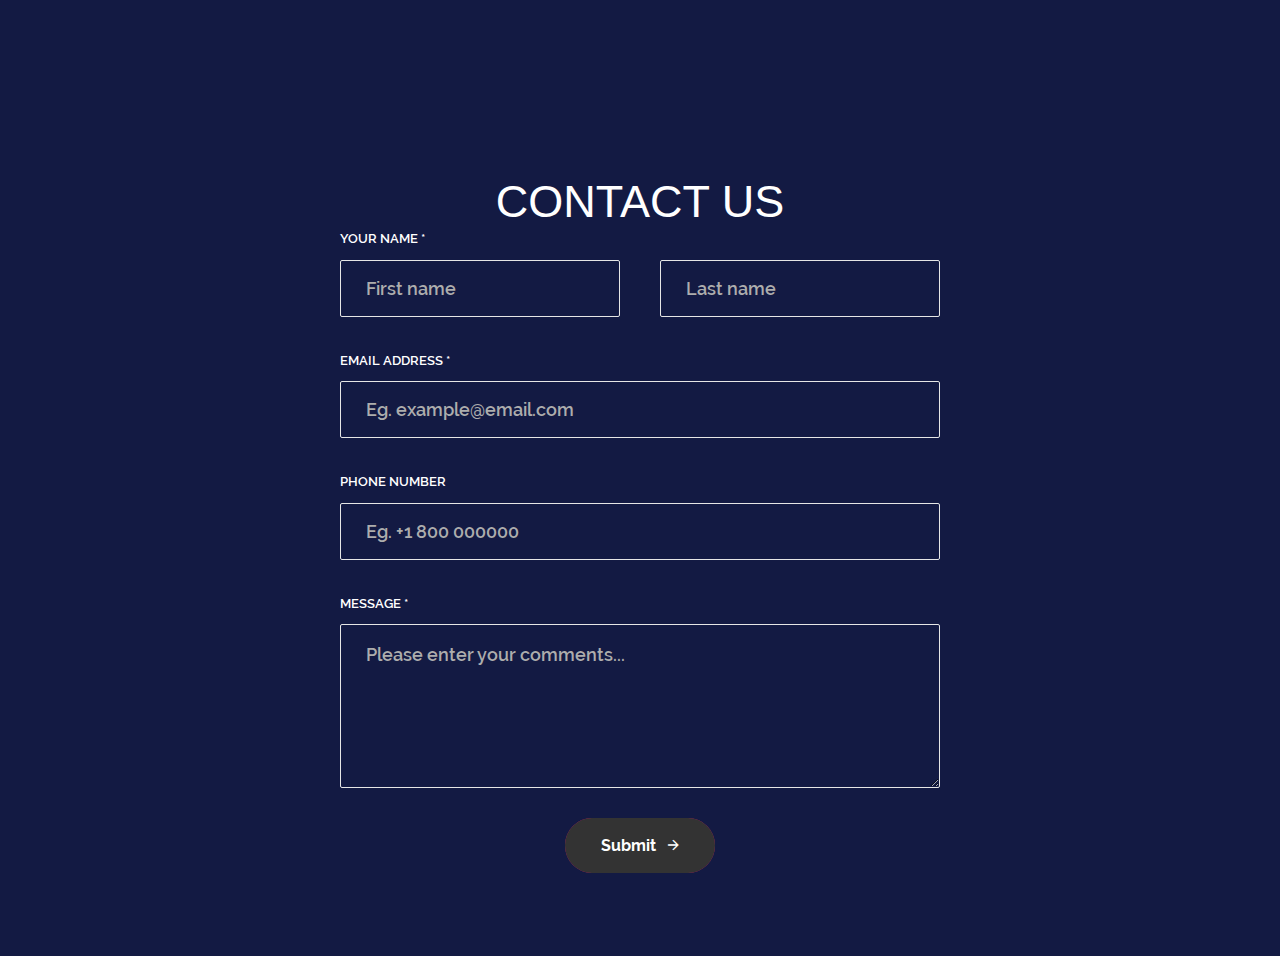
<file: PortFolio_Website-master/ContactForm/index.html>
<!DOCTYPE html>
<html lang="en">
<head>
	<title>Contact V14</title>
	<meta charset="UTF-8">
	<meta name="viewport" content="width=device-width, initial-scale=1">
<!--===============================================================================================-->
	<link rel="icon" type="image/png" href="images/icons/favicon.ico"/>
<!--===============================================================================================-->
	<link rel="stylesheet" type="text/css" href="vendor/bootstrap/css/bootstrap.min.css">
<!--===============================================================================================-->
	<link rel="stylesheet" type="text/css" href="fonts/font-awesome-4.7.0/css/font-awesome.min.css">
<!--===============================================================================================-->
	<link rel="stylesheet" type="text/css" href="fonts/iconic/css/material-design-iconic-font.min.css">
<!--===============================================================================================-->
	<link rel="stylesheet" type="text/css" href="vendor/animate/animate.css">
<!--===============================================================================================-->
	<link rel="stylesheet" type="text/css" href="vendor/css-hamburgers/hamburgers.min.css">
<!--===============================================================================================-->
	<link rel="stylesheet" type="text/css" href="vendor/animsition/css/animsition.min.css">
<!--===============================================================================================-->
	<link rel="stylesheet" type="text/css" href="vendor/select2/select2.min.css">
<!--===============================================================================================-->
	<link rel="stylesheet" type="text/css" href="vendor/daterangepicker/daterangepicker.css">
<!--===============================================================================================-->
	<link rel="stylesheet" type="text/css" href="css/util.css">
	<link rel="stylesheet" type="text/css" href="css/main.css">
<!--===============================================================================================-->
</head>
<body>


	<div class="container-contact100">
		<div class="wrap-contact100">
			<form class="contact100-form validate-form">
				<span class="contact100-form-title">
					Contact Us
				</span>

				<label class="label-input100" for="first-name">Your Name *</label>
				<div class="wrap-input100 rs1 validate-input">
					<input id="first-name" class="input100" type="text" name="first-name" placeholder="First name">
					<span class="focus-input100"></span>
				</div>
				<div class="wrap-input100 rs1 validate-input">
					<input class="input100" type="text" name="last-name" placeholder="Last name">
					<span class="focus-input100"></span>
				</div>

				<label class="label-input100" for="email">Email Address *</label>
				<div class="wrap-input100 validate-input">
					<input id="email" class="input100" type="text" name="email" placeholder="Eg. example@email.com">
					<span class="focus-input100"></span>
				</div>

				<label class="label-input100" for="phone">Phone Number</label>
				<div class="wrap-input100">
					<input id="phone" class="input100" type="text" name="phone" placeholder="Eg. +1 800 000000">
					<span class="focus-input100"></span>
				</div>

				<label class="label-input100" for="message">Message *</label>
				<div class="wrap-input100 validate-input">
					<textarea id="message" class="input100" name="message" placeholder="Please enter your comments..."></textarea>
					<span class="focus-input100"></span>
				</div>

				<div class="container-contact100-form-btn">
					<button class="contact100-form-btn">
						<span>
							Submit
							<i class="zmdi zmdi-arrow-right m-l-8"></i>
						</span>
					</button>
				</div>
			</form>
		</div>
	</div>



<!--===============================================================================================-->
	<script src="vendor/jquery/jquery-3.2.1.min.js"></script>
<!--===============================================================================================-->
	<script src="vendor/animsition/js/animsition.min.js"></script>
<!--===============================================================================================-->
	<script src="vendor/bootstrap/js/popper.js"></script>
	<script src="vendor/bootstrap/js/bootstrap.min.js"></script>
<!--===============================================================================================-->
	<script src="vendor/select2/select2.min.js"></script>
<!--===============================================================================================-->
	<script src="vendor/daterangepicker/moment.min.js"></script>
	<script src="vendor/daterangepicker/daterangepicker.js"></script>
<!--===============================================================================================-->
	<script src="vendor/countdowntime/countdowntime.js"></script>
<!--===============================================================================================-->
	<script src="js/main.js"></script>


<!-- Global site tag (gtag.js) - Google Analytics -->
<script async src="https://www.googletagmanager.com/gtag/js?id=UA-23581568-13"></script>
<script>
  window.dataLayer = window.dataLayer || [];
  function gtag(){dataLayer.push(arguments);}
  gtag('js', new Date());

  gtag('config', 'UA-23581568-13');
</script>

</body>
</html>
</file>
<file: PortFolio_Website-master/ContactForm/vendor/daterangepicker/daterangepicker.css>
.daterangepicker {
  position: absolute;
  color: inherit;
  background-color: #fff;
  border-radius: 4px;
  width: 278px;
  padding: 4px;
  margin-top: 1px;
  top: 100px;
  left: 20px;
  /* Calendars */ }
  .daterangepicker:before, .daterangepicker:after {
    position: absolute;
    display: inline-block;
    border-bottom-color: rgba(0, 0, 0, 0.2);
    content: ''; }
  .daterangepicker:before {
    top: -7px;
    border-right: 7px solid transparent;
    border-left: 7px solid transparent;
    border-bottom: 7px solid #ccc; }
  .daterangepicker:after {
    top: -6px;
    border-right: 6px solid transparent;
    border-bottom: 6px solid #fff;
    border-left: 6px solid transparent; }
  .daterangepicker.opensleft:before {
    right: 9px; }
  .daterangepicker.opensleft:after {
    right: 10px; }
  .daterangepicker.openscenter:before {
    left: 0;
    right: 0;
    width: 0;
    margin-left: auto;
    margin-right: auto; }
  .daterangepicker.openscenter:after {
    left: 0;
    right: 0;
    width: 0;
    margin-left: auto;
    margin-right: auto; }
  .daterangepicker.opensright:before {
    left: 9px; }
  .daterangepicker.opensright:after {
    left: 10px; }
  .daterangepicker.dropup {
    margin-top: -5px; }
    .daterangepicker.dropup:before {
      top: initial;
      bottom: -7px;
      border-bottom: initial;
      border-top: 7px solid #ccc; }
    .daterangepicker.dropup:after {
      top: initial;
      bottom: -6px;
      border-bottom: initial;
      border-top: 6px solid #fff; }
  .daterangepicker.dropdown-menu {
    max-width: none;
    z-index: 3001; }
  .daterangepicker.single .ranges, .daterangepicker.single .calendar {
    float: none; }
  .daterangepicker.show-calendar .calendar {
    display: block; }
  .daterangepicker .calendar {
    display: none;
    max-width: 270px;
    margin: 4px; }
    .daterangepicker .calendar.single .calendar-table {
      border: none; }
    .daterangepicker .calendar th, .daterangepicker .calendar td {
      white-space: nowrap;
      text-align: center;
      min-width: 32px; }
  .daterangepicker .calendar-table {
    border: 1px solid #fff;
    padding: 4px;
    border-radius: 4px;
    background-color: #fff; }
  .daterangepicker table {
    width: 100%;
    margin: 0; }
  .daterangepicker td, .daterangepicker th {
    text-align: center;
    width: 20px;
    height: 20px;
    border-radius: 4px;
    border: 1px solid transparent;
    white-space: nowrap;
    cursor: pointer; }
    .daterangepicker td.available:hover, .daterangepicker th.available:hover {
      background-color: #eee;
      border-color: transparent;
      color: inherit; }
    .daterangepicker td.week, .daterangepicker th.week {
      font-size: 80%;
      color: #ccc; }
  .daterangepicker td.off, .daterangepicker td.off.in-range, .daterangepicker td.off.start-date, .daterangepicker td.off.end-date {
    background-color: #fff;
    border-color: transparent;
    color: #999; }
  .daterangepicker td.in-range {
    background-color: #ebf4f8;
    border-color: transparent;
    color: #000;
    border-radius: 0; }
  .daterangepicker td.start-date {
    border-radius: 4px 0 0 4px; }
  .daterangepicker td.end-date {
    border-radius: 0 4px 4px 0; }
  .daterangepicker td.start-date.end-date {
    border-radius: 4px; }
  .daterangepicker td.active, .daterangepicker td.active:hover {
    background-color: #357ebd;
    border-color: transparent;
    color: #fff; }
  .daterangepicker th.month {
    width: auto; }
  .daterangepicker td.disabled, .daterangepicker option.disabled {
    color: #999;
    cursor: not-allowed;
    text-decoration: line-through; }
  .daterangepicker select.monthselect, .daterangepicker select.yearselect {
    font-size: 12px;
    padding: 1px;
    height: auto;
    margin: 0;
    cursor: default; }
  .daterangepicker select.monthselect {
    margin-right: 2%;
    width: 56%; }
  .daterangepicker select.yearselect {
    width: 40%; }
  .daterangepicker select.hourselect, .daterangepicker select.minuteselect, .daterangepicker select.secondselect, .daterangepicker select.ampmselect {
    width: 50px;
    margin-bottom: 0; }
  .daterangepicker .input-mini {
    border: 1px solid #ccc;
    border-radius: 4px;
    color: #555;
    height: 30px;
    line-height: 30px;
    display: block;
    vertical-align: middle;
    margin: 0 0 5px 0;
    padding: 0 6px 0 28px;
    width: 100%; }
    .daterangepicker .input-mini.active {
      border: 1px solid #08c;
      border-radius: 4px; }
  .daterangepicker .daterangepicker_input {
    position: relative; }
    .daterangepicker .daterangepicker_input i {
      position: absolute;
      left: 8px;
      top: 8px; }
  .daterangepicker.rtl .input-mini {
    padding-right: 28px;
    padding-left: 6px; }
  .daterangepicker.rtl .daterangepicker_input i {
    left: auto;
    right: 8px; }
  .daterangepicker .calendar-time {
    text-align: center;
    margin: 5px auto;
    line-height: 30px;
    position: relative;
    padding-left: 28px; }
    .daterangepicker .calendar-time select.disabled {
      color: #ccc;
      cursor: not-allowed; }

.ranges {
  font-size: 11px;
  float: none;
  margin: 4px;
  text-align: left; }
  .ranges ul {
    list-style: none;
    margin: 0 auto;
    padding: 0;
    width: 100%; }
  .ranges li {
    font-size: 13px;
    background-color: #f5f5f5;
    border: 1px solid #f5f5f5;
    border-radius: 4px;
    color: #08c;
    padding: 3px 12px;
    margin-bottom: 8px;
    cursor: pointer; }
    .ranges li:hover {
      background-color: #08c;
      border: 1px solid #08c;
      color: #fff; }
    .ranges li.active {
      background-color: #08c;
      border: 1px solid #08c;
      color: #fff; }

/*  Larger Screen Styling */
@media (min-width: 564px) {
  .daterangepicker {
    width: auto; }
    .daterangepicker .ranges ul {
      width: 160px; }
    .daterangepicker.single .ranges ul {
      width: 100%; }
    .daterangepicker.single .calendar.left {
      clear: none; }
    .daterangepicker.single.ltr .ranges, .daterangepicker.single.ltr .calendar {
      float: left; }
    .daterangepicker.single.rtl .ranges, .daterangepicker.single.rtl .calendar {
      float: right; }
    .daterangepicker.ltr {
      direction: ltr;
      text-align: left; }
      .daterangepicker.ltr .calendar.left {
        clear: left;
        margin-right: 0; }
        .daterangepicker.ltr .calendar.left .calendar-table {
          border-right: none;
          border-top-right-radius: 0;
          border-bottom-right-radius: 0; }
      .daterangepicker.ltr .calendar.right {
        margin-left: 0; }
        .daterangepicker.ltr .calendar.right .calendar-table {
          border-left: none;
          border-top-left-radius: 0;
          border-bottom-left-radius: 0; }
      .daterangepicker.ltr .left .daterangepicker_input {
        padding-right: 12px; }
      .daterangepicker.ltr .calendar.left .calendar-table {
        padding-right: 12px; }
      .daterangepicker.ltr .ranges, .daterangepicker.ltr .calendar {
        float: left; }
    .daterangepicker.rtl {
      direction: rtl;
      text-align: right; }
      .daterangepicker.rtl .calendar.left {
        clear: right;
        margin-left: 0; }
        .daterangepicker.rtl .calendar.left .calendar-table {
          border-left: none;
          border-top-left-radius: 0;
          border-bottom-left-radius: 0; }
      .daterangepicker.rtl .calendar.right {
        margin-right: 0; }
        .daterangepicker.rtl .calendar.right .calendar-table {
          border-right: none;
          border-top-right-radius: 0;
          border-bottom-right-radius: 0; }
      .daterangepicker.rtl .left .daterangepicker_input {
        padding-left: 12px; }
      .daterangepicker.rtl .calendar.left .calendar-table {
        padding-left: 12px; }
      .daterangepicker.rtl .ranges, .daterangepicker.rtl .calendar {
        text-align: right;
        float: right; } }
@media (min-width: 730px) {
  .daterangepicker .ranges {
    width: auto; }
  .daterangepicker.ltr .ranges {
    float: left; }
  .daterangepicker.rtl .ranges {
    float: right; }
  .daterangepicker .calendar.left {
    clear: none !important; } }
</file>
<file: PortFolio_Website-master/ContactForm/css/util.css>
/*[ FONT SIZE ]
///////////////////////////////////////////////////////////
*/
.fs-1 {font-size: 1px;}
.fs-2 {font-size: 2px;}
.fs-3 {font-size: 3px;}
.fs-4 {font-size: 4px;}
.fs-5 {font-size: 5px;}
.fs-6 {font-size: 6px;}
.fs-7 {font-size: 7px;}
.fs-8 {font-size: 8px;}
.fs-9 {font-size: 9px;}
.fs-10 {font-size: 10px;}
.fs-11 {font-size: 11px;}
.fs-12 {font-size: 12px;}
.fs-13 {font-size: 13px;}
.fs-14 {font-size: 14px;}
.fs-15 {font-size: 15px;}
.fs-16 {font-size: 16px;}
.fs-17 {font-size: 17px;}
.fs-18 {font-size: 18px;}
.fs-19 {font-size: 19px;}
.fs-20 {font-size: 20px;}
.fs-21 {font-size: 21px;}
.fs-22 {font-size: 22px;}
.fs-23 {font-size: 23px;}
.fs-24 {font-size: 24px;}
.fs-25 {font-size: 25px;}
.fs-26 {font-size: 26px;}
.fs-27 {font-size: 27px;}
.fs-28 {font-size: 28px;}
.fs-29 {font-size: 29px;}
.fs-30 {font-size: 30px;}
.fs-31 {font-size: 31px;}
.fs-32 {font-size: 32px;}
.fs-33 {font-size: 33px;}
.fs-34 {font-size: 34px;}
.fs-35 {font-size: 35px;}
.fs-36 {font-size: 36px;}
.fs-37 {font-size: 37px;}
.fs-38 {font-size: 38px;}
.fs-39 {font-size: 39px;}
.fs-40 {font-size: 40px;}
.fs-41 {font-size: 41px;}
.fs-42 {font-size: 42px;}
.fs-43 {font-size: 43px;}
.fs-44 {font-size: 44px;}
.fs-45 {font-size: 45px;}
.fs-46 {font-size: 46px;}
.fs-47 {font-size: 47px;}
.fs-48 {font-size: 48px;}
.fs-49 {font-size: 49px;}
.fs-50 {font-size: 50px;}
.fs-51 {font-size: 51px;}
.fs-52 {font-size: 52px;}
.fs-53 {font-size: 53px;}
.fs-54 {font-size: 54px;}
.fs-55 {font-size: 55px;}
.fs-56 {font-size: 56px;}
.fs-57 {font-size: 57px;}
.fs-58 {font-size: 58px;}
.fs-59 {font-size: 59px;}
.fs-60 {font-size: 60px;}
.fs-61 {font-size: 61px;}
.fs-62 {font-size: 62px;}
.fs-63 {font-size: 63px;}
.fs-64 {font-size: 64px;}
.fs-65 {font-size: 65px;}
.fs-66 {font-size: 66px;}
.fs-67 {font-size: 67px;}
.fs-68 {font-size: 68px;}
.fs-69 {font-size: 69px;}
.fs-70 {font-size: 70px;}
.fs-71 {font-size: 71px;}
.fs-72 {font-size: 72px;}
.fs-73 {font-size: 73px;}
.fs-74 {font-size: 74px;}
.fs-75 {font-size: 75px;}
.fs-76 {font-size: 76px;}
.fs-77 {font-size: 77px;}
.fs-78 {font-size: 78px;}
.fs-79 {font-size: 79px;}
.fs-80 {font-size: 80px;}
.fs-81 {font-size: 81px;}
.fs-82 {font-size: 82px;}
.fs-83 {font-size: 83px;}
.fs-84 {font-size: 84px;}
.fs-85 {font-size: 85px;}
.fs-86 {font-size: 86px;}
.fs-87 {font-size: 87px;}
.fs-88 {font-size: 88px;}
.fs-89 {font-size: 89px;}
.fs-90 {font-size: 90px;}
.fs-91 {font-size: 91px;}
.fs-92 {font-size: 92px;}
.fs-93 {font-size: 93px;}
.fs-94 {font-size: 94px;}
.fs-95 {font-size: 95px;}
.fs-96 {font-size: 96px;}
.fs-97 {font-size: 97px;}
.fs-98 {font-size: 98px;}
.fs-99 {font-size: 99px;}
.fs-100 {font-size: 100px;}
.fs-101 {font-size: 101px;}
.fs-102 {font-size: 102px;}
.fs-103 {font-size: 103px;}
.fs-104 {font-size: 104px;}
.fs-105 {font-size: 105px;}
.fs-106 {font-size: 106px;}
.fs-107 {font-size: 107px;}
.fs-108 {font-size: 108px;}
.fs-109 {font-size: 109px;}
.fs-110 {font-size: 110px;}
.fs-111 {font-size: 111px;}
.fs-112 {font-size: 112px;}
.fs-113 {font-size: 113px;}
.fs-114 {font-size: 114px;}
.fs-115 {font-size: 115px;}
.fs-116 {font-size: 116px;}
.fs-117 {font-size: 117px;}
.fs-118 {font-size: 118px;}
.fs-119 {font-size: 119px;}
.fs-120 {font-size: 120px;}
.fs-121 {font-size: 121px;}
.fs-122 {font-size: 122px;}
.fs-123 {font-size: 123px;}
.fs-124 {font-size: 124px;}
.fs-125 {font-size: 125px;}
.fs-126 {font-size: 126px;}
.fs-127 {font-size: 127px;}
.fs-128 {font-size: 128px;}
.fs-129 {font-size: 129px;}
.fs-130 {font-size: 130px;}
.fs-131 {font-size: 131px;}
.fs-132 {font-size: 132px;}
.fs-133 {font-size: 133px;}
.fs-134 {font-size: 134px;}
.fs-135 {font-size: 135px;}
.fs-136 {font-size: 136px;}
.fs-137 {font-size: 137px;}
.fs-138 {font-size: 138px;}
.fs-139 {font-size: 139px;}
.fs-140 {font-size: 140px;}
.fs-141 {font-size: 141px;}
.fs-142 {font-size: 142px;}
.fs-143 {font-size: 143px;}
.fs-144 {font-size: 144px;}
.fs-145 {font-size: 145px;}
.fs-146 {font-size: 146px;}
.fs-147 {font-size: 147px;}
.fs-148 {font-size: 148px;}
.fs-149 {font-size: 149px;}
.fs-150 {font-size: 150px;}
.fs-151 {font-size: 151px;}
.fs-152 {font-size: 152px;}
.fs-153 {font-size: 153px;}
.fs-154 {font-size: 154px;}
.fs-155 {font-size: 155px;}
.fs-156 {font-size: 156px;}
.fs-157 {font-size: 157px;}
.fs-158 {font-size: 158px;}
.fs-159 {font-size: 159px;}
.fs-160 {font-size: 160px;}
.fs-161 {font-size: 161px;}
.fs-162 {font-size: 162px;}
.fs-163 {font-size: 163px;}
.fs-164 {font-size: 164px;}
.fs-165 {font-size: 165px;}
.fs-166 {font-size: 166px;}
.fs-167 {font-size: 167px;}
.fs-168 {font-size: 168px;}
.fs-169 {font-size: 169px;}
.fs-170 {font-size: 170px;}
.fs-171 {font-size: 171px;}
.fs-172 {font-size: 172px;}
.fs-173 {font-size: 173px;}
.fs-174 {font-size: 174px;}
.fs-175 {font-size: 175px;}
.fs-176 {font-size: 176px;}
.fs-177 {font-size: 177px;}
.fs-178 {font-size: 178px;}
.fs-179 {font-size: 179px;}
.fs-180 {font-size: 180px;}
.fs-181 {font-size: 181px;}
.fs-182 {font-size: 182px;}
.fs-183 {font-size: 183px;}
.fs-184 {font-size: 184px;}
.fs-185 {font-size: 185px;}
.fs-186 {font-size: 186px;}
.fs-187 {font-size: 187px;}
.fs-188 {font-size: 188px;}
.fs-189 {font-size: 189px;}
.fs-190 {font-size: 190px;}
.fs-191 {font-size: 191px;}
.fs-192 {font-size: 192px;}
.fs-193 {font-size: 193px;}
.fs-194 {font-size: 194px;}
.fs-195 {font-size: 195px;}
.fs-196 {font-size: 196px;}
.fs-197 {font-size: 197px;}
.fs-198 {font-size: 198px;}
.fs-199 {font-size: 199px;}
.fs-200 {font-size: 200px;}

/*[ PADDING ]
///////////////////////////////////////////////////////////
*/
.p-t-0 {padding-top: 0px;}
.p-t-1 {padding-top: 1px;}
.p-t-2 {padding-top: 2px;}
.p-t-3 {padding-top: 3px;}
.p-t-4 {padding-top: 4px;}
.p-t-5 {padding-top: 5px;}
.p-t-6 {padding-top: 6px;}
.p-t-7 {padding-top: 7px;}
.p-t-8 {padding-top: 8px;}
.p-t-9 {padding-top: 9px;}
.p-t-10 {padding-top: 10px;}
.p-t-11 {padding-top: 11px;}
.p-t-12 {padding-top: 12px;}
.p-t-13 {padding-top: 13px;}
.p-t-14 {padding-top: 14px;}
.p-t-15 {padding-top: 15px;}
.p-t-16 {padding-top: 16px;}
.p-t-17 {padding-top: 17px;}
.p-t-18 {padding-top: 18px;}
.p-t-19 {padding-top: 19px;}
.p-t-20 {padding-top: 20px;}
.p-t-21 {padding-top: 21px;}
.p-t-22 {padding-top: 22px;}
.p-t-23 {padding-top: 23px;}
.p-t-24 {padding-top: 24px;}
.p-t-25 {padding-top: 25px;}
.p-t-26 {padding-top: 26px;}
.p-t-27 {padding-top: 27px;}
.p-t-28 {padding-top: 28px;}
.p-t-29 {padding-top: 29px;}
.p-t-30 {padding-top: 30px;}
.p-t-31 {padding-top: 31px;}
.p-t-32 {padding-top: 32px;}
.p-t-33 {padding-top: 33px;}
.p-t-34 {padding-top: 34px;}
.p-t-35 {padding-top: 35px;}
.p-t-36 {padding-top: 36px;}
.p-t-37 {padding-top: 37px;}
.p-t-38 {padding-top: 38px;}
.p-t-39 {padding-top: 39px;}
.p-t-40 {padding-top: 40px;}
.p-t-41 {padding-top: 41px;}
.p-t-42 {padding-top: 42px;}
.p-t-43 {padding-top: 43px;}
.p-t-44 {padding-top: 44px;}
.p-t-45 {padding-top: 45px;}
.p-t-46 {padding-top: 46px;}
.p-t-47 {padding-top: 47px;}
.p-t-48 {padding-top: 48px;}
.p-t-49 {padding-top: 49px;}
.p-t-50 {padding-top: 50px;}
.p-t-51 {padding-top: 51px;}
.p-t-52 {padding-top: 52px;}
.p-t-53 {padding-top: 53px;}
.p-t-54 {padding-top: 54px;}
.p-t-55 {padding-top: 55px;}
.p-t-56 {padding-top: 56px;}
.p-t-57 {padding-top: 57px;}
.p-t-58 {padding-top: 58px;}
.p-t-59 {padding-top: 59px;}
.p-t-60 {padding-top: 60px;}
.p-t-61 {padding-top: 61px;}
.p-t-62 {padding-top: 62px;}
.p-t-63 {padding-top: 63px;}
.p-t-64 {padding-top: 64px;}
.p-t-65 {padding-top: 65px;}
.p-t-66 {padding-top: 66px;}
.p-t-67 {padding-top: 67px;}
.p-t-68 {padding-top: 68px;}
.p-t-69 {padding-top: 69px;}
.p-t-70 {padding-top: 70px;}
.p-t-71 {padding-top: 71px;}
.p-t-72 {padding-top: 72px;}
.p-t-73 {padding-top: 73px;}
.p-t-74 {padding-top: 74px;}
.p-t-75 {padding-top: 75px;}
.p-t-76 {padding-top: 76px;}
.p-t-77 {padding-top: 77px;}
.p-t-78 {padding-top: 78px;}
.p-t-79 {padding-top: 79px;}
.p-t-80 {padding-top: 80px;}
.p-t-81 {padding-top: 81px;}
.p-t-82 {padding-top: 82px;}
.p-t-83 {padding-top: 83px;}
.p-t-84 {padding-top: 84px;}
.p-t-85 {padding-top: 85px;}
.p-t-86 {padding-top: 86px;}
.p-t-87 {padding-top: 87px;}
.p-t-88 {padding-top: 88px;}
.p-t-89 {padding-top: 89px;}
.p-t-90 {padding-top: 90px;}
.p-t-91 {padding-top: 91px;}
.p-t-92 {padding-top: 92px;}
.p-t-93 {padding-top: 93px;}
.p-t-94 {padding-top: 94px;}
.p-t-95 {padding-top: 95px;}
.p-t-96 {padding-top: 96px;}
.p-t-97 {padding-top: 97px;}
.p-t-98 {padding-top: 98px;}
.p-t-99 {padding-top: 99px;}
.p-t-100 {padding-top: 100px;}
.p-t-101 {padding-top: 101px;}
.p-t-102 {padding-top: 102px;}
.p-t-103 {padding-top: 103px;}
.p-t-104 {padding-top: 104px;}
.p-t-105 {padding-top: 105px;}
.p-t-106 {padding-top: 106px;}
.p-t-107 {padding-top: 107px;}
.p-t-108 {padding-top: 108px;}
.p-t-109 {padding-top: 109px;}
.p-t-110 {padding-top: 110px;}
.p-t-111 {padding-top: 111px;}
.p-t-112 {padding-top: 112px;}
.p-t-113 {padding-top: 113px;}
.p-t-114 {padding-top: 114px;}
.p-t-115 {padding-top: 115px;}
.p-t-116 {padding-top: 116px;}
.p-t-117 {padding-top: 117px;}
.p-t-118 {padding-top: 118px;}
.p-t-119 {padding-top: 119px;}
.p-t-120 {padding-top: 120px;}
.p-t-121 {padding-top: 121px;}
.p-t-122 {padding-top: 122px;}
.p-t-123 {padding-top: 123px;}
.p-t-124 {padding-top: 124px;}
.p-t-125 {padding-top: 125px;}
.p-t-126 {padding-top: 126px;}
.p-t-127 {padding-top: 127px;}
.p-t-128 {padding-top: 128px;}
.p-t-129 {padding-top: 129px;}
.p-t-130 {padding-top: 130px;}
.p-t-131 {padding-top: 131px;}
.p-t-132 {padding-top: 132px;}
.p-t-133 {padding-top: 133px;}
.p-t-134 {padding-top: 134px;}
.p-t-135 {padding-top: 135px;}
.p-t-136 {padding-top: 136px;}
.p-t-137 {padding-top: 137px;}
.p-t-138 {padding-top: 138px;}
.p-t-139 {padding-top: 139px;}
.p-t-140 {padding-top: 140px;}
.p-t-141 {padding-top: 141px;}
.p-t-142 {padding-top: 142px;}
.p-t-143 {padding-top: 143px;}
.p-t-144 {padding-top: 144px;}
.p-t-145 {padding-top: 145px;}
.p-t-146 {padding-top: 146px;}
.p-t-147 {padding-top: 147px;}
.p-t-148 {padding-top: 148px;}
.p-t-149 {padding-top: 149px;}
.p-t-150 {padding-top: 150px;}
.p-t-151 {padding-top: 151px;}
.p-t-152 {padding-top: 152px;}
.p-t-153 {padding-top: 153px;}
.p-t-154 {padding-top: 154px;}
.p-t-155 {padding-top: 155px;}
.p-t-156 {padding-top: 156px;}
.p-t-157 {padding-top: 157px;}
.p-t-158 {padding-top: 158px;}
.p-t-159 {padding-top: 159px;}
.p-t-160 {padding-top: 160px;}
.p-t-161 {padding-top: 161px;}
.p-t-162 {padding-top: 162px;}
.p-t-163 {padding-top: 163px;}
.p-t-164 {padding-top: 164px;}
.p-t-165 {padding-top: 165px;}
.p-t-166 {padding-top: 166px;}
.p-t-167 {padding-top: 167px;}
.p-t-168 {padding-top: 168px;}
.p-t-169 {padding-top: 169px;}
.p-t-170 {padding-top: 170px;}
.p-t-171 {padding-top: 171px;}
.p-t-172 {padding-top: 172px;}
.p-t-173 {padding-top: 173px;}
.p-t-174 {padding-top: 174px;}
.p-t-175 {padding-top: 175px;}
.p-t-176 {padding-top: 176px;}
.p-t-177 {padding-top: 177px;}
.p-t-178 {padding-top: 178px;}
.p-t-179 {padding-top: 179px;}
.p-t-180 {padding-top: 180px;}
.p-t-181 {padding-top: 181px;}
.p-t-182 {padding-top: 182px;}
.p-t-183 {padding-top: 183px;}
.p-t-184 {padding-top: 184px;}
.p-t-185 {padding-top: 185px;}
.p-t-186 {padding-top: 186px;}
.p-t-187 {padding-top: 187px;}
.p-t-188 {padding-top: 188px;}
.p-t-189 {padding-top: 189px;}
.p-t-190 {padding-top: 190px;}
.p-t-191 {padding-top: 191px;}
.p-t-192 {padding-top: 192px;}
.p-t-193 {padding-top: 193px;}
.p-t-194 {padding-top: 194px;}
.p-t-195 {padding-top: 195px;}
.p-t-196 {padding-top: 196px;}
.p-t-197 {padding-top: 197px;}
.p-t-198 {padding-top: 198px;}
.p-t-199 {padding-top: 199px;}
.p-t-200 {padding-top: 200px;}
.p-t-201 {padding-top: 201px;}
.p-t-202 {padding-top: 202px;}
.p-t-203 {padding-top: 203px;}
.p-t-204 {padding-top: 204px;}
.p-t-205 {padding-top: 205px;}
.p-t-206 {padding-top: 206px;}
.p-t-207 {padding-top: 207px;}
.p-t-208 {padding-top: 208px;}
.p-t-209 {padding-top: 209px;}
.p-t-210 {padding-top: 210px;}
.p-t-211 {padding-top: 211px;}
.p-t-212 {padding-top: 212px;}
.p-t-213 {padding-top: 213px;}
.p-t-214 {padding-top: 214px;}
.p-t-215 {padding-top: 215px;}
.p-t-216 {padding-top: 216px;}
.p-t-217 {padding-top: 217px;}
.p-t-218 {padding-top: 218px;}
.p-t-219 {padding-top: 219px;}
.p-t-220 {padding-top: 220px;}
.p-t-221 {padding-top: 221px;}
.p-t-222 {padding-top: 222px;}
.p-t-223 {padding-top: 223px;}
.p-t-224 {padding-top: 224px;}
.p-t-225 {padding-top: 225px;}
.p-t-226 {padding-top: 226px;}
.p-t-227 {padding-top: 227px;}
.p-t-228 {padding-top: 228px;}
.p-t-229 {padding-top: 229px;}
.p-t-230 {padding-top: 230px;}
.p-t-231 {padding-top: 231px;}
.p-t-232 {padding-top: 232px;}
.p-t-233 {padding-top: 233px;}
.p-t-234 {padding-top: 234px;}
.p-t-235 {padding-top: 235px;}
.p-t-236 {padding-top: 236px;}
.p-t-237 {padding-top: 237px;}
.p-t-238 {padding-top: 238px;}
.p-t-239 {padding-top: 239px;}
.p-t-240 {padding-top: 240px;}
.p-t-241 {padding-top: 241px;}
.p-t-242 {padding-top: 242px;}
.p-t-243 {padding-top: 243px;}
.p-t-244 {padding-top: 244px;}
.p-t-245 {padding-top: 245px;}
.p-t-246 {padding-top: 246px;}
.p-t-247 {padding-top: 247px;}
.p-t-248 {padding-top: 248px;}
.p-t-249 {padding-top: 249px;}
.p-t-250 {padding-top: 250px;}
.p-b-0 {padding-bottom: 0px;}
.p-b-1 {padding-bottom: 1px;}
.p-b-2 {padding-bottom: 2px;}
.p-b-3 {padding-bottom: 3px;}
.p-b-4 {padding-bottom: 4px;}
.p-b-5 {padding-bottom: 5px;}
.p-b-6 {padding-bottom: 6px;}
.p-b-7 {padding-bottom: 7px;}
.p-b-8 {padding-bottom: 8px;}
.p-b-9 {padding-bottom: 9px;}
.p-b-10 {padding-bottom: 10px;}
.p-b-11 {padding-bottom: 11px;}
.p-b-12 {padding-bottom: 12px;}
.p-b-13 {padding-bottom: 13px;}
.p-b-14 {padding-bottom: 14px;}
.p-b-15 {padding-bottom: 15px;}
.p-b-16 {padding-bottom: 16px;}
.p-b-17 {padding-bottom: 17px;}
.p-b-18 {padding-bottom: 18px;}
.p-b-19 {padding-bottom: 19px;}
.p-b-20 {padding-bottom: 20px;}
.p-b-21 {padding-bottom: 21px;}
.p-b-22 {padding-bottom: 22px;}
.p-b-23 {padding-bottom: 23px;}
.p-b-24 {padding-bottom: 24px;}
.p-b-25 {padding-bottom: 25px;}
.p-b-26 {padding-bottom: 26px;}
.p-b-27 {padding-bottom: 27px;}
.p-b-28 {padding-bottom: 28px;}
.p-b-29 {padding-bottom: 29px;}
.p-b-30 {padding-bottom: 30px;}
.p-b-31 {padding-bottom: 31px;}
.p-b-32 {padding-bottom: 32px;}
.p-b-33 {padding-bottom: 33px;}
.p-b-34 {padding-bottom: 34px;}
.p-b-35 {padding-bottom: 35px;}
.p-b-36 {padding-bottom: 36px;}
.p-b-37 {padding-bottom: 37px;}
.p-b-38 {padding-bottom: 38px;}
.p-b-39 {padding-bottom: 39px;}
.p-b-40 {padding-bottom: 40px;}
.p-b-41 {padding-bottom: 41px;}
.p-b-42 {padding-bottom: 42px;}
.p-b-43 {padding-bottom: 43px;}
.p-b-44 {padding-bottom: 44px;}
.p-b-45 {padding-bottom: 45px;}
.p-b-46 {padding-bottom: 46px;}
.p-b-47 {padding-bottom: 47px;}
.p-b-48 {padding-bottom: 48px;}
.p-b-49 {padding-bottom: 49px;}
.p-b-50 {padding-bottom: 50px;}
.p-b-51 {padding-bottom: 51px;}
.p-b-52 {padding-bottom: 52px;}
.p-b-53 {padding-bottom: 53px;}
.p-b-54 {padding-bottom: 54px;}
.p-b-55 {padding-bottom: 55px;}
.p-b-56 {padding-bottom: 56px;}
.p-b-57 {padding-bottom: 57px;}
.p-b-58 {padding-bottom: 58px;}
.p-b-59 {padding-bottom: 59px;}
.p-b-60 {padding-bottom: 60px;}
.p-b-61 {padding-bottom: 61px;}
.p-b-62 {padding-bottom: 62px;}
.p-b-63 {padding-bottom: 63px;}
.p-b-64 {padding-bottom: 64px;}
.p-b-65 {padding-bottom: 65px;}
.p-b-66 {padding-bottom: 66px;}
.p-b-67 {padding-bottom: 67px;}
.p-b-68 {padding-bottom: 68px;}
.p-b-69 {padding-bottom: 69px;}
.p-b-70 {padding-bottom: 70px;}
.p-b-71 {padding-bottom: 71px;}
.p-b-72 {padding-bottom: 72px;}
.p-b-73 {padding-bottom: 73px;}
.p-b-74 {padding-bottom: 74px;}
.p-b-75 {padding-bottom: 75px;}
.p-b-76 {padding-bottom: 76px;}
.p-b-77 {padding-bottom: 77px;}
.p-b-78 {padding-bottom: 78px;}
.p-b-79 {padding-bottom: 79px;}
.p-b-80 {padding-bottom: 80px;}
.p-b-81 {padding-bottom: 81px;}
.p-b-82 {padding-bottom: 82px;}
.p-b-83 {padding-bottom: 83px;}
.p-b-84 {padding-bottom: 84px;}
.p-b-85 {padding-bottom: 85px;}
.p-b-86 {padding-bottom: 86px;}
.p-b-87 {padding-bottom: 87px;}
.p-b-88 {padding-bottom: 88px;}
.p-b-89 {padding-bottom: 89px;}
.p-b-90 {padding-bottom: 90px;}
.p-b-91 {padding-bottom: 91px;}
.p-b-92 {padding-bottom: 92px;}
.p-b-93 {padding-bottom: 93px;}
.p-b-94 {padding-bottom: 94px;}
.p-b-95 {padding-bottom: 95px;}
.p-b-96 {padding-bottom: 96px;}
.p-b-97 {padding-bottom: 97px;}
.p-b-98 {padding-bottom: 98px;}
.p-b-99 {padding-bottom: 99px;}
.p-b-100 {padding-bottom: 100px;}
.p-b-101 {padding-bottom: 101px;}
.p-b-102 {padding-bottom: 102px;}
.p-b-103 {padding-bottom: 103px;}
.p-b-104 {padding-bottom: 104px;}
.p-b-105 {padding-bottom: 105px;}
.p-b-106 {padding-bottom: 106px;}
.p-b-107 {padding-bottom: 107px;}
.p-b-108 {padding-bottom: 108px;}
.p-b-109 {padding-bottom: 109px;}
.p-b-110 {padding-bottom: 110px;}
.p-b-111 {padding-bottom: 111px;}
.p-b-112 {padding-bottom: 112px;}
.p-b-113 {padding-bottom: 113px;}
.p-b-114 {padding-bottom: 114px;}
.p-b-115 {padding-bottom: 115px;}
.p-b-116 {padding-bottom: 116px;}
.p-b-117 {padding-bottom: 117px;}
.p-b-118 {padding-bottom: 118px;}
.p-b-119 {padding-bottom: 119px;}
.p-b-120 {padding-bottom: 120px;}
.p-b-121 {padding-bottom: 121px;}
.p-b-122 {padding-bottom: 122px;}
.p-b-123 {padding-bottom: 123px;}
.p-b-124 {padding-bottom: 124px;}
.p-b-125 {padding-bottom: 125px;}
.p-b-126 {padding-bottom: 126px;}
.p-b-127 {padding-bottom: 127px;}
.p-b-128 {padding-bottom: 128px;}
.p-b-129 {padding-bottom: 129px;}
.p-b-130 {padding-bottom: 130px;}
.p-b-131 {padding-bottom: 131px;}
.p-b-132 {padding-bottom: 132px;}
.p-b-133 {padding-bottom: 133px;}
.p-b-134 {padding-bottom: 134px;}
.p-b-135 {padding-bottom: 135px;}
.p-b-136 {padding-bottom: 136px;}
.p-b-137 {padding-bottom: 137px;}
.p-b-138 {padding-bottom: 138px;}
.p-b-139 {padding-bottom: 139px;}
.p-b-140 {padding-bottom: 140px;}
.p-b-141 {padding-bottom: 141px;}
.p-b-142 {padding-bottom: 142px;}
.p-b-143 {padding-bottom: 143px;}
.p-b-144 {padding-bottom: 144px;}
.p-b-145 {padding-bottom: 145px;}
.p-b-146 {padding-bottom: 146px;}
.p-b-147 {padding-bottom: 147px;}
.p-b-148 {padding-bottom: 148px;}
.p-b-149 {padding-bottom: 149px;}
.p-b-150 {padding-bottom: 150px;}
.p-b-151 {padding-bottom: 151px;}
.p-b-152 {padding-bottom: 152px;}
.p-b-153 {padding-bottom: 153px;}
.p-b-154 {padding-bottom: 154px;}
.p-b-155 {padding-bottom: 155px;}
.p-b-156 {padding-bottom: 156px;}
.p-b-157 {padding-bottom: 157px;}
.p-b-158 {padding-bottom: 158px;}
.p-b-159 {padding-bottom: 159px;}
.p-b-160 {padding-bottom: 160px;}
.p-b-161 {padding-bottom: 161px;}
.p-b-162 {padding-bottom: 162px;}
.p-b-163 {padding-bottom: 163px;}
.p-b-164 {padding-bottom: 164px;}
.p-b-165 {padding-bottom: 165px;}
.p-b-166 {padding-bottom: 166px;}
.p-b-167 {padding-bottom: 167px;}
.p-b-168 {padding-bottom: 168px;}
.p-b-169 {padding-bottom: 169px;}
.p-b-170 {padding-bottom: 170px;}
.p-b-171 {padding-bottom: 171px;}
.p-b-172 {padding-bottom: 172px;}
.p-b-173 {padding-bottom: 173px;}
.p-b-174 {padding-bottom: 174px;}
.p-b-175 {padding-bottom: 175px;}
.p-b-176 {padding-bottom: 176px;}
.p-b-177 {padding-bottom: 177px;}
.p-b-178 {padding-bottom: 178px;}
.p-b-179 {padding-bottom: 179px;}
.p-b-180 {padding-bottom: 180px;}
.p-b-181 {padding-bottom: 181px;}
.p-b-182 {padding-bottom: 182px;}
.p-b-183 {padding-bottom: 183px;}
.p-b-184 {padding-bottom: 184px;}
.p-b-185 {padding-bottom: 185px;}
.p-b-186 {padding-bottom: 186px;}
.p-b-187 {padding-bottom: 187px;}
.p-b-188 {padding-bottom: 188px;}
.p-b-189 {padding-bottom: 189px;}
.p-b-190 {padding-bottom: 190px;}
.p-b-191 {padding-bottom: 191px;}
.p-b-192 {padding-bottom: 192px;}
.p-b-193 {padding-bottom: 193px;}
.p-b-194 {padding-bottom: 194px;}
.p-b-195 {padding-bottom: 195px;}
.p-b-196 {padding-bottom: 196px;}
.p-b-197 {padding-bottom: 197px;}
.p-b-198 {padding-bottom: 198px;}
.p-b-199 {padding-bottom: 199px;}
.p-b-200 {padding-bottom: 200px;}
.p-b-201 {padding-bottom: 201px;}
.p-b-202 {padding-bottom: 202px;}
.p-b-203 {padding-bottom: 203px;}
.p-b-204 {padding-bottom: 204px;}
.p-b-205 {padding-bottom: 205px;}
.p-b-206 {padding-bottom: 206px;}
.p-b-207 {padding-bottom: 207px;}
.p-b-208 {padding-bottom: 208px;}
.p-b-209 {padding-bottom: 209px;}
.p-b-210 {padding-bottom: 210px;}
.p-b-211 {padding-bottom: 211px;}
.p-b-212 {padding-bottom: 212px;}
.p-b-213 {padding-bottom: 213px;}
.p-b-214 {padding-bottom: 214px;}
.p-b-215 {padding-bottom: 215px;}
.p-b-216 {padding-bottom: 216px;}
.p-b-217 {padding-bottom: 217px;}
.p-b-218 {padding-bottom: 218px;}
.p-b-219 {padding-bottom: 219px;}
.p-b-220 {padding-bottom: 220px;}
.p-b-221 {padding-bottom: 221px;}
.p-b-222 {padding-bottom: 222px;}
.p-b-223 {padding-bottom: 223px;}
.p-b-224 {padding-bottom: 224px;}
.p-b-225 {padding-bottom: 225px;}
.p-b-226 {padding-bottom: 226px;}
.p-b-227 {padding-bottom: 227px;}
.p-b-228 {padding-bottom: 228px;}
.p-b-229 {padding-bottom: 229px;}
.p-b-230 {padding-bottom: 230px;}
.p-b-231 {padding-bottom: 231px;}
.p-b-232 {padding-bottom: 232px;}
.p-b-233 {padding-bottom: 233px;}
.p-b-234 {padding-bottom: 234px;}
.p-b-235 {padding-bottom: 235px;}
.p-b-236 {padding-bottom: 236px;}
.p-b-237 {padding-bottom: 237px;}
.p-b-238 {padding-bottom: 238px;}
.p-b-239 {padding-bottom: 239px;}
.p-b-240 {padding-bottom: 240px;}
.p-b-241 {padding-bottom: 241px;}
.p-b-242 {padding-bottom: 242px;}
.p-b-243 {padding-bottom: 243px;}
.p-b-244 {padding-bottom: 244px;}
.p-b-245 {padding-bottom: 245px;}
.p-b-246 {padding-bottom: 246px;}
.p-b-247 {padding-bottom: 247px;}
.p-b-248 {padding-bottom: 248px;}
.p-b-249 {padding-bottom: 249px;}
.p-b-250 {padding-bottom: 250px;}
.p-l-0 {padding-left: 0px;}
.p-l-1 {padding-left: 1px;}
.p-l-2 {padding-left: 2px;}
.p-l-3 {padding-left: 3px;}
.p-l-4 {padding-left: 4px;}
.p-l-5 {padding-left: 5px;}
.p-l-6 {padding-left: 6px;}
.p-l-7 {padding-left: 7px;}
.p-l-8 {padding-left: 8px;}
.p-l-9 {padding-left: 9px;}
.p-l-10 {padding-left: 10px;}
.p-l-11 {padding-left: 11px;}
.p-l-12 {padding-left: 12px;}
.p-l-13 {padding-left: 13px;}
.p-l-14 {padding-left: 14px;}
.p-l-15 {padding-left: 15px;}
.p-l-16 {padding-left: 16px;}
.p-l-17 {padding-left: 17px;}
.p-l-18 {padding-left: 18px;}
.p-l-19 {padding-left: 19px;}
.p-l-20 {padding-left: 20px;}
.p-l-21 {padding-left: 21px;}
.p-l-22 {padding-left: 22px;}
.p-l-23 {padding-left: 23px;}
.p-l-24 {padding-left: 24px;}
.p-l-25 {padding-left: 25px;}
.p-l-26 {padding-left: 26px;}
.p-l-27 {padding-left: 27px;}
.p-l-28 {padding-left: 28px;}
.p-l-29 {padding-left: 29px;}
.p-l-30 {padding-left: 30px;}
.p-l-31 {padding-left: 31px;}
.p-l-32 {padding-left: 32px;}
.p-l-33 {padding-left: 33px;}
.p-l-34 {padding-left: 34px;}
.p-l-35 {padding-left: 35px;}
.p-l-36 {padding-left: 36px;}
.p-l-37 {padding-left: 37px;}
.p-l-38 {padding-left: 38px;}
.p-l-39 {padding-left: 39px;}
.p-l-40 {padding-left: 40px;}
.p-l-41 {padding-left: 41px;}
.p-l-42 {padding-left: 42px;}
.p-l-43 {padding-left: 43px;}
.p-l-44 {padding-left: 44px;}
.p-l-45 {padding-left: 45px;}
.p-l-46 {padding-left: 46px;}
.p-l-47 {padding-left: 47px;}
.p-l-48 {padding-left: 48px;}
.p-l-49 {padding-left: 49px;}
.p-l-50 {padding-left: 50px;}
.p-l-51 {padding-left: 51px;}
.p-l-52 {padding-left: 52px;}
.p-l-53 {padding-left: 53px;}
.p-l-54 {padding-left: 54px;}
.p-l-55 {padding-left: 55px;}
.p-l-56 {padding-left: 56px;}
.p-l-57 {padding-left: 57px;}
.p-l-58 {padding-left: 58px;}
.p-l-59 {padding-left: 59px;}
.p-l-60 {padding-left: 60px;}
.p-l-61 {padding-left: 61px;}
.p-l-62 {padding-left: 62px;}
.p-l-63 {padding-left: 63px;}
.p-l-64 {padding-left: 64px;}
.p-l-65 {padding-left: 65px;}
.p-l-66 {padding-left: 66px;}
.p-l-67 {padding-left: 67px;}
.p-l-68 {padding-left: 68px;}
.p-l-69 {padding-left: 69px;}
.p-l-70 {padding-left: 70px;}
.p-l-71 {padding-left: 71px;}
.p-l-72 {padding-left: 72px;}
.p-l-73 {padding-left: 73px;}
.p-l-74 {padding-left: 74px;}
.p-l-75 {padding-left: 75px;}
.p-l-76 {padding-left: 76px;}
.p-l-77 {padding-left: 77px;}
.p-l-78 {padding-left: 78px;}
.p-l-79 {padding-left: 79px;}
.p-l-80 {padding-left: 80px;}
.p-l-81 {padding-left: 81px;}
.p-l-82 {padding-left: 82px;}
.p-l-83 {padding-left: 83px;}
.p-l-84 {padding-left: 84px;}
.p-l-85 {padding-left: 85px;}
.p-l-86 {padding-left: 86px;}
.p-l-87 {padding-left: 87px;}
.p-l-88 {padding-left: 88px;}
.p-l-89 {padding-left: 89px;}
.p-l-90 {padding-left: 90px;}
.p-l-91 {padding-left: 91px;}
.p-l-92 {padding-left: 92px;}
.p-l-93 {padding-left: 93px;}
.p-l-94 {padding-left: 94px;}
.p-l-95 {padding-left: 95px;}
.p-l-96 {padding-left: 96px;}
.p-l-97 {padding-left: 97px;}
.p-l-98 {padding-left: 98px;}
.p-l-99 {padding-left: 99px;}
.p-l-100 {padding-left: 100px;}
.p-l-101 {padding-left: 101px;}
.p-l-102 {padding-left: 102px;}
.p-l-103 {padding-left: 103px;}
.p-l-104 {padding-left: 104px;}
.p-l-105 {padding-left: 105px;}
.p-l-106 {padding-left: 106px;}
.p-l-107 {padding-left: 107px;}
.p-l-108 {padding-left: 108px;}
.p-l-109 {padding-left: 109px;}
.p-l-110 {padding-left: 110px;}
.p-l-111 {padding-left: 111px;}
.p-l-112 {padding-left: 112px;}
.p-l-113 {padding-left: 113px;}
.p-l-114 {padding-left: 114px;}
.p-l-115 {padding-left: 115px;}
.p-l-116 {padding-left: 116px;}
.p-l-117 {padding-left: 117px;}
.p-l-118 {padding-left: 118px;}
.p-l-119 {padding-left: 119px;}
.p-l-120 {padding-left: 120px;}
.p-l-121 {padding-left: 121px;}
.p-l-122 {padding-left: 122px;}
.p-l-123 {padding-left: 123px;}
.p-l-124 {padding-left: 124px;}
.p-l-125 {padding-left: 125px;}
.p-l-126 {padding-left: 126px;}
.p-l-127 {padding-left: 127px;}
.p-l-128 {padding-left: 128px;}
.p-l-129 {padding-left: 129px;}
.p-l-130 {padding-left: 130px;}
.p-l-131 {padding-left: 131px;}
.p-l-132 {padding-left: 132px;}
.p-l-133 {padding-left: 133px;}
.p-l-134 {padding-left: 134px;}
.p-l-135 {padding-left: 135px;}
.p-l-136 {padding-left: 136px;}
.p-l-137 {padding-left: 137px;}
.p-l-138 {padding-left: 138px;}
.p-l-139 {padding-left: 139px;}
.p-l-140 {padding-left: 140px;}
.p-l-141 {padding-left: 141px;}
.p-l-142 {padding-left: 142px;}
.p-l-143 {padding-left: 143px;}
.p-l-144 {padding-left: 144px;}
.p-l-145 {padding-left: 145px;}
.p-l-146 {padding-left: 146px;}
.p-l-147 {padding-left: 147px;}
.p-l-148 {padding-left: 148px;}
.p-l-149 {padding-left: 149px;}
.p-l-150 {padding-left: 150px;}
.p-l-151 {padding-left: 151px;}
.p-l-152 {padding-left: 152px;}
.p-l-153 {padding-left: 153px;}
.p-l-154 {padding-left: 154px;}
.p-l-155 {padding-left: 155px;}
.p-l-156 {padding-left: 156px;}
.p-l-157 {padding-left: 157px;}
.p-l-158 {padding-left: 158px;}
.p-l-159 {padding-left: 159px;}
.p-l-160 {padding-left: 160px;}
.p-l-161 {padding-left: 161px;}
.p-l-162 {padding-left: 162px;}
.p-l-163 {padding-left: 163px;}
.p-l-164 {padding-left: 164px;}
.p-l-165 {padding-left: 165px;}
.p-l-166 {padding-left: 166px;}
.p-l-167 {padding-left: 167px;}
.p-l-168 {padding-left: 168px;}
.p-l-169 {padding-left: 169px;}
.p-l-170 {padding-left: 170px;}
.p-l-171 {padding-left: 171px;}
.p-l-172 {padding-left: 172px;}
.p-l-173 {padding-left: 173px;}
.p-l-174 {padding-left: 174px;}
.p-l-175 {padding-left: 175px;}
.p-l-176 {padding-left: 176px;}
.p-l-177 {padding-left: 177px;}
.p-l-178 {padding-left: 178px;}
.p-l-179 {padding-left: 179px;}
.p-l-180 {padding-left: 180px;}
.p-l-181 {padding-left: 181px;}
.p-l-182 {padding-left: 182px;}
.p-l-183 {padding-left: 183px;}
.p-l-184 {padding-left: 184px;}
.p-l-185 {padding-left: 185px;}
.p-l-186 {padding-left: 186px;}
.p-l-187 {padding-left: 187px;}
.p-l-188 {padding-left: 188px;}
.p-l-189 {padding-left: 189px;}
.p-l-190 {padding-left: 190px;}
.p-l-191 {padding-left: 191px;}
.p-l-192 {padding-left: 192px;}
.p-l-193 {padding-left: 193px;}
.p-l-194 {padding-left: 194px;}
.p-l-195 {padding-left: 195px;}
.p-l-196 {padding-left: 196px;}
.p-l-197 {padding-left: 197px;}
.p-l-198 {padding-left: 198px;}
.p-l-199 {padding-left: 199px;}
.p-l-200 {padding-left: 200px;}
.p-l-201 {padding-left: 201px;}
.p-l-202 {padding-left: 202px;}
.p-l-203 {padding-left: 203px;}
.p-l-204 {padding-left: 204px;}
.p-l-205 {padding-left: 205px;}
.p-l-206 {padding-left: 206px;}
.p-l-207 {padding-left: 207px;}
.p-l-208 {padding-left: 208px;}
.p-l-209 {padding-left: 209px;}
.p-l-210 {padding-left: 210px;}
.p-l-211 {padding-left: 211px;}
.p-l-212 {padding-left: 212px;}
.p-l-213 {padding-left: 213px;}
.p-l-214 {padding-left: 214px;}
.p-l-215 {padding-left: 215px;}
.p-l-216 {padding-left: 216px;}
.p-l-217 {padding-left: 217px;}
.p-l-218 {padding-left: 218px;}
.p-l-219 {padding-left: 219px;}
.p-l-220 {padding-left: 220px;}
.p-l-221 {padding-left: 221px;}
.p-l-222 {padding-left: 222px;}
.p-l-223 {padding-left: 223px;}
.p-l-224 {padding-left: 224px;}
.p-l-225 {padding-left: 225px;}
.p-l-226 {padding-left: 226px;}
.p-l-227 {padding-left: 227px;}
.p-l-228 {padding-left: 228px;}
.p-l-229 {padding-left: 229px;}
.p-l-230 {padding-left: 230px;}
.p-l-231 {padding-left: 231px;}
.p-l-232 {padding-left: 232px;}
.p-l-233 {padding-left: 233px;}
.p-l-234 {padding-left: 234px;}
.p-l-235 {padding-left: 235px;}
.p-l-236 {padding-left: 236px;}
.p-l-237 {padding-left: 237px;}
.p-l-238 {padding-left: 238px;}
.p-l-239 {padding-left: 239px;}
.p-l-240 {padding-left: 240px;}
.p-l-241 {padding-left: 241px;}
.p-l-242 {padding-left: 242px;}
.p-l-243 {padding-left: 243px;}
.p-l-244 {padding-left: 244px;}
.p-l-245 {padding-left: 245px;}
.p-l-246 {padding-left: 246px;}
.p-l-247 {padding-left: 247px;}
.p-l-248 {padding-left: 248px;}
.p-l-249 {padding-left: 249px;}
.p-l-250 {padding-left: 250px;}
.p-r-0 {padding-right: 0px;}
.p-r-1 {padding-right: 1px;}
.p-r-2 {padding-right: 2px;}
.p-r-3 {padding-right: 3px;}
.p-r-4 {padding-right: 4px;}
.p-r-5 {padding-right: 5px;}
.p-r-6 {padding-right: 6px;}
.p-r-7 {padding-right: 7px;}
.p-r-8 {padding-right: 8px;}
.p-r-9 {padding-right: 9px;}
.p-r-10 {padding-right: 10px;}
.p-r-11 {padding-right: 11px;}
.p-r-12 {padding-right: 12px;}
.p-r-13 {padding-right: 13px;}
.p-r-14 {padding-right: 14px;}
.p-r-15 {padding-right: 15px;}
.p-r-16 {padding-right: 16px;}
.p-r-17 {padding-right: 17px;}
.p-r-18 {padding-right: 18px;}
.p-r-19 {padding-right: 19px;}
.p-r-20 {padding-right: 20px;}
.p-r-21 {padding-right: 21px;}
.p-r-22 {padding-right: 22px;}
.p-r-23 {padding-right: 23px;}
.p-r-24 {padding-right: 24px;}
.p-r-25 {padding-right: 25px;}
.p-r-26 {padding-right: 26px;}
.p-r-27 {padding-right: 27px;}
.p-r-28 {padding-right: 28px;}
.p-r-29 {padding-right: 29px;}
.p-r-30 {padding-right: 30px;}
.p-r-31 {padding-right: 31px;}
.p-r-32 {padding-right: 32px;}
.p-r-33 {padding-right: 33px;}
.p-r-34 {padding-right: 34px;}
.p-r-35 {padding-right: 35px;}
.p-r-36 {padding-right: 36px;}
.p-r-37 {padding-right: 37px;}
.p-r-38 {padding-right: 38px;}
.p-r-39 {padding-right: 39px;}
.p-r-40 {padding-right: 40px;}
.p-r-41 {padding-right: 41px;}
.p-r-42 {padding-right: 42px;}
.p-r-43 {padding-right: 43px;}
.p-r-44 {padding-right: 44px;}
.p-r-45 {padding-right: 45px;}
.p-r-46 {padding-right: 46px;}
.p-r-47 {padding-right: 47px;}
.p-r-48 {padding-right: 48px;}
.p-r-49 {padding-right: 49px;}
.p-r-50 {padding-right: 50px;}
.p-r-51 {padding-right: 51px;}
.p-r-52 {padding-right: 52px;}
.p-r-53 {padding-right: 53px;}
.p-r-54 {padding-right: 54px;}
.p-r-55 {padding-right: 55px;}
.p-r-56 {padding-right: 56px;}
.p-r-57 {padding-right: 57px;}
.p-r-58 {padding-right: 58px;}
.p-r-59 {padding-right: 59px;}
.p-r-60 {padding-right: 60px;}
.p-r-61 {padding-right: 61px;}
.p-r-62 {padding-right: 62px;}
.p-r-63 {padding-right: 63px;}
.p-r-64 {padding-right: 64px;}
.p-r-65 {padding-right: 65px;}
.p-r-66 {padding-right: 66px;}
.p-r-67 {padding-right: 67px;}
.p-r-68 {padding-right: 68px;}
.p-r-69 {padding-right: 69px;}
.p-r-70 {padding-right: 70px;}
.p-r-71 {padding-right: 71px;}
.p-r-72 {padding-right: 72px;}
.p-r-73 {padding-right: 73px;}
.p-r-74 {padding-right: 74px;}
.p-r-75 {padding-right: 75px;}
.p-r-76 {padding-right: 76px;}
.p-r-77 {padding-right: 77px;}
.p-r-78 {padding-right: 78px;}
.p-r-79 {padding-right: 79px;}
.p-r-80 {padding-right: 80px;}
.p-r-81 {padding-right: 81px;}
.p-r-82 {padding-right: 82px;}
.p-r-83 {padding-right: 83px;}
.p-r-84 {padding-right: 84px;}
.p-r-85 {padding-right: 85px;}
.p-r-86 {padding-right: 86px;}
.p-r-87 {padding-right: 87px;}
.p-r-88 {padding-right: 88px;}
.p-r-89 {padding-right: 89px;}
.p-r-90 {padding-right: 90px;}
.p-r-91 {padding-right: 91px;}
.p-r-92 {padding-right: 92px;}
.p-r-93 {padding-right: 93px;}
.p-r-94 {padding-right: 94px;}
.p-r-95 {padding-right: 95px;}
.p-r-96 {padding-right: 96px;}
.p-r-97 {padding-right: 97px;}
.p-r-98 {padding-right: 98px;}
.p-r-99 {padding-right: 99px;}
.p-r-100 {padding-right: 100px;}
.p-r-101 {padding-right: 101px;}
.p-r-102 {padding-right: 102px;}
.p-r-103 {padding-right: 103px;}
.p-r-104 {padding-right: 104px;}
.p-r-105 {padding-right: 105px;}
.p-r-106 {padding-right: 106px;}
.p-r-107 {padding-right: 107px;}
.p-r-108 {padding-right: 108px;}
.p-r-109 {padding-right: 109px;}
.p-r-110 {padding-right: 110px;}
.p-r-111 {padding-right: 111px;}
.p-r-112 {padding-right: 112px;}
.p-r-113 {padding-right: 113px;}
.p-r-114 {padding-right: 114px;}
.p-r-115 {padding-right: 115px;}
.p-r-116 {padding-right: 116px;}
.p-r-117 {padding-right: 117px;}
.p-r-118 {padding-right: 118px;}
.p-r-119 {padding-right: 119px;}
.p-r-120 {padding-right: 120px;}
.p-r-121 {padding-right: 121px;}
.p-r-122 {padding-right: 122px;}
.p-r-123 {padding-right: 123px;}
.p-r-124 {padding-right: 124px;}
.p-r-125 {padding-right: 125px;}
.p-r-126 {padding-right: 126px;}
.p-r-127 {padding-right: 127px;}
.p-r-128 {padding-right: 128px;}
.p-r-129 {padding-right: 129px;}
.p-r-130 {padding-right: 130px;}
.p-r-131 {padding-right: 131px;}
.p-r-132 {padding-right: 132px;}
.p-r-133 {padding-right: 133px;}
.p-r-134 {padding-right: 134px;}
.p-r-135 {padding-right: 135px;}
.p-r-136 {padding-right: 136px;}
.p-r-137 {padding-right: 137px;}
.p-r-138 {padding-right: 138px;}
.p-r-139 {padding-right: 139px;}
.p-r-140 {padding-right: 140px;}
.p-r-141 {padding-right: 141px;}
.p-r-142 {padding-right: 142px;}
.p-r-143 {padding-right: 143px;}
.p-r-144 {padding-right: 144px;}
.p-r-145 {padding-right: 145px;}
.p-r-146 {padding-right: 146px;}
.p-r-147 {padding-right: 147px;}
.p-r-148 {padding-right: 148px;}
.p-r-149 {padding-right: 149px;}
.p-r-150 {padding-right: 150px;}
.p-r-151 {padding-right: 151px;}
.p-r-152 {padding-right: 152px;}
.p-r-153 {padding-right: 153px;}
.p-r-154 {padding-right: 154px;}
.p-r-155 {padding-right: 155px;}
.p-r-156 {padding-right: 156px;}
.p-r-157 {padding-right: 157px;}
.p-r-158 {padding-right: 158px;}
.p-r-159 {padding-right: 159px;}
.p-r-160 {padding-right: 160px;}
.p-r-161 {padding-right: 161px;}
.p-r-162 {padding-right: 162px;}
.p-r-163 {padding-right: 163px;}
.p-r-164 {padding-right: 164px;}
.p-r-165 {padding-right: 165px;}
.p-r-166 {padding-right: 166px;}
.p-r-167 {padding-right: 167px;}
.p-r-168 {padding-right: 168px;}
.p-r-169 {padding-right: 169px;}
.p-r-170 {padding-right: 170px;}
.p-r-171 {padding-right: 171px;}
.p-r-172 {padding-right: 172px;}
.p-r-173 {padding-right: 173px;}
.p-r-174 {padding-right: 174px;}
.p-r-175 {padding-right: 175px;}
.p-r-176 {padding-right: 176px;}
.p-r-177 {padding-right: 177px;}
.p-r-178 {padding-right: 178px;}
.p-r-179 {padding-right: 179px;}
.p-r-180 {padding-right: 180px;}
.p-r-181 {padding-right: 181px;}
.p-r-182 {padding-right: 182px;}
.p-r-183 {padding-right: 183px;}
.p-r-184 {padding-right: 184px;}
.p-r-185 {padding-right: 185px;}
.p-r-186 {padding-right: 186px;}
.p-r-187 {padding-right: 187px;}
.p-r-188 {padding-right: 188px;}
.p-r-189 {padding-right: 189px;}
.p-r-190 {padding-right: 190px;}
.p-r-191 {padding-right: 191px;}
.p-r-192 {padding-right: 192px;}
.p-r-193 {padding-right: 193px;}
.p-r-194 {padding-right: 194px;}
.p-r-195 {padding-right: 195px;}
.p-r-196 {padding-right: 196px;}
.p-r-197 {padding-right: 197px;}
.p-r-198 {padding-right: 198px;}
.p-r-199 {padding-right: 199px;}
.p-r-200 {padding-right: 200px;}
.p-r-201 {padding-right: 201px;}
.p-r-202 {padding-right: 202px;}
.p-r-203 {padding-right: 203px;}
.p-r-204 {padding-right: 204px;}
.p-r-205 {padding-right: 205px;}
.p-r-206 {padding-right: 206px;}
.p-r-207 {padding-right: 207px;}
.p-r-208 {padding-right: 208px;}
.p-r-209 {padding-right: 209px;}
.p-r-210 {padding-right: 210px;}
.p-r-211 {padding-right: 211px;}
.p-r-212 {padding-right: 212px;}
.p-r-213 {padding-right: 213px;}
.p-r-214 {padding-right: 214px;}
.p-r-215 {padding-right: 215px;}
.p-r-216 {padding-right: 216px;}
.p-r-217 {padding-right: 217px;}
.p-r-218 {padding-right: 218px;}
.p-r-219 {padding-right: 219px;}
.p-r-220 {padding-right: 220px;}
.p-r-221 {padding-right: 221px;}
.p-r-222 {padding-right: 222px;}
.p-r-223 {padding-right: 223px;}
.p-r-224 {padding-right: 224px;}
.p-r-225 {padding-right: 225px;}
.p-r-226 {padding-right: 226px;}
.p-r-227 {padding-right: 227px;}
.p-r-228 {padding-right: 228px;}
.p-r-229 {padding-right: 229px;}
.p-r-230 {padding-right: 230px;}
.p-r-231 {padding-right: 231px;}
.p-r-232 {padding-right: 232px;}
.p-r-233 {padding-right: 233px;}
.p-r-234 {padding-right: 234px;}
.p-r-235 {padding-right: 235px;}
.p-r-236 {padding-right: 236px;}
.p-r-237 {padding-right: 237px;}
.p-r-238 {padding-right: 238px;}
.p-r-239 {padding-right: 239px;}
.p-r-240 {padding-right: 240px;}
.p-r-241 {padding-right: 241px;}
.p-r-242 {padding-right: 242px;}
.p-r-243 {padding-right: 243px;}
.p-r-244 {padding-right: 244px;}
.p-r-245 {padding-right: 245px;}
.p-r-246 {padding-right: 246px;}
.p-r-247 {padding-right: 247px;}
.p-r-248 {padding-right: 248px;}
.p-r-249 {padding-right: 249px;}
.p-r-250 {padding-right: 250px;}

/*[ MARGIN ]
///////////////////////////////////////////////////////////
*/
.m-t-0 {margin-top: 0px;}
.m-t-1 {margin-top: 1px;}
.m-t-2 {margin-top: 2px;}
.m-t-3 {margin-top: 3px;}
.m-t-4 {margin-top: 4px;}
.m-t-5 {margin-top: 5px;}
.m-t-6 {margin-top: 6px;}
.m-t-7 {margin-top: 7px;}
.m-t-8 {margin-top: 8px;}
.m-t-9 {margin-top: 9px;}
.m-t-10 {margin-top: 10px;}
.m-t-11 {margin-top: 11px;}
.m-t-12 {margin-top: 12px;}
.m-t-13 {margin-top: 13px;}
.m-t-14 {margin-top: 14px;}
.m-t-15 {margin-top: 15px;}
.m-t-16 {margin-top: 16px;}
.m-t-17 {margin-top: 17px;}
.m-t-18 {margin-top: 18px;}
.m-t-19 {margin-top: 19px;}
.m-t-20 {margin-top: 20px;}
.m-t-21 {margin-top: 21px;}
.m-t-22 {margin-top: 22px;}
.m-t-23 {margin-top: 23px;}
.m-t-24 {margin-top: 24px;}
.m-t-25 {margin-top: 25px;}
.m-t-26 {margin-top: 26px;}
.m-t-27 {margin-top: 27px;}
.m-t-28 {margin-top: 28px;}
.m-t-29 {margin-top: 29px;}
.m-t-30 {margin-top: 30px;}
.m-t-31 {margin-top: 31px;}
.m-t-32 {margin-top: 32px;}
.m-t-33 {margin-top: 33px;}
.m-t-34 {margin-top: 34px;}
.m-t-35 {margin-top: 35px;}
.m-t-36 {margin-top: 36px;}
.m-t-37 {margin-top: 37px;}
.m-t-38 {margin-top: 38px;}
.m-t-39 {margin-top: 39px;}
.m-t-40 {margin-top: 40px;}
.m-t-41 {margin-top: 41px;}
.m-t-42 {margin-top: 42px;}
.m-t-43 {margin-top: 43px;}
.m-t-44 {margin-top: 44px;}
.m-t-45 {margin-top: 45px;}
.m-t-46 {margin-top: 46px;}
.m-t-47 {margin-top: 47px;}
.m-t-48 {margin-top: 48px;}
.m-t-49 {margin-top: 49px;}
.m-t-50 {margin-top: 50px;}
.m-t-51 {margin-top: 51px;}
.m-t-52 {margin-top: 52px;}
.m-t-53 {margin-top: 53px;}
.m-t-54 {margin-top: 54px;}
.m-t-55 {margin-top: 55px;}
.m-t-56 {margin-top: 56px;}
.m-t-57 {margin-top: 57px;}
.m-t-58 {margin-top: 58px;}
.m-t-59 {margin-top: 59px;}
.m-t-60 {margin-top: 60px;}
.m-t-61 {margin-top: 61px;}
.m-t-62 {margin-top: 62px;}
.m-t-63 {margin-top: 63px;}
.m-t-64 {margin-top: 64px;}
.m-t-65 {margin-top: 65px;}
.m-t-66 {margin-top: 66px;}
.m-t-67 {margin-top: 67px;}
.m-t-68 {margin-top: 68px;}
.m-t-69 {margin-top: 69px;}
.m-t-70 {margin-top: 70px;}
.m-t-71 {margin-top: 71px;}
.m-t-72 {margin-top: 72px;}
.m-t-73 {margin-top: 73px;}
.m-t-74 {margin-top: 74px;}
.m-t-75 {margin-top: 75px;}
.m-t-76 {margin-top: 76px;}
.m-t-77 {margin-top: 77px;}
.m-t-78 {margin-top: 78px;}
.m-t-79 {margin-top: 79px;}
.m-t-80 {margin-top: 80px;}
.m-t-81 {margin-top: 81px;}
.m-t-82 {margin-top: 82px;}
.m-t-83 {margin-top: 83px;}
.m-t-84 {margin-top: 84px;}
.m-t-85 {margin-top: 85px;}
.m-t-86 {margin-top: 86px;}
.m-t-87 {margin-top: 87px;}
.m-t-88 {margin-top: 88px;}
.m-t-89 {margin-top: 89px;}
.m-t-90 {margin-top: 90px;}
.m-t-91 {margin-top: 91px;}
.m-t-92 {margin-top: 92px;}
.m-t-93 {margin-top: 93px;}
.m-t-94 {margin-top: 94px;}
.m-t-95 {margin-top: 95px;}
.m-t-96 {margin-top: 96px;}
.m-t-97 {margin-top: 97px;}
.m-t-98 {margin-top: 98px;}
.m-t-99 {margin-top: 99px;}
.m-t-100 {margin-top: 100px;}
.m-t-101 {margin-top: 101px;}
.m-t-102 {margin-top: 102px;}
.m-t-103 {margin-top: 103px;}
.m-t-104 {margin-top: 104px;}
.m-t-105 {margin-top: 105px;}
.m-t-106 {margin-top: 106px;}
.m-t-107 {margin-top: 107px;}
.m-t-108 {margin-top: 108px;}
.m-t-109 {margin-top: 109px;}
.m-t-110 {margin-top: 110px;}
.m-t-111 {margin-top: 111px;}
.m-t-112 {margin-top: 112px;}
.m-t-113 {margin-top: 113px;}
.m-t-114 {margin-top: 114px;}
.m-t-115 {margin-top: 115px;}
.m-t-116 {margin-top: 116px;}
.m-t-117 {margin-top: 117px;}
.m-t-118 {margin-top: 118px;}
.m-t-119 {margin-top: 119px;}
.m-t-120 {margin-top: 120px;}
.m-t-121 {margin-top: 121px;}
.m-t-122 {margin-top: 122px;}
.m-t-123 {margin-top: 123px;}
.m-t-124 {margin-top: 124px;}
.m-t-125 {margin-top: 125px;}
.m-t-126 {margin-top: 126px;}
.m-t-127 {margin-top: 127px;}
.m-t-128 {margin-top: 128px;}
.m-t-129 {margin-top: 129px;}
.m-t-130 {margin-top: 130px;}
.m-t-131 {margin-top: 131px;}
.m-t-132 {margin-top: 132px;}
.m-t-133 {margin-top: 133px;}
.m-t-134 {margin-top: 134px;}
.m-t-135 {margin-top: 135px;}
.m-t-136 {margin-top: 136px;}
.m-t-137 {margin-top: 137px;}
.m-t-138 {margin-top: 138px;}
.m-t-139 {margin-top: 139px;}
.m-t-140 {margin-top: 140px;}
.m-t-141 {margin-top: 141px;}
.m-t-142 {margin-top: 142px;}
.m-t-143 {margin-top: 143px;}
.m-t-144 {margin-top: 144px;}
.m-t-145 {margin-top: 145px;}
.m-t-146 {margin-top: 146px;}
.m-t-147 {margin-top: 147px;}
.m-t-148 {margin-top: 148px;}
.m-t-149 {margin-top: 149px;}
.m-t-150 {margin-top: 150px;}
.m-t-151 {margin-top: 151px;}
.m-t-152 {margin-top: 152px;}
.m-t-153 {margin-top: 153px;}
.m-t-154 {margin-top: 154px;}
.m-t-155 {margin-top: 155px;}
.m-t-156 {margin-top: 156px;}
.m-t-157 {margin-top: 157px;}
.m-t-158 {margin-top: 158px;}
.m-t-159 {margin-top: 159px;}
.m-t-160 {margin-top: 160px;}
.m-t-161 {margin-top: 161px;}
.m-t-162 {margin-top: 162px;}
.m-t-163 {margin-top: 163px;}
.m-t-164 {margin-top: 164px;}
.m-t-165 {margin-top: 165px;}
.m-t-166 {margin-top: 166px;}
.m-t-167 {margin-top: 167px;}
.m-t-168 {margin-top: 168px;}
.m-t-169 {margin-top: 169px;}
.m-t-170 {margin-top: 170px;}
.m-t-171 {margin-top: 171px;}
.m-t-172 {margin-top: 172px;}
.m-t-173 {margin-top: 173px;}
.m-t-174 {margin-top: 174px;}
.m-t-175 {margin-top: 175px;}
.m-t-176 {margin-top: 176px;}
.m-t-177 {margin-top: 177px;}
.m-t-178 {margin-top: 178px;}
.m-t-179 {margin-top: 179px;}
.m-t-180 {margin-top: 180px;}
.m-t-181 {margin-top: 181px;}
.m-t-182 {margin-top: 182px;}
.m-t-183 {margin-top: 183px;}
.m-t-184 {margin-top: 184px;}
.m-t-185 {margin-top: 185px;}
.m-t-186 {margin-top: 186px;}
.m-t-187 {margin-top: 187px;}
.m-t-188 {margin-top: 188px;}
.m-t-189 {margin-top: 189px;}
.m-t-190 {margin-top: 190px;}
.m-t-191 {margin-top: 191px;}
.m-t-192 {margin-top: 192px;}
.m-t-193 {margin-top: 193px;}
.m-t-194 {margin-top: 194px;}
.m-t-195 {margin-top: 195px;}
.m-t-196 {margin-top: 196px;}
.m-t-197 {margin-top: 197px;}
.m-t-198 {margin-top: 198px;}
.m-t-199 {margin-top: 199px;}
.m-t-200 {margin-top: 200px;}
.m-t-201 {margin-top: 201px;}
.m-t-202 {margin-top: 202px;}
.m-t-203 {margin-top: 203px;}
.m-t-204 {margin-top: 204px;}
.m-t-205 {margin-top: 205px;}
.m-t-206 {margin-top: 206px;}
.m-t-207 {margin-top: 207px;}
.m-t-208 {margin-top: 208px;}
.m-t-209 {margin-top: 209px;}
.m-t-210 {margin-top: 210px;}
.m-t-211 {margin-top: 211px;}
.m-t-212 {margin-top: 212px;}
.m-t-213 {margin-top: 213px;}
.m-t-214 {margin-top: 214px;}
.m-t-215 {margin-top: 215px;}
.m-t-216 {margin-top: 216px;}
.m-t-217 {margin-top: 217px;}
.m-t-218 {margin-top: 218px;}
.m-t-219 {margin-top: 219px;}
.m-t-220 {margin-top: 220px;}
.m-t-221 {margin-top: 221px;}
.m-t-222 {margin-top: 222px;}
.m-t-223 {margin-top: 223px;}
.m-t-224 {margin-top: 224px;}
.m-t-225 {margin-top: 225px;}
.m-t-226 {margin-top: 226px;}
.m-t-227 {margin-top: 227px;}
.m-t-228 {margin-top: 228px;}
.m-t-229 {margin-top: 229px;}
.m-t-230 {margin-top: 230px;}
.m-t-231 {margin-top: 231px;}
.m-t-232 {margin-top: 232px;}
.m-t-233 {margin-top: 233px;}
.m-t-234 {margin-top: 234px;}
.m-t-235 {margin-top: 235px;}
.m-t-236 {margin-top: 236px;}
.m-t-237 {margin-top: 237px;}
.m-t-238 {margin-top: 238px;}
.m-t-239 {margin-top: 239px;}
.m-t-240 {margin-top: 240px;}
.m-t-241 {margin-top: 241px;}
.m-t-242 {margin-top: 242px;}
.m-t-243 {margin-top: 243px;}
.m-t-244 {margin-top: 244px;}
.m-t-245 {margin-top: 245px;}
.m-t-246 {margin-top: 246px;}
.m-t-247 {margin-top: 247px;}
.m-t-248 {margin-top: 248px;}
.m-t-249 {margin-top: 249px;}
.m-t-250 {margin-top: 250px;}
.m-b-0 {margin-bottom: 0px;}
.m-b-1 {margin-bottom: 1px;}
.m-b-2 {margin-bottom: 2px;}
.m-b-3 {margin-bottom: 3px;}
.m-b-4 {margin-bottom: 4px;}
.m-b-5 {margin-bottom: 5px;}
.m-b-6 {margin-bottom: 6px;}
.m-b-7 {margin-bottom: 7px;}
.m-b-8 {margin-bottom: 8px;}
.m-b-9 {margin-bottom: 9px;}
.m-b-10 {margin-bottom: 10px;}
.m-b-11 {margin-bottom: 11px;}
.m-b-12 {margin-bottom: 12px;}
.m-b-13 {margin-bottom: 13px;}
.m-b-14 {margin-bottom: 14px;}
.m-b-15 {margin-bottom: 15px;}
.m-b-16 {margin-bottom: 16px;}
.m-b-17 {margin-bottom: 17px;}
.m-b-18 {margin-bottom: 18px;}
.m-b-19 {margin-bottom: 19px;}
.m-b-20 {margin-bottom: 20px;}
.m-b-21 {margin-bottom: 21px;}
.m-b-22 {margin-bottom: 22px;}
.m-b-23 {margin-bottom: 23px;}
.m-b-24 {margin-bottom: 24px;}
.m-b-25 {margin-bottom: 25px;}
.m-b-26 {margin-bottom: 26px;}
.m-b-27 {margin-bottom: 27px;}
.m-b-28 {margin-bottom: 28px;}
.m-b-29 {margin-bottom: 29px;}
.m-b-30 {margin-bottom: 30px;}
.m-b-31 {margin-bottom: 31px;}
.m-b-32 {margin-bottom: 32px;}
.m-b-33 {margin-bottom: 33px;}
.m-b-34 {margin-bottom: 34px;}
.m-b-35 {margin-bottom: 35px;}
.m-b-36 {margin-bottom: 36px;}
.m-b-37 {margin-bottom: 37px;}
.m-b-38 {margin-bottom: 38px;}
.m-b-39 {margin-bottom: 39px;}
.m-b-40 {margin-bottom: 40px;}
.m-b-41 {margin-bottom: 41px;}
.m-b-42 {margin-bottom: 42px;}
.m-b-43 {margin-bottom: 43px;}
.m-b-44 {margin-bottom: 44px;}
.m-b-45 {margin-bottom: 45px;}
.m-b-46 {margin-bottom: 46px;}
.m-b-47 {margin-bottom: 47px;}
.m-b-48 {margin-bottom: 48px;}
.m-b-49 {margin-bottom: 49px;}
.m-b-50 {margin-bottom: 50px;}
.m-b-51 {margin-bottom: 51px;}
.m-b-52 {margin-bottom: 52px;}
.m-b-53 {margin-bottom: 53px;}
.m-b-54 {margin-bottom: 54px;}
.m-b-55 {margin-bottom: 55px;}
.m-b-56 {margin-bottom: 56px;}
.m-b-57 {margin-bottom: 57px;}
.m-b-58 {margin-bottom: 58px;}
.m-b-59 {margin-bottom: 59px;}
.m-b-60 {margin-bottom: 60px;}
.m-b-61 {margin-bottom: 61px;}
.m-b-62 {margin-bottom: 62px;}
.m-b-63 {margin-bottom: 63px;}
.m-b-64 {margin-bottom: 64px;}
.m-b-65 {margin-bottom: 65px;}
.m-b-66 {margin-bottom: 66px;}
.m-b-67 {margin-bottom: 67px;}
.m-b-68 {margin-bottom: 68px;}
.m-b-69 {margin-bottom: 69px;}
.m-b-70 {margin-bottom: 70px;}
.m-b-71 {margin-bottom: 71px;}
.m-b-72 {margin-bottom: 72px;}
.m-b-73 {margin-bottom: 73px;}
.m-b-74 {margin-bottom: 74px;}
.m-b-75 {margin-bottom: 75px;}
.m-b-76 {margin-bottom: 76px;}
.m-b-77 {margin-bottom: 77px;}
.m-b-78 {margin-bottom: 78px;}
.m-b-79 {margin-bottom: 79px;}
.m-b-80 {margin-bottom: 80px;}
.m-b-81 {margin-bottom: 81px;}
.m-b-82 {margin-bottom: 82px;}
.m-b-83 {margin-bottom: 83px;}
.m-b-84 {margin-bottom: 84px;}
.m-b-85 {margin-bottom: 85px;}
.m-b-86 {margin-bottom: 86px;}
.m-b-87 {margin-bottom: 87px;}
.m-b-88 {margin-bottom: 88px;}
.m-b-89 {margin-bottom: 89px;}
.m-b-90 {margin-bottom: 90px;}
.m-b-91 {margin-bottom: 91px;}
.m-b-92 {margin-bottom: 92px;}
.m-b-93 {margin-bottom: 93px;}
.m-b-94 {margin-bottom: 94px;}
.m-b-95 {margin-bottom: 95px;}
.m-b-96 {margin-bottom: 96px;}
.m-b-97 {margin-bottom: 97px;}
.m-b-98 {margin-bottom: 98px;}
.m-b-99 {margin-bottom: 99px;}
.m-b-100 {margin-bottom: 100px;}
.m-b-101 {margin-bottom: 101px;}
.m-b-102 {margin-bottom: 102px;}
.m-b-103 {margin-bottom: 103px;}
.m-b-104 {margin-bottom: 104px;}
.m-b-105 {margin-bottom: 105px;}
.m-b-106 {margin-bottom: 106px;}
.m-b-107 {margin-bottom: 107px;}
.m-b-108 {margin-bottom: 108px;}
.m-b-109 {margin-bottom: 109px;}
.m-b-110 {margin-bottom: 110px;}
.m-b-111 {margin-bottom: 111px;}
.m-b-112 {margin-bottom: 112px;}
.m-b-113 {margin-bottom: 113px;}
.m-b-114 {margin-bottom: 114px;}
.m-b-115 {margin-bottom: 115px;}
.m-b-116 {margin-bottom: 116px;}
.m-b-117 {margin-bottom: 117px;}
.m-b-118 {margin-bottom: 118px;}
.m-b-119 {margin-bottom: 119px;}
.m-b-120 {margin-bottom: 120px;}
.m-b-121 {margin-bottom: 121px;}
.m-b-122 {margin-bottom: 122px;}
.m-b-123 {margin-bottom: 123px;}
.m-b-124 {margin-bottom: 124px;}
.m-b-125 {margin-bottom: 125px;}
.m-b-126 {margin-bottom: 126px;}
.m-b-127 {margin-bottom: 127px;}
.m-b-128 {margin-bottom: 128px;}
.m-b-129 {margin-bottom: 129px;}
.m-b-130 {margin-bottom: 130px;}
.m-b-131 {margin-bottom: 131px;}
.m-b-132 {margin-bottom: 132px;}
.m-b-133 {margin-bottom: 133px;}
.m-b-134 {margin-bottom: 134px;}
.m-b-135 {margin-bottom: 135px;}
.m-b-136 {margin-bottom: 136px;}
.m-b-137 {margin-bottom: 137px;}
.m-b-138 {margin-bottom: 138px;}
.m-b-139 {margin-bottom: 139px;}
.m-b-140 {margin-bottom: 140px;}
.m-b-141 {margin-bottom: 141px;}
.m-b-142 {margin-bottom: 142px;}
.m-b-143 {margin-bottom: 143px;}
.m-b-144 {margin-bottom: 144px;}
.m-b-145 {margin-bottom: 145px;}
.m-b-146 {margin-bottom: 146px;}
.m-b-147 {margin-bottom: 147px;}
.m-b-148 {margin-bottom: 148px;}
.m-b-149 {margin-bottom: 149px;}
.m-b-150 {margin-bottom: 150px;}
.m-b-151 {margin-bottom: 151px;}
.m-b-152 {margin-bottom: 152px;}
.m-b-153 {margin-bottom: 153px;}
.m-b-154 {margin-bottom: 154px;}
.m-b-155 {margin-bottom: 155px;}
.m-b-156 {margin-bottom: 156px;}
.m-b-157 {margin-bottom: 157px;}
.m-b-158 {margin-bottom: 158px;}
.m-b-159 {margin-bottom: 159px;}
.m-b-160 {margin-bottom: 160px;}
.m-b-161 {margin-bottom: 161px;}
.m-b-162 {margin-bottom: 162px;}
.m-b-163 {margin-bottom: 163px;}
.m-b-164 {margin-bottom: 164px;}
.m-b-165 {margin-bottom: 165px;}
.m-b-166 {margin-bottom: 166px;}
.m-b-167 {margin-bottom: 167px;}
.m-b-168 {margin-bottom: 168px;}
.m-b-169 {margin-bottom: 169px;}
.m-b-170 {margin-bottom: 170px;}
.m-b-171 {margin-bottom: 171px;}
.m-b-172 {margin-bottom: 172px;}
.m-b-173 {margin-bottom: 173px;}
.m-b-174 {margin-bottom: 174px;}
.m-b-175 {margin-bottom: 175px;}
.m-b-176 {margin-bottom: 176px;}
.m-b-177 {margin-bottom: 177px;}
.m-b-178 {margin-bottom: 178px;}
.m-b-179 {margin-bottom: 179px;}
.m-b-180 {margin-bottom: 180px;}
.m-b-181 {margin-bottom: 181px;}
.m-b-182 {margin-bottom: 182px;}
.m-b-183 {margin-bottom: 183px;}
.m-b-184 {margin-bottom: 184px;}
.m-b-185 {margin-bottom: 185px;}
.m-b-186 {margin-bottom: 186px;}
.m-b-187 {margin-bottom: 187px;}
.m-b-188 {margin-bottom: 188px;}
.m-b-189 {margin-bottom: 189px;}
.m-b-190 {margin-bottom: 190px;}
.m-b-191 {margin-bottom: 191px;}
.m-b-192 {margin-bottom: 192px;}
.m-b-193 {margin-bottom: 193px;}
.m-b-194 {margin-bottom: 194px;}
.m-b-195 {margin-bottom: 195px;}
.m-b-196 {margin-bottom: 196px;}
.m-b-197 {margin-bottom: 197px;}
.m-b-198 {margin-bottom: 198px;}
.m-b-199 {margin-bottom: 199px;}
.m-b-200 {margin-bottom: 200px;}
.m-b-201 {margin-bottom: 201px;}
.m-b-202 {margin-bottom: 202px;}
.m-b-203 {margin-bottom: 203px;}
.m-b-204 {margin-bottom: 204px;}
.m-b-205 {margin-bottom: 205px;}
.m-b-206 {margin-bottom: 206px;}
.m-b-207 {margin-bottom: 207px;}
.m-b-208 {margin-bottom: 208px;}
.m-b-209 {margin-bottom: 209px;}
.m-b-210 {margin-bottom: 210px;}
.m-b-211 {margin-bottom: 211px;}
.m-b-212 {margin-bottom: 212px;}
.m-b-213 {margin-bottom: 213px;}
.m-b-214 {margin-bottom: 214px;}
.m-b-215 {margin-bottom: 215px;}
.m-b-216 {margin-bottom: 216px;}
.m-b-217 {margin-bottom: 217px;}
.m-b-218 {margin-bottom: 218px;}
.m-b-219 {margin-bottom: 219px;}
.m-b-220 {margin-bottom: 220px;}
.m-b-221 {margin-bottom: 221px;}
.m-b-222 {margin-bottom: 222px;}
.m-b-223 {margin-bottom: 223px;}
.m-b-224 {margin-bottom: 224px;}
.m-b-225 {margin-bottom: 225px;}
.m-b-226 {margin-bottom: 226px;}
.m-b-227 {margin-bottom: 227px;}
.m-b-228 {margin-bottom: 228px;}
.m-b-229 {margin-bottom: 229px;}
.m-b-230 {margin-bottom: 230px;}
.m-b-231 {margin-bottom: 231px;}
.m-b-232 {margin-bottom: 232px;}
.m-b-233 {margin-bottom: 233px;}
.m-b-234 {margin-bottom: 234px;}
.m-b-235 {margin-bottom: 235px;}
.m-b-236 {margin-bottom: 236px;}
.m-b-237 {margin-bottom: 237px;}
.m-b-238 {margin-bottom: 238px;}
.m-b-239 {margin-bottom: 239px;}
.m-b-240 {margin-bottom: 240px;}
.m-b-241 {margin-bottom: 241px;}
.m-b-242 {margin-bottom: 242px;}
.m-b-243 {margin-bottom: 243px;}
.m-b-244 {margin-bottom: 244px;}
.m-b-245 {margin-bottom: 245px;}
.m-b-246 {margin-bottom: 246px;}
.m-b-247 {margin-bottom: 247px;}
.m-b-248 {margin-bottom: 248px;}
.m-b-249 {margin-bottom: 249px;}
.m-b-250 {margin-bottom: 250px;}
.m-l-0 {margin-left: 0px;}
.m-l-1 {margin-left: 1px;}
.m-l-2 {margin-left: 2px;}
.m-l-3 {margin-left: 3px;}
.m-l-4 {margin-left: 4px;}
.m-l-5 {margin-left: 5px;}
.m-l-6 {margin-left: 6px;}
.m-l-7 {margin-left: 7px;}
.m-l-8 {margin-left: 8px;}
.m-l-9 {margin-left: 9px;}
.m-l-10 {margin-left: 10px;}
.m-l-11 {margin-left: 11px;}
.m-l-12 {margin-left: 12px;}
.m-l-13 {margin-left: 13px;}
.m-l-14 {margin-left: 14px;}
.m-l-15 {margin-left: 15px;}
.m-l-16 {margin-left: 16px;}
.m-l-17 {margin-left: 17px;}
.m-l-18 {margin-left: 18px;}
.m-l-19 {margin-left: 19px;}
.m-l-20 {margin-left: 20px;}
.m-l-21 {margin-left: 21px;}
.m-l-22 {margin-left: 22px;}
.m-l-23 {margin-left: 23px;}
.m-l-24 {margin-left: 24px;}
.m-l-25 {margin-left: 25px;}
.m-l-26 {margin-left: 26px;}
.m-l-27 {margin-left: 27px;}
.m-l-28 {margin-left: 28px;}
.m-l-29 {margin-left: 29px;}
.m-l-30 {margin-left: 30px;}
.m-l-31 {margin-left: 31px;}
.m-l-32 {margin-left: 32px;}
.m-l-33 {margin-left: 33px;}
.m-l-34 {margin-left: 34px;}
.m-l-35 {margin-left: 35px;}
.m-l-36 {margin-left: 36px;}
.m-l-37 {margin-left: 37px;}
.m-l-38 {margin-left: 38px;}
.m-l-39 {margin-left: 39px;}
.m-l-40 {margin-left: 40px;}
.m-l-41 {margin-left: 41px;}
.m-l-42 {margin-left: 42px;}
.m-l-43 {margin-left: 43px;}
.m-l-44 {margin-left: 44px;}
.m-l-45 {margin-left: 45px;}
.m-l-46 {margin-left: 46px;}
.m-l-47 {margin-left: 47px;}
.m-l-48 {margin-left: 48px;}
.m-l-49 {margin-left: 49px;}
.m-l-50 {margin-left: 50px;}
.m-l-51 {margin-left: 51px;}
.m-l-52 {margin-left: 52px;}
.m-l-53 {margin-left: 53px;}
.m-l-54 {margin-left: 54px;}
.m-l-55 {margin-left: 55px;}
.m-l-56 {margin-left: 56px;}
.m-l-57 {margin-left: 57px;}
.m-l-58 {margin-left: 58px;}
.m-l-59 {margin-left: 59px;}
.m-l-60 {margin-left: 60px;}
.m-l-61 {margin-left: 61px;}
.m-l-62 {margin-left: 62px;}
.m-l-63 {margin-left: 63px;}
.m-l-64 {margin-left: 64px;}
.m-l-65 {margin-left: 65px;}
.m-l-66 {margin-left: 66px;}
.m-l-67 {margin-left: 67px;}
.m-l-68 {margin-left: 68px;}
.m-l-69 {margin-left: 69px;}
.m-l-70 {margin-left: 70px;}
.m-l-71 {margin-left: 71px;}
.m-l-72 {margin-left: 72px;}
.m-l-73 {margin-left: 73px;}
.m-l-74 {margin-left: 74px;}
.m-l-75 {margin-left: 75px;}
.m-l-76 {margin-left: 76px;}
.m-l-77 {margin-left: 77px;}
.m-l-78 {margin-left: 78px;}
.m-l-79 {margin-left: 79px;}
.m-l-80 {margin-left: 80px;}
.m-l-81 {margin-left: 81px;}
.m-l-82 {margin-left: 82px;}
.m-l-83 {margin-left: 83px;}
.m-l-84 {margin-left: 84px;}
.m-l-85 {margin-left: 85px;}
.m-l-86 {margin-left: 86px;}
.m-l-87 {margin-left: 87px;}
.m-l-88 {margin-left: 88px;}
.m-l-89 {margin-left: 89px;}
.m-l-90 {margin-left: 90px;}
.m-l-91 {margin-left: 91px;}
.m-l-92 {margin-left: 92px;}
.m-l-93 {margin-left: 93px;}
.m-l-94 {margin-left: 94px;}
.m-l-95 {margin-left: 95px;}
.m-l-96 {margin-left: 96px;}
.m-l-97 {margin-left: 97px;}
.m-l-98 {margin-left: 98px;}
.m-l-99 {margin-left: 99px;}
.m-l-100 {margin-left: 100px;}
.m-l-101 {margin-left: 101px;}
.m-l-102 {margin-left: 102px;}
.m-l-103 {margin-left: 103px;}
.m-l-104 {margin-left: 104px;}
.m-l-105 {margin-left: 105px;}
.m-l-106 {margin-left: 106px;}
.m-l-107 {margin-left: 107px;}
.m-l-108 {margin-left: 108px;}
.m-l-109 {margin-left: 109px;}
.m-l-110 {margin-left: 110px;}
.m-l-111 {margin-left: 111px;}
.m-l-112 {margin-left: 112px;}
.m-l-113 {margin-left: 113px;}
.m-l-114 {margin-left: 114px;}
.m-l-115 {margin-left: 115px;}
.m-l-116 {margin-left: 116px;}
.m-l-117 {margin-left: 117px;}
.m-l-118 {margin-left: 118px;}
.m-l-119 {margin-left: 119px;}
.m-l-120 {margin-left: 120px;}
.m-l-121 {margin-left: 121px;}
.m-l-122 {margin-left: 122px;}
.m-l-123 {margin-left: 123px;}
.m-l-124 {margin-left: 124px;}
.m-l-125 {margin-left: 125px;}
.m-l-126 {margin-left: 126px;}
.m-l-127 {margin-left: 127px;}
.m-l-128 {margin-left: 128px;}
.m-l-129 {margin-left: 129px;}
.m-l-130 {margin-left: 130px;}
.m-l-131 {margin-left: 131px;}
.m-l-132 {margin-left: 132px;}
.m-l-133 {margin-left: 133px;}
.m-l-134 {margin-left: 134px;}
.m-l-135 {margin-left: 135px;}
.m-l-136 {margin-left: 136px;}
.m-l-137 {margin-left: 137px;}
.m-l-138 {margin-left: 138px;}
.m-l-139 {margin-left: 139px;}
.m-l-140 {margin-left: 140px;}
.m-l-141 {margin-left: 141px;}
.m-l-142 {margin-left: 142px;}
.m-l-143 {margin-left: 143px;}
.m-l-144 {margin-left: 144px;}
.m-l-145 {margin-left: 145px;}
.m-l-146 {margin-left: 146px;}
.m-l-147 {margin-left: 147px;}
.m-l-148 {margin-left: 148px;}
.m-l-149 {margin-left: 149px;}
.m-l-150 {margin-left: 150px;}
.m-l-151 {margin-left: 151px;}
.m-l-152 {margin-left: 152px;}
.m-l-153 {margin-left: 153px;}
.m-l-154 {margin-left: 154px;}
.m-l-155 {margin-left: 155px;}
.m-l-156 {margin-left: 156px;}
.m-l-157 {margin-left: 157px;}
.m-l-158 {margin-left: 158px;}
.m-l-159 {margin-left: 159px;}
.m-l-160 {margin-left: 160px;}
.m-l-161 {margin-left: 161px;}
.m-l-162 {margin-left: 162px;}
.m-l-163 {margin-left: 163px;}
.m-l-164 {margin-left: 164px;}
.m-l-165 {margin-left: 165px;}
.m-l-166 {margin-left: 166px;}
.m-l-167 {margin-left: 167px;}
.m-l-168 {margin-left: 168px;}
.m-l-169 {margin-left: 169px;}
.m-l-170 {margin-left: 170px;}
.m-l-171 {margin-left: 171px;}
.m-l-172 {margin-left: 172px;}
.m-l-173 {margin-left: 173px;}
.m-l-174 {margin-left: 174px;}
.m-l-175 {margin-left: 175px;}
.m-l-176 {margin-left: 176px;}
.m-l-177 {margin-left: 177px;}
.m-l-178 {margin-left: 178px;}
.m-l-179 {margin-left: 179px;}
.m-l-180 {margin-left: 180px;}
.m-l-181 {margin-left: 181px;}
.m-l-182 {margin-left: 182px;}
.m-l-183 {margin-left: 183px;}
.m-l-184 {margin-left: 184px;}
.m-l-185 {margin-left: 185px;}
.m-l-186 {margin-left: 186px;}
.m-l-187 {margin-left: 187px;}
.m-l-188 {margin-left: 188px;}
.m-l-189 {margin-left: 189px;}
.m-l-190 {margin-left: 190px;}
.m-l-191 {margin-left: 191px;}
.m-l-192 {margin-left: 192px;}
.m-l-193 {margin-left: 193px;}
.m-l-194 {margin-left: 194px;}
.m-l-195 {margin-left: 195px;}
.m-l-196 {margin-left: 196px;}
.m-l-197 {margin-left: 197px;}
.m-l-198 {margin-left: 198px;}
.m-l-199 {margin-left: 199px;}
.m-l-200 {margin-left: 200px;}
.m-l-201 {margin-left: 201px;}
.m-l-202 {margin-left: 202px;}
.m-l-203 {margin-left: 203px;}
.m-l-204 {margin-left: 204px;}
.m-l-205 {margin-left: 205px;}
.m-l-206 {margin-left: 206px;}
.m-l-207 {margin-left: 207px;}
.m-l-208 {margin-left: 208px;}
.m-l-209 {margin-left: 209px;}
.m-l-210 {margin-left: 210px;}
.m-l-211 {margin-left: 211px;}
.m-l-212 {margin-left: 212px;}
.m-l-213 {margin-left: 213px;}
.m-l-214 {margin-left: 214px;}
.m-l-215 {margin-left: 215px;}
.m-l-216 {margin-left: 216px;}
.m-l-217 {margin-left: 217px;}
.m-l-218 {margin-left: 218px;}
.m-l-219 {margin-left: 219px;}
.m-l-220 {margin-left: 220px;}
.m-l-221 {margin-left: 221px;}
.m-l-222 {margin-left: 222px;}
.m-l-223 {margin-left: 223px;}
.m-l-224 {margin-left: 224px;}
.m-l-225 {margin-left: 225px;}
.m-l-226 {margin-left: 226px;}
.m-l-227 {margin-left: 227px;}
.m-l-228 {margin-left: 228px;}
.m-l-229 {margin-left: 229px;}
.m-l-230 {margin-left: 230px;}
.m-l-231 {margin-left: 231px;}
.m-l-232 {margin-left: 232px;}
.m-l-233 {margin-left: 233px;}
.m-l-234 {margin-left: 234px;}
.m-l-235 {margin-left: 235px;}
.m-l-236 {margin-left: 236px;}
.m-l-237 {margin-left: 237px;}
.m-l-238 {margin-left: 238px;}
.m-l-239 {margin-left: 239px;}
.m-l-240 {margin-left: 240px;}
.m-l-241 {margin-left: 241px;}
.m-l-242 {margin-left: 242px;}
.m-l-243 {margin-left: 243px;}
.m-l-244 {margin-left: 244px;}
.m-l-245 {margin-left: 245px;}
.m-l-246 {margin-left: 246px;}
.m-l-247 {margin-left: 247px;}
.m-l-248 {margin-left: 248px;}
.m-l-249 {margin-left: 249px;}
.m-l-250 {margin-left: 250px;}
.m-r-0 {margin-right: 0px;}
.m-r-1 {margin-right: 1px;}
.m-r-2 {margin-right: 2px;}
.m-r-3 {margin-right: 3px;}
.m-r-4 {margin-right: 4px;}
.m-r-5 {margin-right: 5px;}
.m-r-6 {margin-right: 6px;}
.m-r-7 {margin-right: 7px;}
.m-r-8 {margin-right: 8px;}
.m-r-9 {margin-right: 9px;}
.m-r-10 {margin-right: 10px;}
.m-r-11 {margin-right: 11px;}
.m-r-12 {margin-right: 12px;}
.m-r-13 {margin-right: 13px;}
.m-r-14 {margin-right: 14px;}
.m-r-15 {margin-right: 15px;}
.m-r-16 {margin-right: 16px;}
.m-r-17 {margin-right: 17px;}
.m-r-18 {margin-right: 18px;}
.m-r-19 {margin-right: 19px;}
.m-r-20 {margin-right: 20px;}
.m-r-21 {margin-right: 21px;}
.m-r-22 {margin-right: 22px;}
.m-r-23 {margin-right: 23px;}
.m-r-24 {margin-right: 24px;}
.m-r-25 {margin-right: 25px;}
.m-r-26 {margin-right: 26px;}
.m-r-27 {margin-right: 27px;}
.m-r-28 {margin-right: 28px;}
.m-r-29 {margin-right: 29px;}
.m-r-30 {margin-right: 30px;}
.m-r-31 {margin-right: 31px;}
.m-r-32 {margin-right: 32px;}
.m-r-33 {margin-right: 33px;}
.m-r-34 {margin-right: 34px;}
.m-r-35 {margin-right: 35px;}
.m-r-36 {margin-right: 36px;}
.m-r-37 {margin-right: 37px;}
.m-r-38 {margin-right: 38px;}
.m-r-39 {margin-right: 39px;}
.m-r-40 {margin-right: 40px;}
.m-r-41 {margin-right: 41px;}
.m-r-42 {margin-right: 42px;}
.m-r-43 {margin-right: 43px;}
.m-r-44 {margin-right: 44px;}
.m-r-45 {margin-right: 45px;}
.m-r-46 {margin-right: 46px;}
.m-r-47 {margin-right: 47px;}
.m-r-48 {margin-right: 48px;}
.m-r-49 {margin-right: 49px;}
.m-r-50 {margin-right: 50px;}
.m-r-51 {margin-right: 51px;}
.m-r-52 {margin-right: 52px;}
.m-r-53 {margin-right: 53px;}
.m-r-54 {margin-right: 54px;}
.m-r-55 {margin-right: 55px;}
.m-r-56 {margin-right: 56px;}
.m-r-57 {margin-right: 57px;}
.m-r-58 {margin-right: 58px;}
.m-r-59 {margin-right: 59px;}
.m-r-60 {margin-right: 60px;}
.m-r-61 {margin-right: 61px;}
.m-r-62 {margin-right: 62px;}
.m-r-63 {margin-right: 63px;}
.m-r-64 {margin-right: 64px;}
.m-r-65 {margin-right: 65px;}
.m-r-66 {margin-right: 66px;}
.m-r-67 {margin-right: 67px;}
.m-r-68 {margin-right: 68px;}
.m-r-69 {margin-right: 69px;}
.m-r-70 {margin-right: 70px;}
.m-r-71 {margin-right: 71px;}
.m-r-72 {margin-right: 72px;}
.m-r-73 {margin-right: 73px;}
.m-r-74 {margin-right: 74px;}
.m-r-75 {margin-right: 75px;}
.m-r-76 {margin-right: 76px;}
.m-r-77 {margin-right: 77px;}
.m-r-78 {margin-right: 78px;}
.m-r-79 {margin-right: 79px;}
.m-r-80 {margin-right: 80px;}
.m-r-81 {margin-right: 81px;}
.m-r-82 {margin-right: 82px;}
.m-r-83 {margin-right: 83px;}
.m-r-84 {margin-right: 84px;}
.m-r-85 {margin-right: 85px;}
.m-r-86 {margin-right: 86px;}
.m-r-87 {margin-right: 87px;}
.m-r-88 {margin-right: 88px;}
.m-r-89 {margin-right: 89px;}
.m-r-90 {margin-right: 90px;}
.m-r-91 {margin-right: 91px;}
.m-r-92 {margin-right: 92px;}
.m-r-93 {margin-right: 93px;}
.m-r-94 {margin-right: 94px;}
.m-r-95 {margin-right: 95px;}
.m-r-96 {margin-right: 96px;}
.m-r-97 {margin-right: 97px;}
.m-r-98 {margin-right: 98px;}
.m-r-99 {margin-right: 99px;}
.m-r-100 {margin-right: 100px;}
.m-r-101 {margin-right: 101px;}
.m-r-102 {margin-right: 102px;}
.m-r-103 {margin-right: 103px;}
.m-r-104 {margin-right: 104px;}
.m-r-105 {margin-right: 105px;}
.m-r-106 {margin-right: 106px;}
.m-r-107 {margin-right: 107px;}
.m-r-108 {margin-right: 108px;}
.m-r-109 {margin-right: 109px;}
.m-r-110 {margin-right: 110px;}
.m-r-111 {margin-right: 111px;}
.m-r-112 {margin-right: 112px;}
.m-r-113 {margin-right: 113px;}
.m-r-114 {margin-right: 114px;}
.m-r-115 {margin-right: 115px;}
.m-r-116 {margin-right: 116px;}
.m-r-117 {margin-right: 117px;}
.m-r-118 {margin-right: 118px;}
.m-r-119 {margin-right: 119px;}
.m-r-120 {margin-right: 120px;}
.m-r-121 {margin-right: 121px;}
.m-r-122 {margin-right: 122px;}
.m-r-123 {margin-right: 123px;}
.m-r-124 {margin-right: 124px;}
.m-r-125 {margin-right: 125px;}
.m-r-126 {margin-right: 126px;}
.m-r-127 {margin-right: 127px;}
.m-r-128 {margin-right: 128px;}
.m-r-129 {margin-right: 129px;}
.m-r-130 {margin-right: 130px;}
.m-r-131 {margin-right: 131px;}
.m-r-132 {margin-right: 132px;}
.m-r-133 {margin-right: 133px;}
.m-r-134 {margin-right: 134px;}
.m-r-135 {margin-right: 135px;}
.m-r-136 {margin-right: 136px;}
.m-r-137 {margin-right: 137px;}
.m-r-138 {margin-right: 138px;}
.m-r-139 {margin-right: 139px;}
.m-r-140 {margin-right: 140px;}
.m-r-141 {margin-right: 141px;}
.m-r-142 {margin-right: 142px;}
.m-r-143 {margin-right: 143px;}
.m-r-144 {margin-right: 144px;}
.m-r-145 {margin-right: 145px;}
.m-r-146 {margin-right: 146px;}
.m-r-147 {margin-right: 147px;}
.m-r-148 {margin-right: 148px;}
.m-r-149 {margin-right: 149px;}
.m-r-150 {margin-right: 150px;}
.m-r-151 {margin-right: 151px;}
.m-r-152 {margin-right: 152px;}
.m-r-153 {margin-right: 153px;}
.m-r-154 {margin-right: 154px;}
.m-r-155 {margin-right: 155px;}
.m-r-156 {margin-right: 156px;}
.m-r-157 {margin-right: 157px;}
.m-r-158 {margin-right: 158px;}
.m-r-159 {margin-right: 159px;}
.m-r-160 {margin-right: 160px;}
.m-r-161 {margin-right: 161px;}
.m-r-162 {margin-right: 162px;}
.m-r-163 {margin-right: 163px;}
.m-r-164 {margin-right: 164px;}
.m-r-165 {margin-right: 165px;}
.m-r-166 {margin-right: 166px;}
.m-r-167 {margin-right: 167px;}
.m-r-168 {margin-right: 168px;}
.m-r-169 {margin-right: 169px;}
.m-r-170 {margin-right: 170px;}
.m-r-171 {margin-right: 171px;}
.m-r-172 {margin-right: 172px;}
.m-r-173 {margin-right: 173px;}
.m-r-174 {margin-right: 174px;}
.m-r-175 {margin-right: 175px;}
.m-r-176 {margin-right: 176px;}
.m-r-177 {margin-right: 177px;}
.m-r-178 {margin-right: 178px;}
.m-r-179 {margin-right: 179px;}
.m-r-180 {margin-right: 180px;}
.m-r-181 {margin-right: 181px;}
.m-r-182 {margin-right: 182px;}
.m-r-183 {margin-right: 183px;}
.m-r-184 {margin-right: 184px;}
.m-r-185 {margin-right: 185px;}
.m-r-186 {margin-right: 186px;}
.m-r-187 {margin-right: 187px;}
.m-r-188 {margin-right: 188px;}
.m-r-189 {margin-right: 189px;}
.m-r-190 {margin-right: 190px;}
.m-r-191 {margin-right: 191px;}
.m-r-192 {margin-right: 192px;}
.m-r-193 {margin-right: 193px;}
.m-r-194 {margin-right: 194px;}
.m-r-195 {margin-right: 195px;}
.m-r-196 {margin-right: 196px;}
.m-r-197 {margin-right: 197px;}
.m-r-198 {margin-right: 198px;}
.m-r-199 {margin-right: 199px;}
.m-r-200 {margin-right: 200px;}
.m-r-201 {margin-right: 201px;}
.m-r-202 {margin-right: 202px;}
.m-r-203 {margin-right: 203px;}
.m-r-204 {margin-right: 204px;}
.m-r-205 {margin-right: 205px;}
.m-r-206 {margin-right: 206px;}
.m-r-207 {margin-right: 207px;}
.m-r-208 {margin-right: 208px;}
.m-r-209 {margin-right: 209px;}
.m-r-210 {margin-right: 210px;}
.m-r-211 {margin-right: 211px;}
.m-r-212 {margin-right: 212px;}
.m-r-213 {margin-right: 213px;}
.m-r-214 {margin-right: 214px;}
.m-r-215 {margin-right: 215px;}
.m-r-216 {margin-right: 216px;}
.m-r-217 {margin-right: 217px;}
.m-r-218 {margin-right: 218px;}
.m-r-219 {margin-right: 219px;}
.m-r-220 {margin-right: 220px;}
.m-r-221 {margin-right: 221px;}
.m-r-222 {margin-right: 222px;}
.m-r-223 {margin-right: 223px;}
.m-r-224 {margin-right: 224px;}
.m-r-225 {margin-right: 225px;}
.m-r-226 {margin-right: 226px;}
.m-r-227 {margin-right: 227px;}
.m-r-228 {margin-right: 228px;}
.m-r-229 {margin-right: 229px;}
.m-r-230 {margin-right: 230px;}
.m-r-231 {margin-right: 231px;}
.m-r-232 {margin-right: 232px;}
.m-r-233 {margin-right: 233px;}
.m-r-234 {margin-right: 234px;}
.m-r-235 {margin-right: 235px;}
.m-r-236 {margin-right: 236px;}
.m-r-237 {margin-right: 237px;}
.m-r-238 {margin-right: 238px;}
.m-r-239 {margin-right: 239px;}
.m-r-240 {margin-right: 240px;}
.m-r-241 {margin-right: 241px;}
.m-r-242 {margin-right: 242px;}
.m-r-243 {margin-right: 243px;}
.m-r-244 {margin-right: 244px;}
.m-r-245 {margin-right: 245px;}
.m-r-246 {margin-right: 246px;}
.m-r-247 {margin-right: 247px;}
.m-r-248 {margin-right: 248px;}
.m-r-249 {margin-right: 249px;}
.m-r-250 {margin-right: 250px;}
.m-l-r-auto {margin-left: auto;	margin-right: auto;}
.m-l-auto {margin-left: auto;}
.m-r-auto {margin-right: auto;}



/*[ TEXT ]
///////////////////////////////////////////////////////////
*/
/* ------------------------------------ */
.text-white {color: white;}
.text-black {color: black;}

.text-hov-white:hover {color: white;}

/* ------------------------------------ */
.text-up {text-transform: uppercase;}

/* ------------------------------------ */
.text-center {text-align: center;}
.text-left {text-align: left;}
.text-right {text-align: right;}
.text-middle {vertical-align: middle;}

/* ------------------------------------ */
.lh-1-0 {line-height: 1.0;}
.lh-1-1 {line-height: 1.1;}
.lh-1-2 {line-height: 1.2;}
.lh-1-3 {line-height: 1.3;}
.lh-1-4 {line-height: 1.4;}
.lh-1-5 {line-height: 1.5;}
.lh-1-6 {line-height: 1.6;}
.lh-1-7 {line-height: 1.7;}
.lh-1-8 {line-height: 1.8;}
.lh-1-9 {line-height: 1.9;}
.lh-2-0 {line-height: 2.0;}
.lh-2-1 {line-height: 2.1;}
.lh-2-2 {line-height: 2.2;}
.lh-2-3 {line-height: 2.3;}
.lh-2-4 {line-height: 2.4;}
.lh-2-5 {line-height: 2.5;}
.lh-2-6 {line-height: 2.6;}
.lh-2-7 {line-height: 2.7;}
.lh-2-8 {line-height: 2.8;}
.lh-2-9 {line-height: 2.9;}





/*[ SHAPE ]
///////////////////////////////////////////////////////////
*/

/*[ Display ]
-----------------------------------------------------------
*/
.dis-none {display: none;}
.dis-block {display: block;}
.dis-inline {display: inline;}
.dis-inline-block {display: inline-block;}
.dis-flex {
	display: -webkit-box;
	display: -webkit-flex;
	display: -moz-box;
	display: -ms-flexbox;
	display: flex;
}

/*[ Position ]
-----------------------------------------------------------
*/
.pos-relative {position: relative;}
.pos-absolute {position: absolute;}
.pos-fixed {position: fixed;}

/*[ float ]
-----------------------------------------------------------
*/
.float-l {float: left;}
.float-r {float: right;}


/*[ Width & Height ]
-----------------------------------------------------------
*/
.sizefull {
	width: 100%;
	height: 100%;
}
.w-full {width: 100%;}
.h-full {height: 100%;}
.max-w-full {max-width: 100%;}
.max-h-full {max-height: 100%;}
.min-w-full {min-width: 100%;}
.min-h-full {min-height: 100%;}

/*[ Top Bottom Left Right ]
-----------------------------------------------------------
*/
.top-0 {top: 0;}
.bottom-0 {bottom: 0;}
.left-0 {left: 0;}
.right-0 {right: 0;}

.top-auto {top: auto;}
.bottom-auto {bottom: auto;}
.left-auto {left: auto;}
.right-auto {right: auto;}


/*[ Opacity ]
-----------------------------------------------------------
*/
.op-0-0 {opacity: 0;}
.op-0-1 {opacity: 0.1;}
.op-0-2 {opacity: 0.2;}
.op-0-3 {opacity: 0.3;}
.op-0-4 {opacity: 0.4;}
.op-0-5 {opacity: 0.5;}
.op-0-6 {opacity: 0.6;}
.op-0-7 {opacity: 0.7;}
.op-0-8 {opacity: 0.8;}
.op-0-9 {opacity: 0.9;}
.op-1-0 {opacity: 1;}

/*[ Background ]
-----------------------------------------------------------
*/
.bgwhite {background-color: white;}
.bgblack {background-color: black;}



/*[ Wrap Picture ]
-----------------------------------------------------------
*/
.wrap-pic-w img {width: 100%;}
.wrap-pic-max-w img {max-width: 100%;}

/* ------------------------------------ */
.wrap-pic-h img {height: 100%;}
.wrap-pic-max-h img {max-height: 100%;}

/* ------------------------------------ */
.wrap-pic-cir {
	border-radius: 50%;
	overflow: hidden;
}
.wrap-pic-cir img {
	width: 100%;
}



/*[ Hover ]
-----------------------------------------------------------
*/
.hov-pointer:hover {cursor: pointer;}

/* ------------------------------------ */
.hov-img-zoom {
	display: block;
	overflow: hidden;
}
.hov-img-zoom img{
	width: 100%;
	-webkit-transition: all 0.6s;
    -o-transition: all 0.6s;
    -moz-transition: all 0.6s;
    transition: all 0.6s;
}
.hov-img-zoom:hover img {
	-webkit-transform: scale(1.1);
  	-moz-transform: scale(1.1);
  	-ms-transform: scale(1.1);
  	-o-transform: scale(1.1);
	transform: scale(1.1);
}



/*[  ]
-----------------------------------------------------------
*/
.bo-cir {border-radius: 50%;}

.of-hidden {overflow: hidden;}

.visible-false {visibility: hidden;}
.visible-true {visibility: visible;}




/*[ Transition ]
-----------------------------------------------------------
*/
.trans-0-1 {
	-webkit-transition: all 0.1s;
    -o-transition: all 0.1s;
    -moz-transition: all 0.1s;
    transition: all 0.1s;
}
.trans-0-2 {
	-webkit-transition: all 0.2s;
    -o-transition: all 0.2s;
    -moz-transition: all 0.2s;
    transition: all 0.2s;
}
.trans-0-3 {
	-webkit-transition: all 0.3s;
    -o-transition: all 0.3s;
    -moz-transition: all 0.3s;
    transition: all 0.3s;
}
.trans-0-4 {
	-webkit-transition: all 0.4s;
    -o-transition: all 0.4s;
    -moz-transition: all 0.4s;
    transition: all 0.4s;
}
.trans-0-5 {
	-webkit-transition: all 0.5s;
    -o-transition: all 0.5s;
    -moz-transition: all 0.5s;
    transition: all 0.5s;
}
.trans-0-6 {
	-webkit-transition: all 0.6s;
    -o-transition: all 0.6s;
    -moz-transition: all 0.6s;
    transition: all 0.6s;
}
.trans-0-9 {
	-webkit-transition: all 0.9s;
    -o-transition: all 0.9s;
    -moz-transition: all 0.9s;
    transition: all 0.9s;
}
.trans-1-0 {
	-webkit-transition: all 1s;
    -o-transition: all 1s;
    -moz-transition: all 1s;
    transition: all 1s;
}



/*[ Layout ]
///////////////////////////////////////////////////////////
*/

/*[ Flex ]
-----------------------------------------------------------
*/
/* ------------------------------------ */
.flex-w {
	display: -webkit-box;
	display: -webkit-flex;
	display: -moz-box;
	display: -ms-flexbox;
	display: flex;
	-webkit-flex-wrap: wrap;
	-moz-flex-wrap: wrap;
	-ms-flex-wrap: wrap;
	-o-flex-wrap: wrap;
	flex-wrap: wrap;
}

/* ------------------------------------ */
.flex-l {
	display: -webkit-box;
	display: -webkit-flex;
	display: -moz-box;
	display: -ms-flexbox;
	display: flex;
	justify-content: flex-start;
}

.flex-r {
	display: -webkit-box;
	display: -webkit-flex;
	display: -moz-box;
	display: -ms-flexbox;
	display: flex;
	justify-content: flex-end;
}

.flex-c {
	display: -webkit-box;
	display: -webkit-flex;
	display: -moz-box;
	display: -ms-flexbox;
	display: flex;
	justify-content: center;
}

.flex-sa {
	display: -webkit-box;
	display: -webkit-flex;
	display: -moz-box;
	display: -ms-flexbox;
	display: flex;
	justify-content: space-around;
}

.flex-sb {
	display: -webkit-box;
	display: -webkit-flex;
	display: -moz-box;
	display: -ms-flexbox;
	display: flex;
	justify-content: space-between;
}

/* ------------------------------------ */
.flex-t {
	display: -webkit-box;
	display: -webkit-flex;
	display: -moz-box;
	display: -ms-flexbox;
	display: flex;
	-ms-align-items: flex-start;
	align-items: flex-start;
}

.flex-b {
	display: -webkit-box;
	display: -webkit-flex;
	display: -moz-box;
	display: -ms-flexbox;
	display: flex;
	-ms-align-items: flex-end;
	align-items: flex-end;
}

.flex-m {
	display: -webkit-box;
	display: -webkit-flex;
	display: -moz-box;
	display: -ms-flexbox;
	display: flex;
	-ms-align-items: center;
	align-items: center;
}

.flex-str {
	display: -webkit-box;
	display: -webkit-flex;
	display: -moz-box;
	display: -ms-flexbox;
	display: flex;
	-ms-align-items: stretch;
	align-items: stretch;
}

/* ------------------------------------ */
.flex-row {
	display: -webkit-box;
	display: -webkit-flex;
	display: -moz-box;
	display: -ms-flexbox;
	display: flex;
	-webkit-flex-direction: row;
	-moz-flex-direction: row;
	-ms-flex-direction: row;
	-o-flex-direction: row;
	flex-direction: row;
}

.flex-row-rev {
	display: -webkit-box;
	display: -webkit-flex;
	display: -moz-box;
	display: -ms-flexbox;
	display: flex;
	-webkit-flex-direction: row-reverse;
	-moz-flex-direction: row-reverse;
	-ms-flex-direction: row-reverse;
	-o-flex-direction: row-reverse;
	flex-direction: row-reverse;
}

.flex-col {
	display: -webkit-box;
	display: -webkit-flex;
	display: -moz-box;
	display: -ms-flexbox;
	display: flex;
	-webkit-flex-direction: column;
	-moz-flex-direction: column;
	-ms-flex-direction: column;
	-o-flex-direction: column;
	flex-direction: column;
}

.flex-col-rev {
	display: -webkit-box;
	display: -webkit-flex;
	display: -moz-box;
	display: -ms-flexbox;
	display: flex;
	-webkit-flex-direction: column-reverse;
	-moz-flex-direction: column-reverse;
	-ms-flex-direction: column-reverse;
	-o-flex-direction: column-reverse;
	flex-direction: column-reverse;
}

/* ------------------------------------ */
.flex-c-m {
	display: -webkit-box;
	display: -webkit-flex;
	display: -moz-box;
	display: -ms-flexbox;
	display: flex;
	justify-content: center;
	-ms-align-items: center;
	align-items: center;
}

.flex-c-t {
	display: -webkit-box;
	display: -webkit-flex;
	display: -moz-box;
	display: -ms-flexbox;
	display: flex;
	justify-content: center;
	-ms-align-items: flex-start;
	align-items: flex-start;
}

.flex-c-b {
	display: -webkit-box;
	display: -webkit-flex;
	display: -moz-box;
	display: -ms-flexbox;
	display: flex;
	justify-content: center;
	-ms-align-items: flex-end;
	align-items: flex-end;
}

.flex-c-str {
	display: -webkit-box;
	display: -webkit-flex;
	display: -moz-box;
	display: -ms-flexbox;
	display: flex;
	justify-content: center;
	-ms-align-items: stretch;
	align-items: stretch;
}

.flex-l-m {
	display: -webkit-box;
	display: -webkit-flex;
	display: -moz-box;
	display: -ms-flexbox;
	display: flex;
	justify-content: flex-start;
	-ms-align-items: center;
	align-items: center;
}

.flex-r-m {
	display: -webkit-box;
	display: -webkit-flex;
	display: -moz-box;
	display: -ms-flexbox;
	display: flex;
	justify-content: flex-end;
	-ms-align-items: center;
	align-items: center;
}

.flex-sa-m {
	display: -webkit-box;
	display: -webkit-flex;
	display: -moz-box;
	display: -ms-flexbox;
	display: flex;
	justify-content: space-around;
	-ms-align-items: center;
	align-items: center;
}

.flex-sb-m {
	display: -webkit-box;
	display: -webkit-flex;
	display: -moz-box;
	display: -ms-flexbox;
	display: flex;
	justify-content: space-between;
	-ms-align-items: center;
	align-items: center;
}

/* ------------------------------------ */
.flex-col-l {
	display: -webkit-box;
	display: -webkit-flex;
	display: -moz-box;
	display: -ms-flexbox;
	display: flex;
	-webkit-flex-direction: column;
	-moz-flex-direction: column;
	-ms-flex-direction: column;
	-o-flex-direction: column;
	flex-direction: column;
	-ms-align-items: flex-start;
	align-items: flex-start;
}

.flex-col-r {
	display: -webkit-box;
	display: -webkit-flex;
	display: -moz-box;
	display: -ms-flexbox;
	display: flex;
	-webkit-flex-direction: column;
	-moz-flex-direction: column;
	-ms-flex-direction: column;
	-o-flex-direction: column;
	flex-direction: column;
	-ms-align-items: flex-end;
	align-items: flex-end;
}

.flex-col-c {
	display: -webkit-box;
	display: -webkit-flex;
	display: -moz-box;
	display: -ms-flexbox;
	display: flex;
	-webkit-flex-direction: column;
	-moz-flex-direction: column;
	-ms-flex-direction: column;
	-o-flex-direction: column;
	flex-direction: column;
	-ms-align-items: center;
	align-items: center;
}

.flex-col-l-m {
	display: -webkit-box;
	display: -webkit-flex;
	display: -moz-box;
	display: -ms-flexbox;
	display: flex;
	-webkit-flex-direction: column;
	-moz-flex-direction: column;
	-ms-flex-direction: column;
	-o-flex-direction: column;
	flex-direction: column;
	-ms-align-items: flex-start;
	align-items: flex-start;
	justify-content: center;
}

.flex-col-r-m {
	display: -webkit-box;
	display: -webkit-flex;
	display: -moz-box;
	display: -ms-flexbox;
	display: flex;
	-webkit-flex-direction: column;
	-moz-flex-direction: column;
	-ms-flex-direction: column;
	-o-flex-direction: column;
	flex-direction: column;
	-ms-align-items: flex-end;
	align-items: flex-end;
	justify-content: center;
}

.flex-col-c-m {
	display: -webkit-box;
	display: -webkit-flex;
	display: -moz-box;
	display: -ms-flexbox;
	display: flex;
	-webkit-flex-direction: column;
	-moz-flex-direction: column;
	-ms-flex-direction: column;
	-o-flex-direction: column;
	flex-direction: column;
	-ms-align-items: center;
	align-items: center;
	justify-content: center;
}

.flex-col-str {
	display: -webkit-box;
	display: -webkit-flex;
	display: -moz-box;
	display: -ms-flexbox;
	display: flex;
	-webkit-flex-direction: column;
	-moz-flex-direction: column;
	-ms-flex-direction: column;
	-o-flex-direction: column;
	flex-direction: column;
	-ms-align-items: stretch;
	align-items: stretch;
}

.flex-col-sb {
	display: -webkit-box;
	display: -webkit-flex;
	display: -moz-box;
	display: -ms-flexbox;
	display: flex;
	-webkit-flex-direction: column;
	-moz-flex-direction: column;
	-ms-flex-direction: column;
	-o-flex-direction: column;
	flex-direction: column;
	justify-content: space-between;
}

/* ------------------------------------ */
.flex-col-rev-l {
	display: -webkit-box;
	display: -webkit-flex;
	display: -moz-box;
	display: -ms-flexbox;
	display: flex;
	-webkit-flex-direction: column-reverse;
	-moz-flex-direction: column-reverse;
	-ms-flex-direction: column-reverse;
	-o-flex-direction: column-reverse;
	flex-direction: column-reverse;
	-ms-align-items: flex-start;
	align-items: flex-start;
}

.flex-col-rev-r {
	display: -webkit-box;
	display: -webkit-flex;
	display: -moz-box;
	display: -ms-flexbox;
	display: flex;
	-webkit-flex-direction: column-reverse;
	-moz-flex-direction: column-reverse;
	-ms-flex-direction: column-reverse;
	-o-flex-direction: column-reverse;
	flex-direction: column-reverse;
	-ms-align-items: flex-end;
	align-items: flex-end;
}

.flex-col-rev-c {
	display: -webkit-box;
	display: -webkit-flex;
	display: -moz-box;
	display: -ms-flexbox;
	display: flex;
	-webkit-flex-direction: column-reverse;
	-moz-flex-direction: column-reverse;
	-ms-flex-direction: column-reverse;
	-o-flex-direction: column-reverse;
	flex-direction: column-reverse;
	-ms-align-items: center;
	align-items: center;
}

.flex-col-rev-str {
	display: -webkit-box;
	display: -webkit-flex;
	display: -moz-box;
	display: -ms-flexbox;
	display: flex;
	-webkit-flex-direction: column-reverse;
	-moz-flex-direction: column-reverse;
	-ms-flex-direction: column-reverse;
	-o-flex-direction: column-reverse;
	flex-direction: column-reverse;
	-ms-align-items: stretch;
	align-items: stretch;
}


/*[ Absolute ]
-----------------------------------------------------------
*/
.ab-c-m {
	position: absolute;
	top: 50%;
	left: 50%;
	-webkit-transform: translate(-50%, -50%);
  	-moz-transform: translate(-50%, -50%);
  	-ms-transform: translate(-50%, -50%);
  	-o-transform: translate(-50%, -50%);
	transform: translate(-50%, -50%);
}

.ab-c-t {
	position: absolute;
	top: 0px;
	left: 50%;
	-webkit-transform: translateX(-50%);
  	-moz-transform: translateX(-50%);
  	-ms-transform: translateX(-50%);
  	-o-transform: translateX(-50%);
	transform: translateX(-50%);
}

.ab-c-b {
	position: absolute;
	bottom: 0px;
	left: 50%;
	-webkit-transform: translateX(-50%);
  	-moz-transform: translateX(-50%);
  	-ms-transform: translateX(-50%);
  	-o-transform: translateX(-50%);
	transform: translateX(-50%);
}

.ab-l-m {
	position: absolute;
	left: 0px;
	top: 50%;
	-webkit-transform: translateY(-50%);
  	-moz-transform: translateY(-50%);
  	-ms-transform: translateY(-50%);
  	-o-transform: translateY(-50%);
	transform: translateY(-50%);
}

.ab-r-m {
	position: absolute;
	right: 0px;
	top: 50%;
	-webkit-transform: translateY(-50%);
  	-moz-transform: translateY(-50%);
  	-ms-transform: translateY(-50%);
  	-o-transform: translateY(-50%);
	transform: translateY(-50%);
}

.ab-t-l {
	position: absolute;
	left: 0px;
	top: 0px;
}

.ab-t-r {
	position: absolute;
	right: 0px;
	top: 0px;
}

.ab-b-l {
	position: absolute;
	left: 0px;
	bottom: 0px;
}

.ab-b-r {
	position: absolute;
	right: 0px;
	bottom: 0px;
}
</file>
<file: PortFolio_Website-master/ContactForm/css/main.css>
/*//////////////////////////////////////////////////////////////////
[ FONT ]*/

  @font-face {
    font-family: Raleway-SemiBold;
    src: url('../fonts/raleway/Raleway-SemiBold.ttf'); 
  }

  @font-face {
    font-family: Raleway-Bold;
    src: url('../fonts/raleway/Raleway-Bold.ttf'); 
  }

  @font-face {
    font-family: Raleway-Black;
    src: url('../fonts/raleway/Raleway-Black.ttf'); 
  }


/*//////////////////////////////////////////////////////////////////
[ RESTYLE TAG ]*/



body, html {
	height: 100%;

}

/*---------------------------------------------*/


a:focus {
	outline: none !important;
}

a:hover {
	text-decoration: none;
}

/*---------------------------------------------*/




ul, li {
	margin: 0px;
	list-style-type: none;
}


/*---------------------------------------------*/
input {
	outline: none;
  border: none;
  color:white;
}

textarea {
  outline: none;
  border: none;
  color:white;
}

textarea:focus, input:focus {
  border-color: transparent !important;
}

input:focus::-webkit-input-placeholder { color:transparent; }
input:focus:-moz-placeholder { color:transparent; }
input:focus::-moz-placeholder { color:transparent; }
input:focus:-ms-input-placeholder { color:transparent; }

textarea:focus::-webkit-input-placeholder { color:transparent; }
textarea:focus:-moz-placeholder { color:transparent; }
textarea:focus::-moz-placeholder { color:transparent; }
textarea:focus:-ms-input-placeholder { color:transparent; }

input::-webkit-input-placeholder { color: #adadad;}
input:-moz-placeholder { color: #adadad;}
input::-moz-placeholder { color: #adadad;}
input:-ms-input-placeholder { color: #adadad;}

textarea::-webkit-input-placeholder { color: #adadad;}
textarea:-moz-placeholder { color: #adadad;}
textarea::-moz-placeholder { color: #adadad;}
textarea:-ms-input-placeholder { color: #adadad;}

label {
  display: block;
  margin: 0;
}

/*---------------------------------------------*/
button {
	outline: none !important;
	border: none;
	background: transparent;
}

button:hover {
	cursor: pointer;
}

iframe {
	border: none !important;
}

/*//////////////////////////////////////////////////////////////////
[ utility ]*/




/*//////////////////////////////////////////////////////////////////
[ Contact ]*/

.container-contact100 {
  width: 100%;  
  min-height: 100vh;
  display: -webkit-box;
  display: -webkit-flex;
  display: -moz-box;
  display: -ms-flexbox;
  display: flex;
  flex-wrap: wrap;
  justify-content: center;
  align-items: center;
  padding: 15px;
  background: #131A43;
  color:white;
  
}

.wrap-contact100 {
  width: 790px;

  border-radius: 2px;
  padding: 55px 95px 68px 95px;
}


/*==================================================================
[ Form ]*/

.contact100-form {
  width: 100%;
  display: -webkit-box;
  display: -webkit-flex;
  display: -moz-box;
  display: -ms-flexbox;
  display: flex;
  flex-wrap: wrap;
  justify-content: space-between;
}

.contact100-form-title   {
  width: 100%;
  display: block;
  
 font-size: 45px;
  text-transform: uppercase;
  
  margin-top: 105px;
  color: white;
  line-height: 1.2;
  text-align: center;
  
}.contact100-form-title p{
  padding-bottom: 50px;
  margin-top: -50px;
}




/*------------------------------------------------------------------
[ Input ]*/

.wrap-input100 {
  width: 100%;
  position: relative;
  border: 1px solid #e6e6e6;
  border-radius: 2px;
  margin-bottom: 34px
}

.rs1.wrap-input100 {
  width: calc((100% - 40px) / 2);
}


.label-input100 {
  font-family: Raleway-SemiBold;
  font-size: 13px;
 
  line-height: 1.5;
  text-transform: uppercase;
  width: 100%;

  padding-bottom: 11px;
}

.input100 {
  display: block;
  width: 100%;
  background: transparent;
  font-family: Raleway-SemiBold;
  font-size: 18px;

  line-height: 1.2;
  padding: 0 25px;
}

input.input100 {
  height: 55px;
}

textarea.input100 {
  min-height: 162px;
  padding-top: 19px;
  padding-bottom: 15px;
}

/*---------------------------------------------*/

.focus-input100 {
  position: absolute;
  display: block;
  width: calc(100% + 2px);
  height: calc(100% + 2px);
  top: -1px;
  left: -1px;
  pointer-events: none;
  border: 1px solid;
  border-color: #d867c6;
  border-color: -webkit-linear-gradient(45deg, #c77ff2, #e8519e);
  border-color: -o-linear-gradient(45deg, #c77ff2, #e8519e);
  border-color: -moz-linear-gradient(45deg, #c77ff2, #e8519e);
  border-color: linear-gradient(45deg, #c77ff2, #e8519e);

  visibility: hidden;
  opacity: 0;

  -webkit-transition: all 0.4s;
  -o-transition: all 0.4s;
  -moz-transition: all 0.4s;
  transition: all 0.4s;

  -webkit-transform: scaleX(1.1) scaleY(1.3);
  -moz-transform: scaleX(1.1) scaleY(1.3);
  -ms-transform: scaleX(1.1) scaleY(1.3);
  -o-transform: scaleX(1.1) scaleY(1.3);
  transform: scaleX(1.1) scaleY(1.3);
}

.input100:focus + .focus-input100 {
  visibility: visible;
  opacity: 1;

  -webkit-transform: scale(1);
  -moz-transform: scale(1);
  -ms-transform: scale(1);
  -o-transform: scale(1);
  transform: scale(1);
}



/*------------------------------------------------------------------
[ Button ]*/
.container-contact100-form-btn {
  width: 100%;
  display: -webkit-box;
  display: -webkit-flex;
  display: -moz-box;
  display: -ms-flexbox;
  display: flex;
  flex-wrap: wrap;
  justify-content: center;
  margin-top: -4px;
}

.contact100-form-btn {
  font-family: Raleway-Bold;
  font-size: 16px;
  color: #fff;
  line-height: 1.2;

  display: -webkit-box;
  display: -webkit-flex;
  display: -moz-box;
  display: -ms-flexbox;
  display: flex;
  justify-content: center;
  align-items: center;
  padding: 0 20px;
  min-width: 150px;
  height: 55px;
  border-radius: 27px;
  background: rgb(191,29,98);

  position: relative;
  z-index: 1;

  -webkit-transition: all 0.4s;
  -o-transition: all 0.4s;
  -moz-transition: all 0.4s;
  transition: all 0.4s;
}

.contact100-form-btn::before {
  content: "";
  display: block;
  position: absolute;
  z-index: -1;
  border-radius: 27px;
  width: 100%;
  height: 100%;
  top: 0;
  left: 0;
  background: #333333;
  opacity: 1;
  -webkit-transition: all 0.4s;
  -o-transition: all 0.4s;
  -moz-transition: all 0.4s;
  transition: all 0.4s;
}

.contact100-form-btn:hover:before {
  opacity: 0;
}

.contact100-form-btn i {
  -webkit-transition: all 0.4s;
  -o-transition: all 0.4s;
  -moz-transition: all 0.4s;
  transition: all 0.4s;
}
.contact100-form-btn:hover i {
  -webkit-transform: translateX(10px);
  -moz-transform: translateX(10px);
  -ms-transform: translateX(10px);
  -o-transform: translateX(10px);
  transform: translateX(10px);
}


/*------------------------------------------------------------------
[ Responsive ]*/

@media (max-width: 768px) {
  .wrap-contact100 {
    padding: 55px 45px 68px 45px;
  }
}

@media (max-width: 576px) {
  .wrap-contact100 {
    padding: 55px 15px 68px 15px;
  }

  .rs1.wrap-input100 {
    width: 100%;
  }

}


/*------------------------------------------------------------------
[ Alert validate ]*/

.validate-input {
  position: relative;
}

.alert-validate .focus-input100 {
  box-shadow: 0 5px 20px 0px rgba(250, 66, 81, 0.1);
  -moz-box-shadow: 0 5px 20px 0px rgba(250, 66, 81, 0.1);
  -webkit-box-shadow: 0 5px 20px 0px rgba(250, 66, 81, 0.1);
  -o-box-shadow: 0 5px 20px 0px rgba(250, 66, 81, 0.1);
  -ms-box-shadow: 0 5px 20px 0px rgba(250, 66, 81, 0.1);
}

.alert-validate::before {
  content: "";
  display: -webkit-box;
  display: -webkit-flex;
  display: -moz-box;
  display: -ms-flexbox;
  display: flex;
  align-items: center;
  position: absolute;
  width: calc(100% + 2px);
  height: calc(100% + 2px);
  background-color: transparent;
  border: 1px solid #fa4251;
  border-radius: 2px;
  top: -1px;
  left: -1px;
  pointer-events: none;
}

.btn-hide-validate {
  font-family: Material-Design-Iconic-Font;
  font-size: 18px;
  color: #fa4251;
  cursor: pointer;
  display: -webkit-box;
  display: -webkit-flex;
  display: -moz-box;
  display: -ms-flexbox;
  display: flex;
  align-items: center;
  justify-content: center;
  position: absolute;
  height: 100%;
  top: 0px;
  right: -28px;
}

.rs1-alert-validate.alert-validate::before {
  background-color: #fff;
}

.true-validate::after {
  content: "\f26b";
  font-family: Material-Design-Iconic-Font;
  font-size: 18px;
  color: #00ad5f;

  display: -webkit-box;
  display: -webkit-flex;
  display: -moz-box;
  display: -ms-flexbox;
  display: flex;
  align-items: center;
  justify-content: center;
  position: absolute;
  height: 100%;
  top: 0px;
  right: -28px;
}

/*---------------------------------------------*/
@media (max-width: 576px) {
  .btn-hide-validate {
    right: 10px;
  }
  .true-validate::after {
    right: 10px;
  }
}
</file>
<file: PortFolio_Website-master/ContactForm/fonts/iconic/css/material-design-iconic-font.min.css>
@font-face{font-family:Material-Design-Iconic-Font;src:url(../fonts/Material-Design-Iconic-Font.woff2?v=2.2.0) format('woff2'),url(../fonts/Material-Design-Iconic-Font.woff?v=2.2.0) format('woff'),url(../fonts/Material-Design-Iconic-Font.ttf?v=2.2.0) format('truetype')}.zmdi{display:inline-block;font:normal normal normal 14px/1 'Material-Design-Iconic-Font';font-size:inherit;text-rendering:auto;-webkit-font-smoothing:antialiased;-moz-osx-font-smoothing:grayscale}.zmdi-hc-lg{font-size:1.33333333em;line-height:.75em;vertical-align:-15%}.zmdi-hc-2x{font-size:2em}.zmdi-hc-3x{font-size:3em}.zmdi-hc-4x{font-size:4em}.zmdi-hc-5x{font-size:5em}.zmdi-hc-fw{width:1.28571429em;text-align:center}.zmdi-hc-ul{padding-left:0;margin-left:2.14285714em;list-style-type:none}.zmdi-hc-ul>li{position:relative}.zmdi-hc-li{position:absolute;left:-2.14285714em;width:2.14285714em;top:.14285714em;text-align:center}.zmdi-hc-li.zmdi-hc-lg{left:-1.85714286em}.zmdi-hc-border{padding:.1em .25em;border:solid .1em #9e9e9e;border-radius:2px}.zmdi-hc-border-circle{padding:.1em .25em;border:solid .1em #9e9e9e;border-radius:50%}.zmdi.pull-left{float:left;margin-right:.15em}.zmdi.pull-right{float:right;margin-left:.15em}.zmdi-hc-spin{-webkit-animation:zmdi-spin 1.5s infinite linear;animation:zmdi-spin 1.5s infinite linear}.zmdi-hc-spin-reverse{-webkit-animation:zmdi-spin-reverse 1.5s infinite linear;animation:zmdi-spin-reverse 1.5s infinite linear}@-webkit-keyframes zmdi-spin{0%{-webkit-transform:rotate(0deg);transform:rotate(0deg)}100%{-webkit-transform:rotate(359deg);transform:rotate(359deg)}}@keyframes zmdi-spin{0%{-webkit-transform:rotate(0deg);transform:rotate(0deg)}100%{-webkit-transform:rotate(359deg);transform:rotate(359deg)}}@-webkit-keyframes zmdi-spin-reverse{0%{-webkit-transform:rotate(0deg);transform:rotate(0deg)}100%{-webkit-transform:rotate(-359deg);transform:rotate(-359deg)}}@keyframes zmdi-spin-reverse{0%{-webkit-transform:rotate(0deg);transform:rotate(0deg)}100%{-webkit-transform:rotate(-359deg);transform:rotate(-359deg)}}.zmdi-hc-rotate-90{-webkit-transform:rotate(90deg);-ms-transform:rotate(90deg);transform:rotate(90deg)}.zmdi-hc-rotate-180{-webkit-transform:rotate(180deg);-ms-transform:rotate(180deg);transform:rotate(180deg)}.zmdi-hc-rotate-270{-webkit-transform:rotate(270deg);-ms-transform:rotate(270deg);transform:rotate(270deg)}.zmdi-hc-flip-horizontal{-webkit-transform:scale(-1,1);-ms-transform:scale(-1,1);transform:scale(-1,1)}.zmdi-hc-flip-vertical{-webkit-transform:scale(1,-1);-ms-transform:scale(1,-1);transform:scale(1,-1)}.zmdi-hc-stack{position:relative;display:inline-block;width:2em;height:2em;line-height:2em;vertical-align:middle}.zmdi-hc-stack-1x,.zmdi-hc-stack-2x{position:absolute;left:0;width:100%;text-align:center}.zmdi-hc-stack-1x{line-height:inherit}.zmdi-hc-stack-2x{font-size:2em}.zmdi-hc-inverse{color:#fff}.zmdi-3d-rotation:before{content:'\f101'}.zmdi-airplane-off:before{content:'\f102'}.zmdi-airplane:before{content:'\f103'}.zmdi-album:before{content:'\f104'}.zmdi-archive:before{content:'\f105'}.zmdi-assignment-account:before{content:'\f106'}.zmdi-assignment-alert:before{content:'\f107'}.zmdi-assignment-check:before{content:'\f108'}.zmdi-assignment-o:before{content:'\f109'}.zmdi-assignment-return:before{content:'\f10a'}.zmdi-assignment-returned:before{content:'\f10b'}.zmdi-assignment:before{content:'\f10c'}.zmdi-attachment-alt:before{content:'\f10d'}.zmdi-attachment:before{content:'\f10e'}.zmdi-audio:before{content:'\f10f'}.zmdi-badge-check:before{content:'\f110'}.zmdi-balance-wallet:before{content:'\f111'}.zmdi-balance:before{content:'\f112'}.zmdi-battery-alert:before{content:'\f113'}.zmdi-battery-flash:before{content:'\f114'}.zmdi-battery-unknown:before{content:'\f115'}.zmdi-battery:before{content:'\f116'}.zmdi-bike:before{content:'\f117'}.zmdi-block-alt:before{content:'\f118'}.zmdi-block:before{content:'\f119'}.zmdi-boat:before{content:'\f11a'}.zmdi-book-image:before{content:'\f11b'}.zmdi-book:before{content:'\f11c'}.zmdi-bookmark-outline:before{content:'\f11d'}.zmdi-bookmark:before{content:'\f11e'}.zmdi-brush:before{content:'\f11f'}.zmdi-bug:before{content:'\f120'}.zmdi-bus:before{content:'\f121'}.zmdi-cake:before{content:'\f122'}.zmdi-car-taxi:before{content:'\f123'}.zmdi-car-wash:before{content:'\f124'}.zmdi-car:before{content:'\f125'}.zmdi-card-giftcard:before{content:'\f126'}.zmdi-card-membership:before{content:'\f127'}.zmdi-card-travel:before{content:'\f128'}.zmdi-card:before{content:'\f129'}.zmdi-case-check:before{content:'\f12a'}.zmdi-case-download:before{content:'\f12b'}.zmdi-case-play:before{content:'\f12c'}.zmdi-case:before{content:'\f12d'}.zmdi-cast-connected:before{content:'\f12e'}.zmdi-cast:before{content:'\f12f'}.zmdi-chart-donut:before{content:'\f130'}.zmdi-chart:before{content:'\f131'}.zmdi-city-alt:before{content:'\f132'}.zmdi-city:before{content:'\f133'}.zmdi-close-circle-o:before{content:'\f134'}.zmdi-close-circle:before{content:'\f135'}.zmdi-close:before{content:'\f136'}.zmdi-cocktail:before{content:'\f137'}.zmdi-code-setting:before{content:'\f138'}.zmdi-code-smartphone:before{content:'\f139'}.zmdi-code:before{content:'\f13a'}.zmdi-coffee:before{content:'\f13b'}.zmdi-collection-bookmark:before{content:'\f13c'}.zmdi-collection-case-play:before{content:'\f13d'}.zmdi-collection-folder-image:before{content:'\f13e'}.zmdi-collection-image-o:before{content:'\f13f'}.zmdi-collection-image:before{content:'\f140'}.zmdi-collection-item-1:before{content:'\f141'}.zmdi-collection-item-2:before{content:'\f142'}.zmdi-collection-item-3:before{content:'\f143'}.zmdi-collection-item-4:before{content:'\f144'}.zmdi-collection-item-5:before{content:'\f145'}.zmdi-collection-item-6:before{content:'\f146'}.zmdi-collection-item-7:before{content:'\f147'}.zmdi-collection-item-8:before{content:'\f148'}.zmdi-collection-item-9-plus:before{content:'\f149'}.zmdi-collection-item-9:before{content:'\f14a'}.zmdi-collection-item:before{content:'\f14b'}.zmdi-collection-music:before{content:'\f14c'}.zmdi-collection-pdf:before{content:'\f14d'}.zmdi-collection-plus:before{content:'\f14e'}.zmdi-collection-speaker:before{content:'\f14f'}.zmdi-collection-text:before{content:'\f150'}.zmdi-collection-video:before{content:'\f151'}.zmdi-compass:before{content:'\f152'}.zmdi-cutlery:before{content:'\f153'}.zmdi-delete:before{content:'\f154'}.zmdi-dialpad:before{content:'\f155'}.zmdi-dns:before{content:'\f156'}.zmdi-drink:before{content:'\f157'}.zmdi-edit:before{content:'\f158'}.zmdi-email-open:before{content:'\f159'}.zmdi-email:before{content:'\f15a'}.zmdi-eye-off:before{content:'\f15b'}.zmdi-eye:before{content:'\f15c'}.zmdi-eyedropper:before{content:'\f15d'}.zmdi-favorite-outline:before{content:'\f15e'}.zmdi-favorite:before{content:'\f15f'}.zmdi-filter-list:before{content:'\f160'}.zmdi-fire:before{content:'\f161'}.zmdi-flag:before{content:'\f162'}.zmdi-flare:before{content:'\f163'}.zmdi-flash-auto:before{content:'\f164'}.zmdi-flash-off:before{content:'\f165'}.zmdi-flash:before{content:'\f166'}.zmdi-flip:before{content:'\f167'}.zmdi-flower-alt:before{content:'\f168'}.zmdi-flower:before{content:'\f169'}.zmdi-font:before{content:'\f16a'}.zmdi-fullscreen-alt:before{content:'\f16b'}.zmdi-fullscreen-exit:before{content:'\f16c'}.zmdi-fullscreen:before{content:'\f16d'}.zmdi-functions:before{content:'\f16e'}.zmdi-gas-station:before{content:'\f16f'}.zmdi-gesture:before{content:'\f170'}.zmdi-globe-alt:before{content:'\f171'}.zmdi-globe-lock:before{content:'\f172'}.zmdi-globe:before{content:'\f173'}.zmdi-graduation-cap:before{content:'\f174'}.zmdi-home:before{content:'\f175'}.zmdi-hospital-alt:before{content:'\f176'}.zmdi-hospital:before{content:'\f177'}.zmdi-hotel:before{content:'\f178'}.zmdi-hourglass-alt:before{content:'\f179'}.zmdi-hourglass-outline:before{content:'\f17a'}.zmdi-hourglass:before{content:'\f17b'}.zmdi-http:before{content:'\f17c'}.zmdi-image-alt:before{content:'\f17d'}.zmdi-image-o:before{content:'\f17e'}.zmdi-image:before{content:'\f17f'}.zmdi-inbox:before{content:'\f180'}.zmdi-invert-colors-off:before{content:'\f181'}.zmdi-invert-colors:before{content:'\f182'}.zmdi-key:before{content:'\f183'}.zmdi-label-alt-outline:before{content:'\f184'}.zmdi-label-alt:before{content:'\f185'}.zmdi-label-heart:before{content:'\f186'}.zmdi-label:before{content:'\f187'}.zmdi-labels:before{content:'\f188'}.zmdi-lamp:before{content:'\f189'}.zmdi-landscape:before{content:'\f18a'}.zmdi-layers-off:before{content:'\f18b'}.zmdi-layers:before{content:'\f18c'}.zmdi-library:before{content:'\f18d'}.zmdi-link:before{content:'\f18e'}.zmdi-lock-open:before{content:'\f18f'}.zmdi-lock-outline:before{content:'\f190'}.zmdi-lock:before{content:'\f191'}.zmdi-mail-reply-all:before{content:'\f192'}.zmdi-mail-reply:before{content:'\f193'}.zmdi-mail-send:before{content:'\f194'}.zmdi-mall:before{content:'\f195'}.zmdi-map:before{content:'\f196'}.zmdi-menu:before{content:'\f197'}.zmdi-money-box:before{content:'\f198'}.zmdi-money-off:before{content:'\f199'}.zmdi-money:before{content:'\f19a'}.zmdi-more-vert:before{content:'\f19b'}.zmdi-more:before{content:'\f19c'}.zmdi-movie-alt:before{content:'\f19d'}.zmdi-movie:before{content:'\f19e'}.zmdi-nature-people:before{content:'\f19f'}.zmdi-nature:before{content:'\f1a0'}.zmdi-navigation:before{content:'\f1a1'}.zmdi-open-in-browser:before{content:'\f1a2'}.zmdi-open-in-new:before{content:'\f1a3'}.zmdi-palette:before{content:'\f1a4'}.zmdi-parking:before{content:'\f1a5'}.zmdi-pin-account:before{content:'\f1a6'}.zmdi-pin-assistant:before{content:'\f1a7'}.zmdi-pin-drop:before{content:'\f1a8'}.zmdi-pin-help:before{content:'\f1a9'}.zmdi-pin-off:before{content:'\f1aa'}.zmdi-pin:before{content:'\f1ab'}.zmdi-pizza:before{content:'\f1ac'}.zmdi-plaster:before{content:'\f1ad'}.zmdi-power-setting:before{content:'\f1ae'}.zmdi-power:before{content:'\f1af'}.zmdi-print:before{content:'\f1b0'}.zmdi-puzzle-piece:before{content:'\f1b1'}.zmdi-quote:before{content:'\f1b2'}.zmdi-railway:before{content:'\f1b3'}.zmdi-receipt:before{content:'\f1b4'}.zmdi-refresh-alt:before{content:'\f1b5'}.zmdi-refresh-sync-alert:before{content:'\f1b6'}.zmdi-refresh-sync-off:before{content:'\f1b7'}.zmdi-refresh-sync:before{content:'\f1b8'}.zmdi-refresh:before{content:'\f1b9'}.zmdi-roller:before{content:'\f1ba'}.zmdi-ruler:before{content:'\f1bb'}.zmdi-scissors:before{content:'\f1bc'}.zmdi-screen-rotation-lock:before{content:'\f1bd'}.zmdi-screen-rotation:before{content:'\f1be'}.zmdi-search-for:before{content:'\f1bf'}.zmdi-search-in-file:before{content:'\f1c0'}.zmdi-search-in-page:before{content:'\f1c1'}.zmdi-search-replace:before{content:'\f1c2'}.zmdi-search:before{content:'\f1c3'}.zmdi-seat:before{content:'\f1c4'}.zmdi-settings-square:before{content:'\f1c5'}.zmdi-settings:before{content:'\f1c6'}.zmdi-shield-check:before{content:'\f1c7'}.zmdi-shield-security:before{content:'\f1c8'}.zmdi-shopping-basket:before{content:'\f1c9'}.zmdi-shopping-cart-plus:before{content:'\f1ca'}.zmdi-shopping-cart:before{content:'\f1cb'}.zmdi-sign-in:before{content:'\f1cc'}.zmdi-sort-amount-asc:before{content:'\f1cd'}.zmdi-sort-amount-desc:before{content:'\f1ce'}.zmdi-sort-asc:before{content:'\f1cf'}.zmdi-sort-desc:before{content:'\f1d0'}.zmdi-spellcheck:before{content:'\f1d1'}.zmdi-storage:before{content:'\f1d2'}.zmdi-store-24:before{content:'\f1d3'}.zmdi-store:before{content:'\f1d4'}.zmdi-subway:before{content:'\f1d5'}.zmdi-sun:before{content:'\f1d6'}.zmdi-tab-unselected:before{content:'\f1d7'}.zmdi-tab:before{content:'\f1d8'}.zmdi-tag-close:before{content:'\f1d9'}.zmdi-tag-more:before{content:'\f1da'}.zmdi-tag:before{content:'\f1db'}.zmdi-thumb-down:before{content:'\f1dc'}.zmdi-thumb-up-down:before{content:'\f1dd'}.zmdi-thumb-up:before{content:'\f1de'}.zmdi-ticket-star:before{content:'\f1df'}.zmdi-toll:before{content:'\f1e0'}.zmdi-toys:before{content:'\f1e1'}.zmdi-traffic:before{content:'\f1e2'}.zmdi-translate:before{content:'\f1e3'}.zmdi-triangle-down:before{content:'\f1e4'}.zmdi-triangle-up:before{content:'\f1e5'}.zmdi-truck:before{content:'\f1e6'}.zmdi-turning-sign:before{content:'\f1e7'}.zmdi-wallpaper:before{content:'\f1e8'}.zmdi-washing-machine:before{content:'\f1e9'}.zmdi-window-maximize:before{content:'\f1ea'}.zmdi-window-minimize:before{content:'\f1eb'}.zmdi-window-restore:before{content:'\f1ec'}.zmdi-wrench:before{content:'\f1ed'}.zmdi-zoom-in:before{content:'\f1ee'}.zmdi-zoom-out:before{content:'\f1ef'}.zmdi-alert-circle-o:before{content:'\f1f0'}.zmdi-alert-circle:before{content:'\f1f1'}.zmdi-alert-octagon:before{content:'\f1f2'}.zmdi-alert-polygon:before{content:'\f1f3'}.zmdi-alert-triangle:before{content:'\f1f4'}.zmdi-help-outline:before{content:'\f1f5'}.zmdi-help:before{content:'\f1f6'}.zmdi-info-outline:before{content:'\f1f7'}.zmdi-info:before{content:'\f1f8'}.zmdi-notifications-active:before{content:'\f1f9'}.zmdi-notifications-add:before{content:'\f1fa'}.zmdi-notifications-none:before{content:'\f1fb'}.zmdi-notifications-off:before{content:'\f1fc'}.zmdi-notifications-paused:before{content:'\f1fd'}.zmdi-notifications:before{content:'\f1fe'}.zmdi-account-add:before{content:'\f1ff'}.zmdi-account-box-mail:before{content:'\f200'}.zmdi-account-box-o:before{content:'\f201'}.zmdi-account-box-phone:before{content:'\f202'}.zmdi-account-box:before{content:'\f203'}.zmdi-account-calendar:before{content:'\f204'}.zmdi-account-circle:before{content:'\f205'}.zmdi-account-o:before{content:'\f206'}.zmdi-account:before{content:'\f207'}.zmdi-accounts-add:before{content:'\f208'}.zmdi-accounts-alt:before{content:'\f209'}.zmdi-accounts-list-alt:before{content:'\f20a'}.zmdi-accounts-list:before{content:'\f20b'}.zmdi-accounts-outline:before{content:'\f20c'}.zmdi-accounts:before{content:'\f20d'}.zmdi-face:before{content:'\f20e'}.zmdi-female:before{content:'\f20f'}.zmdi-male-alt:before{content:'\f210'}.zmdi-male-female:before{content:'\f211'}.zmdi-male:before{content:'\f212'}.zmdi-mood-bad:before{content:'\f213'}.zmdi-mood:before{content:'\f214'}.zmdi-run:before{content:'\f215'}.zmdi-walk:before{content:'\f216'}.zmdi-cloud-box:before{content:'\f217'}.zmdi-cloud-circle:before{content:'\f218'}.zmdi-cloud-done:before{content:'\f219'}.zmdi-cloud-download:before{content:'\f21a'}.zmdi-cloud-off:before{content:'\f21b'}.zmdi-cloud-outline-alt:before{content:'\f21c'}.zmdi-cloud-outline:before{content:'\f21d'}.zmdi-cloud-upload:before{content:'\f21e'}.zmdi-cloud:before{content:'\f21f'}.zmdi-download:before{content:'\f220'}.zmdi-file-plus:before{content:'\f221'}.zmdi-file-text:before{content:'\f222'}.zmdi-file:before{content:'\f223'}.zmdi-folder-outline:before{content:'\f224'}.zmdi-folder-person:before{content:'\f225'}.zmdi-folder-star-alt:before{content:'\f226'}.zmdi-folder-star:before{content:'\f227'}.zmdi-folder:before{content:'\f228'}.zmdi-gif:before{content:'\f229'}.zmdi-upload:before{content:'\f22a'}.zmdi-border-all:before{content:'\f22b'}.zmdi-border-bottom:before{content:'\f22c'}.zmdi-border-clear:before{content:'\f22d'}.zmdi-border-color:before{content:'\f22e'}.zmdi-border-horizontal:before{content:'\f22f'}.zmdi-border-inner:before{content:'\f230'}.zmdi-border-left:before{content:'\f231'}.zmdi-border-outer:before{content:'\f232'}.zmdi-border-right:before{content:'\f233'}.zmdi-border-style:before{content:'\f234'}.zmdi-border-top:before{content:'\f235'}.zmdi-border-vertical:before{content:'\f236'}.zmdi-copy:before{content:'\f237'}.zmdi-crop:before{content:'\f238'}.zmdi-format-align-center:before{content:'\f239'}.zmdi-format-align-justify:before{content:'\f23a'}.zmdi-format-align-left:before{content:'\f23b'}.zmdi-format-align-right:before{content:'\f23c'}.zmdi-format-bold:before{content:'\f23d'}.zmdi-format-clear-all:before{content:'\f23e'}.zmdi-format-clear:before{content:'\f23f'}.zmdi-format-color-fill:before{content:'\f240'}.zmdi-format-color-reset:before{content:'\f241'}.zmdi-format-color-text:before{content:'\f242'}.zmdi-format-indent-decrease:before{content:'\f243'}.zmdi-format-indent-increase:before{content:'\f244'}.zmdi-format-italic:before{content:'\f245'}.zmdi-format-line-spacing:before{content:'\f246'}.zmdi-format-list-bulleted:before{content:'\f247'}.zmdi-format-list-numbered:before{content:'\f248'}.zmdi-format-ltr:before{content:'\f249'}.zmdi-format-rtl:before{content:'\f24a'}.zmdi-format-size:before{content:'\f24b'}.zmdi-format-strikethrough-s:before{content:'\f24c'}.zmdi-format-strikethrough:before{content:'\f24d'}.zmdi-format-subject:before{content:'\f24e'}.zmdi-format-underlined:before{content:'\f24f'}.zmdi-format-valign-bottom:before{content:'\f250'}.zmdi-format-valign-center:before{content:'\f251'}.zmdi-format-valign-top:before{content:'\f252'}.zmdi-redo:before{content:'\f253'}.zmdi-select-all:before{content:'\f254'}.zmdi-space-bar:before{content:'\f255'}.zmdi-text-format:before{content:'\f256'}.zmdi-transform:before{content:'\f257'}.zmdi-undo:before{content:'\f258'}.zmdi-wrap-text:before{content:'\f259'}.zmdi-comment-alert:before{content:'\f25a'}.zmdi-comment-alt-text:before{content:'\f25b'}.zmdi-comment-alt:before{content:'\f25c'}.zmdi-comment-edit:before{content:'\f25d'}.zmdi-comment-image:before{content:'\f25e'}.zmdi-comment-list:before{content:'\f25f'}.zmdi-comment-more:before{content:'\f260'}.zmdi-comment-outline:before{content:'\f261'}.zmdi-comment-text-alt:before{content:'\f262'}.zmdi-comment-text:before{content:'\f263'}.zmdi-comment-video:before{content:'\f264'}.zmdi-comment:before{content:'\f265'}.zmdi-comments:before{content:'\f266'}.zmdi-check-all:before{content:'\f267'}.zmdi-check-circle-u:before{content:'\f268'}.zmdi-check-circle:before{content:'\f269'}.zmdi-check-square:before{content:'\f26a'}.zmdi-check:before{content:'\f26b'}.zmdi-circle-o:before{content:'\f26c'}.zmdi-circle:before{content:'\f26d'}.zmdi-dot-circle-alt:before{content:'\f26e'}.zmdi-dot-circle:before{content:'\f26f'}.zmdi-minus-circle-outline:before{content:'\f270'}.zmdi-minus-circle:before{content:'\f271'}.zmdi-minus-square:before{content:'\f272'}.zmdi-minus:before{content:'\f273'}.zmdi-plus-circle-o-duplicate:before{content:'\f274'}.zmdi-plus-circle-o:before{content:'\f275'}.zmdi-plus-circle:before{content:'\f276'}.zmdi-plus-square:before{content:'\f277'}.zmdi-plus:before{content:'\f278'}.zmdi-square-o:before{content:'\f279'}.zmdi-star-circle:before{content:'\f27a'}.zmdi-star-half:before{content:'\f27b'}.zmdi-star-outline:before{content:'\f27c'}.zmdi-star:before{content:'\f27d'}.zmdi-bluetooth-connected:before{content:'\f27e'}.zmdi-bluetooth-off:before{content:'\f27f'}.zmdi-bluetooth-search:before{content:'\f280'}.zmdi-bluetooth-setting:before{content:'\f281'}.zmdi-bluetooth:before{content:'\f282'}.zmdi-camera-add:before{content:'\f283'}.zmdi-camera-alt:before{content:'\f284'}.zmdi-camera-bw:before{content:'\f285'}.zmdi-camera-front:before{content:'\f286'}.zmdi-camera-mic:before{content:'\f287'}.zmdi-camera-party-mode:before{content:'\f288'}.zmdi-camera-rear:before{content:'\f289'}.zmdi-camera-roll:before{content:'\f28a'}.zmdi-camera-switch:before{content:'\f28b'}.zmdi-camera:before{content:'\f28c'}.zmdi-card-alert:before{content:'\f28d'}.zmdi-card-off:before{content:'\f28e'}.zmdi-card-sd:before{content:'\f28f'}.zmdi-card-sim:before{content:'\f290'}.zmdi-desktop-mac:before{content:'\f291'}.zmdi-desktop-windows:before{content:'\f292'}.zmdi-device-hub:before{content:'\f293'}.zmdi-devices-off:before{content:'\f294'}.zmdi-devices:before{content:'\f295'}.zmdi-dock:before{content:'\f296'}.zmdi-floppy:before{content:'\f297'}.zmdi-gamepad:before{content:'\f298'}.zmdi-gps-dot:before{content:'\f299'}.zmdi-gps-off:before{content:'\f29a'}.zmdi-gps:before{content:'\f29b'}.zmdi-headset-mic:before{content:'\f29c'}.zmdi-headset:before{content:'\f29d'}.zmdi-input-antenna:before{content:'\f29e'}.zmdi-input-composite:before{content:'\f29f'}.zmdi-input-hdmi:before{content:'\f2a0'}.zmdi-input-power:before{content:'\f2a1'}.zmdi-input-svideo:before{content:'\f2a2'}.zmdi-keyboard-hide:before{content:'\f2a3'}.zmdi-keyboard:before{content:'\f2a4'}.zmdi-laptop-chromebook:before{content:'\f2a5'}.zmdi-laptop-mac:before{content:'\f2a6'}.zmdi-laptop:before{content:'\f2a7'}.zmdi-mic-off:before{content:'\f2a8'}.zmdi-mic-outline:before{content:'\f2a9'}.zmdi-mic-setting:before{content:'\f2aa'}.zmdi-mic:before{content:'\f2ab'}.zmdi-mouse:before{content:'\f2ac'}.zmdi-network-alert:before{content:'\f2ad'}.zmdi-network-locked:before{content:'\f2ae'}.zmdi-network-off:before{content:'\f2af'}.zmdi-network-outline:before{content:'\f2b0'}.zmdi-network-setting:before{content:'\f2b1'}.zmdi-network:before{content:'\f2b2'}.zmdi-phone-bluetooth:before{content:'\f2b3'}.zmdi-phone-end:before{content:'\f2b4'}.zmdi-phone-forwarded:before{content:'\f2b5'}.zmdi-phone-in-talk:before{content:'\f2b6'}.zmdi-phone-locked:before{content:'\f2b7'}.zmdi-phone-missed:before{content:'\f2b8'}.zmdi-phone-msg:before{content:'\f2b9'}.zmdi-phone-paused:before{content:'\f2ba'}.zmdi-phone-ring:before{content:'\f2bb'}.zmdi-phone-setting:before{content:'\f2bc'}.zmdi-phone-sip:before{content:'\f2bd'}.zmdi-phone:before{content:'\f2be'}.zmdi-portable-wifi-changes:before{content:'\f2bf'}.zmdi-portable-wifi-off:before{content:'\f2c0'}.zmdi-portable-wifi:before{content:'\f2c1'}.zmdi-radio:before{content:'\f2c2'}.zmdi-reader:before{content:'\f2c3'}.zmdi-remote-control-alt:before{content:'\f2c4'}.zmdi-remote-control:before{content:'\f2c5'}.zmdi-router:before{content:'\f2c6'}.zmdi-scanner:before{content:'\f2c7'}.zmdi-smartphone-android:before{content:'\f2c8'}.zmdi-smartphone-download:before{content:'\f2c9'}.zmdi-smartphone-erase:before{content:'\f2ca'}.zmdi-smartphone-info:before{content:'\f2cb'}.zmdi-smartphone-iphone:before{content:'\f2cc'}.zmdi-smartphone-landscape-lock:before{content:'\f2cd'}.zmdi-smartphone-landscape:before{content:'\f2ce'}.zmdi-smartphone-lock:before{content:'\f2cf'}.zmdi-smartphone-portrait-lock:before{content:'\f2d0'}.zmdi-smartphone-ring:before{content:'\f2d1'}.zmdi-smartphone-setting:before{content:'\f2d2'}.zmdi-smartphone-setup:before{content:'\f2d3'}.zmdi-smartphone:before{content:'\f2d4'}.zmdi-speaker:before{content:'\f2d5'}.zmdi-tablet-android:before{content:'\f2d6'}.zmdi-tablet-mac:before{content:'\f2d7'}.zmdi-tablet:before{content:'\f2d8'}.zmdi-tv-alt-play:before{content:'\f2d9'}.zmdi-tv-list:before{content:'\f2da'}.zmdi-tv-play:before{content:'\f2db'}.zmdi-tv:before{content:'\f2dc'}.zmdi-usb:before{content:'\f2dd'}.zmdi-videocam-off:before{content:'\f2de'}.zmdi-videocam-switch:before{content:'\f2df'}.zmdi-videocam:before{content:'\f2e0'}.zmdi-watch:before{content:'\f2e1'}.zmdi-wifi-alt-2:before{content:'\f2e2'}.zmdi-wifi-alt:before{content:'\f2e3'}.zmdi-wifi-info:before{content:'\f2e4'}.zmdi-wifi-lock:before{content:'\f2e5'}.zmdi-wifi-off:before{content:'\f2e6'}.zmdi-wifi-outline:before{content:'\f2e7'}.zmdi-wifi:before{content:'\f2e8'}.zmdi-arrow-left-bottom:before{content:'\f2e9'}.zmdi-arrow-left:before{content:'\f2ea'}.zmdi-arrow-merge:before{content:'\f2eb'}.zmdi-arrow-missed:before{content:'\f2ec'}.zmdi-arrow-right-top:before{content:'\f2ed'}.zmdi-arrow-right:before{content:'\f2ee'}.zmdi-arrow-split:before{content:'\f2ef'}.zmdi-arrows:before{content:'\f2f0'}.zmdi-caret-down-circle:before{content:'\f2f1'}.zmdi-caret-down:before{content:'\f2f2'}.zmdi-caret-left-circle:before{content:'\f2f3'}.zmdi-caret-left:before{content:'\f2f4'}.zmdi-caret-right-circle:before{content:'\f2f5'}.zmdi-caret-right:before{content:'\f2f6'}.zmdi-caret-up-circle:before{content:'\f2f7'}.zmdi-caret-up:before{content:'\f2f8'}.zmdi-chevron-down:before{content:'\f2f9'}.zmdi-chevron-left:before{content:'\f2fa'}.zmdi-chevron-right:before{content:'\f2fb'}.zmdi-chevron-up:before{content:'\f2fc'}.zmdi-forward:before{content:'\f2fd'}.zmdi-long-arrow-down:before{content:'\f2fe'}.zmdi-long-arrow-left:before{content:'\f2ff'}.zmdi-long-arrow-return:before{content:'\f300'}.zmdi-long-arrow-right:before{content:'\f301'}.zmdi-long-arrow-tab:before{content:'\f302'}.zmdi-long-arrow-up:before{content:'\f303'}.zmdi-rotate-ccw:before{content:'\f304'}.zmdi-rotate-cw:before{content:'\f305'}.zmdi-rotate-left:before{content:'\f306'}.zmdi-rotate-right:before{content:'\f307'}.zmdi-square-down:before{content:'\f308'}.zmdi-square-right:before{content:'\f309'}.zmdi-swap-alt:before{content:'\f30a'}.zmdi-swap-vertical-circle:before{content:'\f30b'}.zmdi-swap-vertical:before{content:'\f30c'}.zmdi-swap:before{content:'\f30d'}.zmdi-trending-down:before{content:'\f30e'}.zmdi-trending-flat:before{content:'\f30f'}.zmdi-trending-up:before{content:'\f310'}.zmdi-unfold-less:before{content:'\f311'}.zmdi-unfold-more:before{content:'\f312'}.zmdi-apps:before{content:'\f313'}.zmdi-grid-off:before{content:'\f314'}.zmdi-grid:before{content:'\f315'}.zmdi-view-agenda:before{content:'\f316'}.zmdi-view-array:before{content:'\f317'}.zmdi-view-carousel:before{content:'\f318'}.zmdi-view-column:before{content:'\f319'}.zmdi-view-comfy:before{content:'\f31a'}.zmdi-view-compact:before{content:'\f31b'}.zmdi-view-dashboard:before{content:'\f31c'}.zmdi-view-day:before{content:'\f31d'}.zmdi-view-headline:before{content:'\f31e'}.zmdi-view-list-alt:before{content:'\f31f'}.zmdi-view-list:before{content:'\f320'}.zmdi-view-module:before{content:'\f321'}.zmdi-view-quilt:before{content:'\f322'}.zmdi-view-stream:before{content:'\f323'}.zmdi-view-subtitles:before{content:'\f324'}.zmdi-view-toc:before{content:'\f325'}.zmdi-view-web:before{content:'\f326'}.zmdi-view-week:before{content:'\f327'}.zmdi-widgets:before{content:'\f328'}.zmdi-alarm-check:before{content:'\f329'}.zmdi-alarm-off:before{content:'\f32a'}.zmdi-alarm-plus:before{content:'\f32b'}.zmdi-alarm-snooze:before{content:'\f32c'}.zmdi-alarm:before{content:'\f32d'}.zmdi-calendar-alt:before{content:'\f32e'}.zmdi-calendar-check:before{content:'\f32f'}.zmdi-calendar-close:before{content:'\f330'}.zmdi-calendar-note:before{content:'\f331'}.zmdi-calendar:before{content:'\f332'}.zmdi-time-countdown:before{content:'\f333'}.zmdi-time-interval:before{content:'\f334'}.zmdi-time-restore-setting:before{content:'\f335'}.zmdi-time-restore:before{content:'\f336'}.zmdi-time:before{content:'\f337'}.zmdi-timer-off:before{content:'\f338'}.zmdi-timer:before{content:'\f339'}.zmdi-android-alt:before{content:'\f33a'}.zmdi-android:before{content:'\f33b'}.zmdi-apple:before{content:'\f33c'}.zmdi-behance:before{content:'\f33d'}.zmdi-codepen:before{content:'\f33e'}.zmdi-dribbble:before{content:'\f33f'}.zmdi-dropbox:before{content:'\f340'}.zmdi-evernote:before{content:'\f341'}.zmdi-facebook-box:before{content:'\f342'}.zmdi-facebook:before{content:'\f343'}.zmdi-github-box:before{content:'\f344'}.zmdi-github:before{content:'\f345'}.zmdi-google-drive:before{content:'\f346'}.zmdi-google-earth:before{content:'\f347'}.zmdi-google-glass:before{content:'\f348'}.zmdi-google-maps:before{content:'\f349'}.zmdi-google-pages:before{content:'\f34a'}.zmdi-google-play:before{content:'\f34b'}.zmdi-google-plus-box:before{content:'\f34c'}.zmdi-google-plus:before{content:'\f34d'}.zmdi-google:before{content:'\f34e'}.zmdi-instagram:before{content:'\f34f'}.zmdi-language-css3:before{content:'\f350'}.zmdi-language-html5:before{content:'\f351'}.zmdi-language-javascript:before{content:'\f352'}.zmdi-language-python-alt:before{content:'\f353'}.zmdi-language-python:before{content:'\f354'}.zmdi-lastfm:before{content:'\f355'}.zmdi-linkedin-box:before{content:'\f356'}.zmdi-paypal:before{content:'\f357'}.zmdi-pinterest-box:before{content:'\f358'}.zmdi-pocket:before{content:'\f359'}.zmdi-polymer:before{content:'\f35a'}.zmdi-share:before{content:'\f35b'}.zmdi-stackoverflow:before{content:'\f35c'}.zmdi-steam-square:before{content:'\f35d'}.zmdi-steam:before{content:'\f35e'}.zmdi-twitter-box:before{content:'\f35f'}.zmdi-twitter:before{content:'\f360'}.zmdi-vk:before{content:'\f361'}.zmdi-wikipedia:before{content:'\f362'}.zmdi-windows:before{content:'\f363'}.zmdi-aspect-ratio-alt:before{content:'\f364'}.zmdi-aspect-ratio:before{content:'\f365'}.zmdi-blur-circular:before{content:'\f366'}.zmdi-blur-linear:before{content:'\f367'}.zmdi-blur-off:before{content:'\f368'}.zmdi-blur:before{content:'\f369'}.zmdi-brightness-2:before{content:'\f36a'}.zmdi-brightness-3:before{content:'\f36b'}.zmdi-brightness-4:before{content:'\f36c'}.zmdi-brightness-5:before{content:'\f36d'}.zmdi-brightness-6:before{content:'\f36e'}.zmdi-brightness-7:before{content:'\f36f'}.zmdi-brightness-auto:before{content:'\f370'}.zmdi-brightness-setting:before{content:'\f371'}.zmdi-broken-image:before{content:'\f372'}.zmdi-center-focus-strong:before{content:'\f373'}.zmdi-center-focus-weak:before{content:'\f374'}.zmdi-compare:before{content:'\f375'}.zmdi-crop-16-9:before{content:'\f376'}.zmdi-crop-3-2:before{content:'\f377'}.zmdi-crop-5-4:before{content:'\f378'}.zmdi-crop-7-5:before{content:'\f379'}.zmdi-crop-din:before{content:'\f37a'}.zmdi-crop-free:before{content:'\f37b'}.zmdi-crop-landscape:before{content:'\f37c'}.zmdi-crop-portrait:before{content:'\f37d'}.zmdi-crop-square:before{content:'\f37e'}.zmdi-exposure-alt:before{content:'\f37f'}.zmdi-exposure:before{content:'\f380'}.zmdi-filter-b-and-w:before{content:'\f381'}.zmdi-filter-center-focus:before{content:'\f382'}.zmdi-filter-frames:before{content:'\f383'}.zmdi-filter-tilt-shift:before{content:'\f384'}.zmdi-gradient:before{content:'\f385'}.zmdi-grain:before{content:'\f386'}.zmdi-graphic-eq:before{content:'\f387'}.zmdi-hdr-off:before{content:'\f388'}.zmdi-hdr-strong:before{content:'\f389'}.zmdi-hdr-weak:before{content:'\f38a'}.zmdi-hdr:before{content:'\f38b'}.zmdi-iridescent:before{content:'\f38c'}.zmdi-leak-off:before{content:'\f38d'}.zmdi-leak:before{content:'\f38e'}.zmdi-looks:before{content:'\f38f'}.zmdi-loupe:before{content:'\f390'}.zmdi-panorama-horizontal:before{content:'\f391'}.zmdi-panorama-vertical:before{content:'\f392'}.zmdi-panorama-wide-angle:before{content:'\f393'}.zmdi-photo-size-select-large:before{content:'\f394'}.zmdi-photo-size-select-small:before{content:'\f395'}.zmdi-picture-in-picture:before{content:'\f396'}.zmdi-slideshow:before{content:'\f397'}.zmdi-texture:before{content:'\f398'}.zmdi-tonality:before{content:'\f399'}.zmdi-vignette:before{content:'\f39a'}.zmdi-wb-auto:before{content:'\f39b'}.zmdi-eject-alt:before{content:'\f39c'}.zmdi-eject:before{content:'\f39d'}.zmdi-equalizer:before{content:'\f39e'}.zmdi-fast-forward:before{content:'\f39f'}.zmdi-fast-rewind:before{content:'\f3a0'}.zmdi-forward-10:before{content:'\f3a1'}.zmdi-forward-30:before{content:'\f3a2'}.zmdi-forward-5:before{content:'\f3a3'}.zmdi-hearing:before{content:'\f3a4'}.zmdi-pause-circle-outline:before{content:'\f3a5'}.zmdi-pause-circle:before{content:'\f3a6'}.zmdi-pause:before{content:'\f3a7'}.zmdi-play-circle-outline:before{content:'\f3a8'}.zmdi-play-circle:before{content:'\f3a9'}.zmdi-play:before{content:'\f3aa'}.zmdi-playlist-audio:before{content:'\f3ab'}.zmdi-playlist-plus:before{content:'\f3ac'}.zmdi-repeat-one:before{content:'\f3ad'}.zmdi-repeat:before{content:'\f3ae'}.zmdi-replay-10:before{content:'\f3af'}.zmdi-replay-30:before{content:'\f3b0'}.zmdi-replay-5:before{content:'\f3b1'}.zmdi-replay:before{content:'\f3b2'}.zmdi-shuffle:before{content:'\f3b3'}.zmdi-skip-next:before{content:'\f3b4'}.zmdi-skip-previous:before{content:'\f3b5'}.zmdi-stop:before{content:'\f3b6'}.zmdi-surround-sound:before{content:'\f3b7'}.zmdi-tune:before{content:'\f3b8'}.zmdi-volume-down:before{content:'\f3b9'}.zmdi-volume-mute:before{content:'\f3ba'}.zmdi-volume-off:before{content:'\f3bb'}.zmdi-volume-up:before{content:'\f3bc'}.zmdi-n-1-square:before{content:'\f3bd'}.zmdi-n-2-square:before{content:'\f3be'}.zmdi-n-3-square:before{content:'\f3bf'}.zmdi-n-4-square:before{content:'\f3c0'}.zmdi-n-5-square:before{content:'\f3c1'}.zmdi-n-6-square:before{content:'\f3c2'}.zmdi-neg-1:before{content:'\f3c3'}.zmdi-neg-2:before{content:'\f3c4'}.zmdi-plus-1:before{content:'\f3c5'}.zmdi-plus-2:before{content:'\f3c6'}.zmdi-sec-10:before{content:'\f3c7'}.zmdi-sec-3:before{content:'\f3c8'}.zmdi-zero:before{content:'\f3c9'}.zmdi-airline-seat-flat-angled:before{content:'\f3ca'}.zmdi-airline-seat-flat:before{content:'\f3cb'}.zmdi-airline-seat-individual-suite:before{content:'\f3cc'}.zmdi-airline-seat-legroom-extra:before{content:'\f3cd'}.zmdi-airline-seat-legroom-normal:before{content:'\f3ce'}.zmdi-airline-seat-legroom-reduced:before{content:'\f3cf'}.zmdi-airline-seat-recline-extra:before{content:'\f3d0'}.zmdi-airline-seat-recline-normal:before{content:'\f3d1'}.zmdi-airplay:before{content:'\f3d2'}.zmdi-closed-caption:before{content:'\f3d3'}.zmdi-confirmation-number:before{content:'\f3d4'}.zmdi-developer-board:before{content:'\f3d5'}.zmdi-disc-full:before{content:'\f3d6'}.zmdi-explicit:before{content:'\f3d7'}.zmdi-flight-land:before{content:'\f3d8'}.zmdi-flight-takeoff:before{content:'\f3d9'}.zmdi-flip-to-back:before{content:'\f3da'}.zmdi-flip-to-front:before{content:'\f3db'}.zmdi-group-work:before{content:'\f3dc'}.zmdi-hd:before{content:'\f3dd'}.zmdi-hq:before{content:'\f3de'}.zmdi-markunread-mailbox:before{content:'\f3df'}.zmdi-memory:before{content:'\f3e0'}.zmdi-nfc:before{content:'\f3e1'}.zmdi-play-for-work:before{content:'\f3e2'}.zmdi-power-input:before{content:'\f3e3'}.zmdi-present-to-all:before{content:'\f3e4'}.zmdi-satellite:before{content:'\f3e5'}.zmdi-tap-and-play:before{content:'\f3e6'}.zmdi-vibration:before{content:'\f3e7'}.zmdi-voicemail:before{content:'\f3e8'}.zmdi-group:before{content:'\f3e9'}.zmdi-rss:before{content:'\f3ea'}.zmdi-shape:before{content:'\f3eb'}.zmdi-spinner:before{content:'\f3ec'}.zmdi-ungroup:before{content:'\f3ed'}.zmdi-500px:before{content:'\f3ee'}.zmdi-8tracks:before{content:'\f3ef'}.zmdi-amazon:before{content:'\f3f0'}.zmdi-blogger:before{content:'\f3f1'}.zmdi-delicious:before{content:'\f3f2'}.zmdi-disqus:before{content:'\f3f3'}.zmdi-flattr:before{content:'\f3f4'}.zmdi-flickr:before{content:'\f3f5'}.zmdi-github-alt:before{content:'\f3f6'}.zmdi-google-old:before{content:'\f3f7'}.zmdi-linkedin:before{content:'\f3f8'}.zmdi-odnoklassniki:before{content:'\f3f9'}.zmdi-outlook:before{content:'\f3fa'}.zmdi-paypal-alt:before{content:'\f3fb'}.zmdi-pinterest:before{content:'\f3fc'}.zmdi-playstation:before{content:'\f3fd'}.zmdi-reddit:before{content:'\f3fe'}.zmdi-skype:before{content:'\f3ff'}.zmdi-slideshare:before{content:'\f400'}.zmdi-soundcloud:before{content:'\f401'}.zmdi-tumblr:before{content:'\f402'}.zmdi-twitch:before{content:'\f403'}.zmdi-vimeo:before{content:'\f404'}.zmdi-whatsapp:before{content:'\f405'}.zmdi-xbox:before{content:'\f406'}.zmdi-yahoo:before{content:'\f407'}.zmdi-youtube-play:before{content:'\f408'}.zmdi-youtube:before{content:'\f409'}.zmdi-3d-rotation:before{content:'\f101'}.zmdi-airplane-off:before{content:'\f102'}.zmdi-airplane:before{content:'\f103'}.zmdi-album:before{content:'\f104'}.zmdi-archive:before{content:'\f105'}.zmdi-assignment-account:before{content:'\f106'}.zmdi-assignment-alert:before{content:'\f107'}.zmdi-assignment-check:before{content:'\f108'}.zmdi-assignment-o:before{content:'\f109'}.zmdi-assignment-return:before{content:'\f10a'}.zmdi-assignment-returned:before{content:'\f10b'}.zmdi-assignment:before{content:'\f10c'}.zmdi-attachment-alt:before{content:'\f10d'}.zmdi-attachment:before{content:'\f10e'}.zmdi-audio:before{content:'\f10f'}.zmdi-badge-check:before{content:'\f110'}.zmdi-balance-wallet:before{content:'\f111'}.zmdi-balance:before{content:'\f112'}.zmdi-battery-alert:before{content:'\f113'}.zmdi-battery-flash:before{content:'\f114'}.zmdi-battery-unknown:before{content:'\f115'}.zmdi-battery:before{content:'\f116'}.zmdi-bike:before{content:'\f117'}.zmdi-block-alt:before{content:'\f118'}.zmdi-block:before{content:'\f119'}.zmdi-boat:before{content:'\f11a'}.zmdi-book-image:before{content:'\f11b'}.zmdi-book:before{content:'\f11c'}.zmdi-bookmark-outline:before{content:'\f11d'}.zmdi-bookmark:before{content:'\f11e'}.zmdi-brush:before{content:'\f11f'}.zmdi-bug:before{content:'\f120'}.zmdi-bus:before{content:'\f121'}.zmdi-cake:before{content:'\f122'}.zmdi-car-taxi:before{content:'\f123'}.zmdi-car-wash:before{content:'\f124'}.zmdi-car:before{content:'\f125'}.zmdi-card-giftcard:before{content:'\f126'}.zmdi-card-membership:before{content:'\f127'}.zmdi-card-travel:before{content:'\f128'}.zmdi-card:before{content:'\f129'}.zmdi-case-check:before{content:'\f12a'}.zmdi-case-download:before{content:'\f12b'}.zmdi-case-play:before{content:'\f12c'}.zmdi-case:before{content:'\f12d'}.zmdi-cast-connected:before{content:'\f12e'}.zmdi-cast:before{content:'\f12f'}.zmdi-chart-donut:before{content:'\f130'}.zmdi-chart:before{content:'\f131'}.zmdi-city-alt:before{content:'\f132'}.zmdi-city:before{content:'\f133'}.zmdi-close-circle-o:before{content:'\f134'}.zmdi-close-circle:before{content:'\f135'}.zmdi-close:before{content:'\f136'}.zmdi-cocktail:before{content:'\f137'}.zmdi-code-setting:before{content:'\f138'}.zmdi-code-smartphone:before{content:'\f139'}.zmdi-code:before{content:'\f13a'}.zmdi-coffee:before{content:'\f13b'}.zmdi-collection-bookmark:before{content:'\f13c'}.zmdi-collection-case-play:before{content:'\f13d'}.zmdi-collection-folder-image:before{content:'\f13e'}.zmdi-collection-image-o:before{content:'\f13f'}.zmdi-collection-image:before{content:'\f140'}.zmdi-collection-item-1:before{content:'\f141'}.zmdi-collection-item-2:before{content:'\f142'}.zmdi-collection-item-3:before{content:'\f143'}.zmdi-collection-item-4:before{content:'\f144'}.zmdi-collection-item-5:before{content:'\f145'}.zmdi-collection-item-6:before{content:'\f146'}.zmdi-collection-item-7:before{content:'\f147'}.zmdi-collection-item-8:before{content:'\f148'}.zmdi-collection-item-9-plus:before{content:'\f149'}.zmdi-collection-item-9:before{content:'\f14a'}.zmdi-collection-item:before{content:'\f14b'}.zmdi-collection-music:before{content:'\f14c'}.zmdi-collection-pdf:before{content:'\f14d'}.zmdi-collection-plus:before{content:'\f14e'}.zmdi-collection-speaker:before{content:'\f14f'}.zmdi-collection-text:before{content:'\f150'}.zmdi-collection-video:before{content:'\f151'}.zmdi-compass:before{content:'\f152'}.zmdi-cutlery:before{content:'\f153'}.zmdi-delete:before{content:'\f154'}.zmdi-dialpad:before{content:'\f155'}.zmdi-dns:before{content:'\f156'}.zmdi-drink:before{content:'\f157'}.zmdi-edit:before{content:'\f158'}.zmdi-email-open:before{content:'\f159'}.zmdi-email:before{content:'\f15a'}.zmdi-eye-off:before{content:'\f15b'}.zmdi-eye:before{content:'\f15c'}.zmdi-eyedropper:before{content:'\f15d'}.zmdi-favorite-outline:before{content:'\f15e'}.zmdi-favorite:before{content:'\f15f'}.zmdi-filter-list:before{content:'\f160'}.zmdi-fire:before{content:'\f161'}.zmdi-flag:before{content:'\f162'}.zmdi-flare:before{content:'\f163'}.zmdi-flash-auto:before{content:'\f164'}.zmdi-flash-off:before{content:'\f165'}.zmdi-flash:before{content:'\f166'}.zmdi-flip:before{content:'\f167'}.zmdi-flower-alt:before{content:'\f168'}.zmdi-flower:before{content:'\f169'}.zmdi-font:before{content:'\f16a'}.zmdi-fullscreen-alt:before{content:'\f16b'}.zmdi-fullscreen-exit:before{content:'\f16c'}.zmdi-fullscreen:before{content:'\f16d'}.zmdi-functions:before{content:'\f16e'}.zmdi-gas-station:before{content:'\f16f'}.zmdi-gesture:before{content:'\f170'}.zmdi-globe-alt:before{content:'\f171'}.zmdi-globe-lock:before{content:'\f172'}.zmdi-globe:before{content:'\f173'}.zmdi-graduation-cap:before{content:'\f174'}.zmdi-home:before{content:'\f175'}.zmdi-hospital-alt:before{content:'\f176'}.zmdi-hospital:before{content:'\f177'}.zmdi-hotel:before{content:'\f178'}.zmdi-hourglass-alt:before{content:'\f179'}.zmdi-hourglass-outline:before{content:'\f17a'}.zmdi-hourglass:before{content:'\f17b'}.zmdi-http:before{content:'\f17c'}.zmdi-image-alt:before{content:'\f17d'}.zmdi-image-o:before{content:'\f17e'}.zmdi-image:before{content:'\f17f'}.zmdi-inbox:before{content:'\f180'}.zmdi-invert-colors-off:before{content:'\f181'}.zmdi-invert-colors:before{content:'\f182'}.zmdi-key:before{content:'\f183'}.zmdi-label-alt-outline:before{content:'\f184'}.zmdi-label-alt:before{content:'\f185'}.zmdi-label-heart:before{content:'\f186'}.zmdi-label:before{content:'\f187'}.zmdi-labels:before{content:'\f188'}.zmdi-lamp:before{content:'\f189'}.zmdi-landscape:before{content:'\f18a'}.zmdi-layers-off:before{content:'\f18b'}.zmdi-layers:before{content:'\f18c'}.zmdi-library:before{content:'\f18d'}.zmdi-link:before{content:'\f18e'}.zmdi-lock-open:before{content:'\f18f'}.zmdi-lock-outline:before{content:'\f190'}.zmdi-lock:before{content:'\f191'}.zmdi-mail-reply-all:before{content:'\f192'}.zmdi-mail-reply:before{content:'\f193'}.zmdi-mail-send:before{content:'\f194'}.zmdi-mall:before{content:'\f195'}.zmdi-map:before{content:'\f196'}.zmdi-menu:before{content:'\f197'}.zmdi-money-box:before{content:'\f198'}.zmdi-money-off:before{content:'\f199'}.zmdi-money:before{content:'\f19a'}.zmdi-more-vert:before{content:'\f19b'}.zmdi-more:before{content:'\f19c'}.zmdi-movie-alt:before{content:'\f19d'}.zmdi-movie:before{content:'\f19e'}.zmdi-nature-people:before{content:'\f19f'}.zmdi-nature:before{content:'\f1a0'}.zmdi-navigation:before{content:'\f1a1'}.zmdi-open-in-browser:before{content:'\f1a2'}.zmdi-open-in-new:before{content:'\f1a3'}.zmdi-palette:before{content:'\f1a4'}.zmdi-parking:before{content:'\f1a5'}.zmdi-pin-account:before{content:'\f1a6'}.zmdi-pin-assistant:before{content:'\f1a7'}.zmdi-pin-drop:before{content:'\f1a8'}.zmdi-pin-help:before{content:'\f1a9'}.zmdi-pin-off:before{content:'\f1aa'}.zmdi-pin:before{content:'\f1ab'}.zmdi-pizza:before{content:'\f1ac'}.zmdi-plaster:before{content:'\f1ad'}.zmdi-power-setting:before{content:'\f1ae'}.zmdi-power:before{content:'\f1af'}.zmdi-print:before{content:'\f1b0'}.zmdi-puzzle-piece:before{content:'\f1b1'}.zmdi-quote:before{content:'\f1b2'}.zmdi-railway:before{content:'\f1b3'}.zmdi-receipt:before{content:'\f1b4'}.zmdi-refresh-alt:before{content:'\f1b5'}.zmdi-refresh-sync-alert:before{content:'\f1b6'}.zmdi-refresh-sync-off:before{content:'\f1b7'}.zmdi-refresh-sync:before{content:'\f1b8'}.zmdi-refresh:before{content:'\f1b9'}.zmdi-roller:before{content:'\f1ba'}.zmdi-ruler:before{content:'\f1bb'}.zmdi-scissors:before{content:'\f1bc'}.zmdi-screen-rotation-lock:before{content:'\f1bd'}.zmdi-screen-rotation:before{content:'\f1be'}.zmdi-search-for:before{content:'\f1bf'}.zmdi-search-in-file:before{content:'\f1c0'}.zmdi-search-in-page:before{content:'\f1c1'}.zmdi-search-replace:before{content:'\f1c2'}.zmdi-search:before{content:'\f1c3'}.zmdi-seat:before{content:'\f1c4'}.zmdi-settings-square:before{content:'\f1c5'}.zmdi-settings:before{content:'\f1c6'}.zmdi-shield-check:before{content:'\f1c7'}.zmdi-shield-security:before{content:'\f1c8'}.zmdi-shopping-basket:before{content:'\f1c9'}.zmdi-shopping-cart-plus:before{content:'\f1ca'}.zmdi-shopping-cart:before{content:'\f1cb'}.zmdi-sign-in:before{content:'\f1cc'}.zmdi-sort-amount-asc:before{content:'\f1cd'}.zmdi-sort-amount-desc:before{content:'\f1ce'}.zmdi-sort-asc:before{content:'\f1cf'}.zmdi-sort-desc:before{content:'\f1d0'}.zmdi-spellcheck:before{content:'\f1d1'}.zmdi-storage:before{content:'\f1d2'}.zmdi-store-24:before{content:'\f1d3'}.zmdi-store:before{content:'\f1d4'}.zmdi-subway:before{content:'\f1d5'}.zmdi-sun:before{content:'\f1d6'}.zmdi-tab-unselected:before{content:'\f1d7'}.zmdi-tab:before{content:'\f1d8'}.zmdi-tag-close:before{content:'\f1d9'}.zmdi-tag-more:before{content:'\f1da'}.zmdi-tag:before{content:'\f1db'}.zmdi-thumb-down:before{content:'\f1dc'}.zmdi-thumb-up-down:before{content:'\f1dd'}.zmdi-thumb-up:before{content:'\f1de'}.zmdi-ticket-star:before{content:'\f1df'}.zmdi-toll:before{content:'\f1e0'}.zmdi-toys:before{content:'\f1e1'}.zmdi-traffic:before{content:'\f1e2'}.zmdi-translate:before{content:'\f1e3'}.zmdi-triangle-down:before{content:'\f1e4'}.zmdi-triangle-up:before{content:'\f1e5'}.zmdi-truck:before{content:'\f1e6'}.zmdi-turning-sign:before{content:'\f1e7'}.zmdi-wallpaper:before{content:'\f1e8'}.zmdi-washing-machine:before{content:'\f1e9'}.zmdi-window-maximize:before{content:'\f1ea'}.zmdi-window-minimize:before{content:'\f1eb'}.zmdi-window-restore:before{content:'\f1ec'}.zmdi-wrench:before{content:'\f1ed'}.zmdi-zoom-in:before{content:'\f1ee'}.zmdi-zoom-out:before{content:'\f1ef'}.zmdi-alert-circle-o:before{content:'\f1f0'}.zmdi-alert-circle:before{content:'\f1f1'}.zmdi-alert-octagon:before{content:'\f1f2'}.zmdi-alert-polygon:before{content:'\f1f3'}.zmdi-alert-triangle:before{content:'\f1f4'}.zmdi-help-outline:before{content:'\f1f5'}.zmdi-help:before{content:'\f1f6'}.zmdi-info-outline:before{content:'\f1f7'}.zmdi-info:before{content:'\f1f8'}.zmdi-notifications-active:before{content:'\f1f9'}.zmdi-notifications-add:before{content:'\f1fa'}.zmdi-notifications-none:before{content:'\f1fb'}.zmdi-notifications-off:before{content:'\f1fc'}.zmdi-notifications-paused:before{content:'\f1fd'}.zmdi-notifications:before{content:'\f1fe'}.zmdi-account-add:before{content:'\f1ff'}.zmdi-account-box-mail:before{content:'\f200'}.zmdi-account-box-o:before{content:'\f201'}.zmdi-account-box-phone:before{content:'\f202'}.zmdi-account-box:before{content:'\f203'}.zmdi-account-calendar:before{content:'\f204'}.zmdi-account-circle:before{content:'\f205'}.zmdi-account-o:before{content:'\f206'}.zmdi-account:before{content:'\f207'}.zmdi-accounts-add:before{content:'\f208'}.zmdi-accounts-alt:before{content:'\f209'}.zmdi-accounts-list-alt:before{content:'\f20a'}.zmdi-accounts-list:before{content:'\f20b'}.zmdi-accounts-outline:before{content:'\f20c'}.zmdi-accounts:before{content:'\f20d'}.zmdi-face:before{content:'\f20e'}.zmdi-female:before{content:'\f20f'}.zmdi-male-alt:before{content:'\f210'}.zmdi-male-female:before{content:'\f211'}.zmdi-male:before{content:'\f212'}.zmdi-mood-bad:before{content:'\f213'}.zmdi-mood:before{content:'\f214'}.zmdi-run:before{content:'\f215'}.zmdi-walk:before{content:'\f216'}.zmdi-cloud-box:before{content:'\f217'}.zmdi-cloud-circle:before{content:'\f218'}.zmdi-cloud-done:before{content:'\f219'}.zmdi-cloud-download:before{content:'\f21a'}.zmdi-cloud-off:before{content:'\f21b'}.zmdi-cloud-outline-alt:before{content:'\f21c'}.zmdi-cloud-outline:before{content:'\f21d'}.zmdi-cloud-upload:before{content:'\f21e'}.zmdi-cloud:before{content:'\f21f'}.zmdi-download:before{content:'\f220'}.zmdi-file-plus:before{content:'\f221'}.zmdi-file-text:before{content:'\f222'}.zmdi-file:before{content:'\f223'}.zmdi-folder-outline:before{content:'\f224'}.zmdi-folder-person:before{content:'\f225'}.zmdi-folder-star-alt:before{content:'\f226'}.zmdi-folder-star:before{content:'\f227'}.zmdi-folder:before{content:'\f228'}.zmdi-gif:before{content:'\f229'}.zmdi-upload:before{content:'\f22a'}.zmdi-border-all:before{content:'\f22b'}.zmdi-border-bottom:before{content:'\f22c'}.zmdi-border-clear:before{content:'\f22d'}.zmdi-border-color:before{content:'\f22e'}.zmdi-border-horizontal:before{content:'\f22f'}.zmdi-border-inner:before{content:'\f230'}.zmdi-border-left:before{content:'\f231'}.zmdi-border-outer:before{content:'\f232'}.zmdi-border-right:before{content:'\f233'}.zmdi-border-style:before{content:'\f234'}.zmdi-border-top:before{content:'\f235'}.zmdi-border-vertical:before{content:'\f236'}.zmdi-copy:before{content:'\f237'}.zmdi-crop:before{content:'\f238'}.zmdi-format-align-center:before{content:'\f239'}.zmdi-format-align-justify:before{content:'\f23a'}.zmdi-format-align-left:before{content:'\f23b'}.zmdi-format-align-right:before{content:'\f23c'}.zmdi-format-bold:before{content:'\f23d'}.zmdi-format-clear-all:before{content:'\f23e'}.zmdi-format-clear:before{content:'\f23f'}.zmdi-format-color-fill:before{content:'\f240'}.zmdi-format-color-reset:before{content:'\f241'}.zmdi-format-color-text:before{content:'\f242'}.zmdi-format-indent-decrease:before{content:'\f243'}.zmdi-format-indent-increase:before{content:'\f244'}.zmdi-format-italic:before{content:'\f245'}.zmdi-format-line-spacing:before{content:'\f246'}.zmdi-format-list-bulleted:before{content:'\f247'}.zmdi-format-list-numbered:before{content:'\f248'}.zmdi-format-ltr:before{content:'\f249'}.zmdi-format-rtl:before{content:'\f24a'}.zmdi-format-size:before{content:'\f24b'}.zmdi-format-strikethrough-s:before{content:'\f24c'}.zmdi-format-strikethrough:before{content:'\f24d'}.zmdi-format-subject:before{content:'\f24e'}.zmdi-format-underlined:before{content:'\f24f'}.zmdi-format-valign-bottom:before{content:'\f250'}.zmdi-format-valign-center:before{content:'\f251'}.zmdi-format-valign-top:before{content:'\f252'}.zmdi-redo:before{content:'\f253'}.zmdi-select-all:before{content:'\f254'}.zmdi-space-bar:before{content:'\f255'}.zmdi-text-format:before{content:'\f256'}.zmdi-transform:before{content:'\f257'}.zmdi-undo:before{content:'\f258'}.zmdi-wrap-text:before{content:'\f259'}.zmdi-comment-alert:before{content:'\f25a'}.zmdi-comment-alt-text:before{content:'\f25b'}.zmdi-comment-alt:before{content:'\f25c'}.zmdi-comment-edit:before{content:'\f25d'}.zmdi-comment-image:before{content:'\f25e'}.zmdi-comment-list:before{content:'\f25f'}.zmdi-comment-more:before{content:'\f260'}.zmdi-comment-outline:before{content:'\f261'}.zmdi-comment-text-alt:before{content:'\f262'}.zmdi-comment-text:before{content:'\f263'}.zmdi-comment-video:before{content:'\f264'}.zmdi-comment:before{content:'\f265'}.zmdi-comments:before{content:'\f266'}.zmdi-check-all:before{content:'\f267'}.zmdi-check-circle-u:before{content:'\f268'}.zmdi-check-circle:before{content:'\f269'}.zmdi-check-square:before{content:'\f26a'}.zmdi-check:before{content:'\f26b'}.zmdi-circle-o:before{content:'\f26c'}.zmdi-circle:before{content:'\f26d'}.zmdi-dot-circle-alt:before{content:'\f26e'}.zmdi-dot-circle:before{content:'\f26f'}.zmdi-minus-circle-outline:before{content:'\f270'}.zmdi-minus-circle:before{content:'\f271'}.zmdi-minus-square:before{content:'\f272'}.zmdi-minus:before{content:'\f273'}.zmdi-plus-circle-o-duplicate:before{content:'\f274'}.zmdi-plus-circle-o:before{content:'\f275'}.zmdi-plus-circle:before{content:'\f276'}.zmdi-plus-square:before{content:'\f277'}.zmdi-plus:before{content:'\f278'}.zmdi-square-o:before{content:'\f279'}.zmdi-star-circle:before{content:'\f27a'}.zmdi-star-half:before{content:'\f27b'}.zmdi-star-outline:before{content:'\f27c'}.zmdi-star:before{content:'\f27d'}.zmdi-bluetooth-connected:before{content:'\f27e'}.zmdi-bluetooth-off:before{content:'\f27f'}.zmdi-bluetooth-search:before{content:'\f280'}.zmdi-bluetooth-setting:before{content:'\f281'}.zmdi-bluetooth:before{content:'\f282'}.zmdi-camera-add:before{content:'\f283'}.zmdi-camera-alt:before{content:'\f284'}.zmdi-camera-bw:before{content:'\f285'}.zmdi-camera-front:before{content:'\f286'}.zmdi-camera-mic:before{content:'\f287'}.zmdi-camera-party-mode:before{content:'\f288'}.zmdi-camera-rear:before{content:'\f289'}.zmdi-camera-roll:before{content:'\f28a'}.zmdi-camera-switch:before{content:'\f28b'}.zmdi-camera:before{content:'\f28c'}.zmdi-card-alert:before{content:'\f28d'}.zmdi-card-off:before{content:'\f28e'}.zmdi-card-sd:before{content:'\f28f'}.zmdi-card-sim:before{content:'\f290'}.zmdi-desktop-mac:before{content:'\f291'}.zmdi-desktop-windows:before{content:'\f292'}.zmdi-device-hub:before{content:'\f293'}.zmdi-devices-off:before{content:'\f294'}.zmdi-devices:before{content:'\f295'}.zmdi-dock:before{content:'\f296'}.zmdi-floppy:before{content:'\f297'}.zmdi-gamepad:before{content:'\f298'}.zmdi-gps-dot:before{content:'\f299'}.zmdi-gps-off:before{content:'\f29a'}.zmdi-gps:before{content:'\f29b'}.zmdi-headset-mic:before{content:'\f29c'}.zmdi-headset:before{content:'\f29d'}.zmdi-input-antenna:before{content:'\f29e'}.zmdi-input-composite:before{content:'\f29f'}.zmdi-input-hdmi:before{content:'\f2a0'}.zmdi-input-power:before{content:'\f2a1'}.zmdi-input-svideo:before{content:'\f2a2'}.zmdi-keyboard-hide:before{content:'\f2a3'}.zmdi-keyboard:before{content:'\f2a4'}.zmdi-laptop-chromebook:before{content:'\f2a5'}.zmdi-laptop-mac:before{content:'\f2a6'}.zmdi-laptop:before{content:'\f2a7'}.zmdi-mic-off:before{content:'\f2a8'}.zmdi-mic-outline:before{content:'\f2a9'}.zmdi-mic-setting:before{content:'\f2aa'}.zmdi-mic:before{content:'\f2ab'}.zmdi-mouse:before{content:'\f2ac'}.zmdi-network-alert:before{content:'\f2ad'}.zmdi-network-locked:before{content:'\f2ae'}.zmdi-network-off:before{content:'\f2af'}.zmdi-network-outline:before{content:'\f2b0'}.zmdi-network-setting:before{content:'\f2b1'}.zmdi-network:before{content:'\f2b2'}.zmdi-phone-bluetooth:before{content:'\f2b3'}.zmdi-phone-end:before{content:'\f2b4'}.zmdi-phone-forwarded:before{content:'\f2b5'}.zmdi-phone-in-talk:before{content:'\f2b6'}.zmdi-phone-locked:before{content:'\f2b7'}.zmdi-phone-missed:before{content:'\f2b8'}.zmdi-phone-msg:before{content:'\f2b9'}.zmdi-phone-paused:before{content:'\f2ba'}.zmdi-phone-ring:before{content:'\f2bb'}.zmdi-phone-setting:before{content:'\f2bc'}.zmdi-phone-sip:before{content:'\f2bd'}.zmdi-phone:before{content:'\f2be'}.zmdi-portable-wifi-changes:before{content:'\f2bf'}.zmdi-portable-wifi-off:before{content:'\f2c0'}.zmdi-portable-wifi:before{content:'\f2c1'}.zmdi-radio:before{content:'\f2c2'}.zmdi-reader:before{content:'\f2c3'}.zmdi-remote-control-alt:before{content:'\f2c4'}.zmdi-remote-control:before{content:'\f2c5'}.zmdi-router:before{content:'\f2c6'}.zmdi-scanner:before{content:'\f2c7'}.zmdi-smartphone-android:before{content:'\f2c8'}.zmdi-smartphone-download:before{content:'\f2c9'}.zmdi-smartphone-erase:before{content:'\f2ca'}.zmdi-smartphone-info:before{content:'\f2cb'}.zmdi-smartphone-iphone:before{content:'\f2cc'}.zmdi-smartphone-landscape-lock:before{content:'\f2cd'}.zmdi-smartphone-landscape:before{content:'\f2ce'}.zmdi-smartphone-lock:before{content:'\f2cf'}.zmdi-smartphone-portrait-lock:before{content:'\f2d0'}.zmdi-smartphone-ring:before{content:'\f2d1'}.zmdi-smartphone-setting:before{content:'\f2d2'}.zmdi-smartphone-setup:before{content:'\f2d3'}.zmdi-smartphone:before{content:'\f2d4'}.zmdi-speaker:before{content:'\f2d5'}.zmdi-tablet-android:before{content:'\f2d6'}.zmdi-tablet-mac:before{content:'\f2d7'}.zmdi-tablet:before{content:'\f2d8'}.zmdi-tv-alt-play:before{content:'\f2d9'}.zmdi-tv-list:before{content:'\f2da'}.zmdi-tv-play:before{content:'\f2db'}.zmdi-tv:before{content:'\f2dc'}.zmdi-usb:before{content:'\f2dd'}.zmdi-videocam-off:before{content:'\f2de'}.zmdi-videocam-switch:before{content:'\f2df'}.zmdi-videocam:before{content:'\f2e0'}.zmdi-watch:before{content:'\f2e1'}.zmdi-wifi-alt-2:before{content:'\f2e2'}.zmdi-wifi-alt:before{content:'\f2e3'}.zmdi-wifi-info:before{content:'\f2e4'}.zmdi-wifi-lock:before{content:'\f2e5'}.zmdi-wifi-off:before{content:'\f2e6'}.zmdi-wifi-outline:before{content:'\f2e7'}.zmdi-wifi:before{content:'\f2e8'}.zmdi-arrow-left-bottom:before{content:'\f2e9'}.zmdi-arrow-left:before{content:'\f2ea'}.zmdi-arrow-merge:before{content:'\f2eb'}.zmdi-arrow-missed:before{content:'\f2ec'}.zmdi-arrow-right-top:before{content:'\f2ed'}.zmdi-arrow-right:before{content:'\f2ee'}.zmdi-arrow-split:before{content:'\f2ef'}.zmdi-arrows:before{content:'\f2f0'}.zmdi-caret-down-circle:before{content:'\f2f1'}.zmdi-caret-down:before{content:'\f2f2'}.zmdi-caret-left-circle:before{content:'\f2f3'}.zmdi-caret-left:before{content:'\f2f4'}.zmdi-caret-right-circle:before{content:'\f2f5'}.zmdi-caret-right:before{content:'\f2f6'}.zmdi-caret-up-circle:before{content:'\f2f7'}.zmdi-caret-up:before{content:'\f2f8'}.zmdi-chevron-down:before{content:'\f2f9'}.zmdi-chevron-left:before{content:'\f2fa'}.zmdi-chevron-right:before{content:'\f2fb'}.zmdi-chevron-up:before{content:'\f2fc'}.zmdi-forward:before{content:'\f2fd'}.zmdi-long-arrow-down:before{content:'\f2fe'}.zmdi-long-arrow-left:before{content:'\f2ff'}.zmdi-long-arrow-return:before{content:'\f300'}.zmdi-long-arrow-right:before{content:'\f301'}.zmdi-long-arrow-tab:before{content:'\f302'}.zmdi-long-arrow-up:before{content:'\f303'}.zmdi-rotate-ccw:before{content:'\f304'}.zmdi-rotate-cw:before{content:'\f305'}.zmdi-rotate-left:before{content:'\f306'}.zmdi-rotate-right:before{content:'\f307'}.zmdi-square-down:before{content:'\f308'}.zmdi-square-right:before{content:'\f309'}.zmdi-swap-alt:before{content:'\f30a'}.zmdi-swap-vertical-circle:before{content:'\f30b'}.zmdi-swap-vertical:before{content:'\f30c'}.zmdi-swap:before{content:'\f30d'}.zmdi-trending-down:before{content:'\f30e'}.zmdi-trending-flat:before{content:'\f30f'}.zmdi-trending-up:before{content:'\f310'}.zmdi-unfold-less:before{content:'\f311'}.zmdi-unfold-more:before{content:'\f312'}.zmdi-apps:before{content:'\f313'}.zmdi-grid-off:before{content:'\f314'}.zmdi-grid:before{content:'\f315'}.zmdi-view-agenda:before{content:'\f316'}.zmdi-view-array:before{content:'\f317'}.zmdi-view-carousel:before{content:'\f318'}.zmdi-view-column:before{content:'\f319'}.zmdi-view-comfy:before{content:'\f31a'}.zmdi-view-compact:before{content:'\f31b'}.zmdi-view-dashboard:before{content:'\f31c'}.zmdi-view-day:before{content:'\f31d'}.zmdi-view-headline:before{content:'\f31e'}.zmdi-view-list-alt:before{content:'\f31f'}.zmdi-view-list:before{content:'\f320'}.zmdi-view-module:before{content:'\f321'}.zmdi-view-quilt:before{content:'\f322'}.zmdi-view-stream:before{content:'\f323'}.zmdi-view-subtitles:before{content:'\f324'}.zmdi-view-toc:before{content:'\f325'}.zmdi-view-web:before{content:'\f326'}.zmdi-view-week:before{content:'\f327'}.zmdi-widgets:before{content:'\f328'}.zmdi-alarm-check:before{content:'\f329'}.zmdi-alarm-off:before{content:'\f32a'}.zmdi-alarm-plus:before{content:'\f32b'}.zmdi-alarm-snooze:before{content:'\f32c'}.zmdi-alarm:before{content:'\f32d'}.zmdi-calendar-alt:before{content:'\f32e'}.zmdi-calendar-check:before{content:'\f32f'}.zmdi-calendar-close:before{content:'\f330'}.zmdi-calendar-note:before{content:'\f331'}.zmdi-calendar:before{content:'\f332'}.zmdi-time-countdown:before{content:'\f333'}.zmdi-time-interval:before{content:'\f334'}.zmdi-time-restore-setting:before{content:'\f335'}.zmdi-time-restore:before{content:'\f336'}.zmdi-time:before{content:'\f337'}.zmdi-timer-off:before{content:'\f338'}.zmdi-timer:before{content:'\f339'}.zmdi-android-alt:before{content:'\f33a'}.zmdi-android:before{content:'\f33b'}.zmdi-apple:before{content:'\f33c'}.zmdi-behance:before{content:'\f33d'}.zmdi-codepen:before{content:'\f33e'}.zmdi-dribbble:before{content:'\f33f'}.zmdi-dropbox:before{content:'\f340'}.zmdi-evernote:before{content:'\f341'}.zmdi-facebook-box:before{content:'\f342'}.zmdi-facebook:before{content:'\f343'}.zmdi-github-box:before{content:'\f344'}.zmdi-github:before{content:'\f345'}.zmdi-google-drive:before{content:'\f346'}.zmdi-google-earth:before{content:'\f347'}.zmdi-google-glass:before{content:'\f348'}.zmdi-google-maps:before{content:'\f349'}.zmdi-google-pages:before{content:'\f34a'}.zmdi-google-play:before{content:'\f34b'}.zmdi-google-plus-box:before{content:'\f34c'}.zmdi-google-plus:before{content:'\f34d'}.zmdi-google:before{content:'\f34e'}.zmdi-instagram:before{content:'\f34f'}.zmdi-language-css3:before{content:'\f350'}.zmdi-language-html5:before{content:'\f351'}.zmdi-language-javascript:before{content:'\f352'}.zmdi-language-python-alt:before{content:'\f353'}.zmdi-language-python:before{content:'\f354'}.zmdi-lastfm:before{content:'\f355'}.zmdi-linkedin-box:before{content:'\f356'}.zmdi-paypal:before{content:'\f357'}.zmdi-pinterest-box:before{content:'\f358'}.zmdi-pocket:before{content:'\f359'}.zmdi-polymer:before{content:'\f35a'}.zmdi-share:before{content:'\f35b'}.zmdi-stackoverflow:before{content:'\f35c'}.zmdi-steam-square:before{content:'\f35d'}.zmdi-steam:before{content:'\f35e'}.zmdi-twitter-box:before{content:'\f35f'}.zmdi-twitter:before{content:'\f360'}.zmdi-vk:before{content:'\f361'}.zmdi-wikipedia:before{content:'\f362'}.zmdi-windows:before{content:'\f363'}.zmdi-aspect-ratio-alt:before{content:'\f364'}.zmdi-aspect-ratio:before{content:'\f365'}.zmdi-blur-circular:before{content:'\f366'}.zmdi-blur-linear:before{content:'\f367'}.zmdi-blur-off:before{content:'\f368'}.zmdi-blur:before{content:'\f369'}.zmdi-brightness-2:before{content:'\f36a'}.zmdi-brightness-3:before{content:'\f36b'}.zmdi-brightness-4:before{content:'\f36c'}.zmdi-brightness-5:before{content:'\f36d'}.zmdi-brightness-6:before{content:'\f36e'}.zmdi-brightness-7:before{content:'\f36f'}.zmdi-brightness-auto:before{content:'\f370'}.zmdi-brightness-setting:before{content:'\f371'}.zmdi-broken-image:before{content:'\f372'}.zmdi-center-focus-strong:before{content:'\f373'}.zmdi-center-focus-weak:before{content:'\f374'}.zmdi-compare:before{content:'\f375'}.zmdi-crop-16-9:before{content:'\f376'}.zmdi-crop-3-2:before{content:'\f377'}.zmdi-crop-5-4:before{content:'\f378'}.zmdi-crop-7-5:before{content:'\f379'}.zmdi-crop-din:before{content:'\f37a'}.zmdi-crop-free:before{content:'\f37b'}.zmdi-crop-landscape:before{content:'\f37c'}.zmdi-crop-portrait:before{content:'\f37d'}.zmdi-crop-square:before{content:'\f37e'}.zmdi-exposure-alt:before{content:'\f37f'}.zmdi-exposure:before{content:'\f380'}.zmdi-filter-b-and-w:before{content:'\f381'}.zmdi-filter-center-focus:before{content:'\f382'}.zmdi-filter-frames:before{content:'\f383'}.zmdi-filter-tilt-shift:before{content:'\f384'}.zmdi-gradient:before{content:'\f385'}.zmdi-grain:before{content:'\f386'}.zmdi-graphic-eq:before{content:'\f387'}.zmdi-hdr-off:before{content:'\f388'}.zmdi-hdr-strong:before{content:'\f389'}.zmdi-hdr-weak:before{content:'\f38a'}.zmdi-hdr:before{content:'\f38b'}.zmdi-iridescent:before{content:'\f38c'}.zmdi-leak-off:before{content:'\f38d'}.zmdi-leak:before{content:'\f38e'}.zmdi-looks:before{content:'\f38f'}.zmdi-loupe:before{content:'\f390'}.zmdi-panorama-horizontal:before{content:'\f391'}.zmdi-panorama-vertical:before{content:'\f392'}.zmdi-panorama-wide-angle:before{content:'\f393'}.zmdi-photo-size-select-large:before{content:'\f394'}.zmdi-photo-size-select-small:before{content:'\f395'}.zmdi-picture-in-picture:before{content:'\f396'}.zmdi-slideshow:before{content:'\f397'}.zmdi-texture:before{content:'\f398'}.zmdi-tonality:before{content:'\f399'}.zmdi-vignette:before{content:'\f39a'}.zmdi-wb-auto:before{content:'\f39b'}.zmdi-eject-alt:before{content:'\f39c'}.zmdi-eject:before{content:'\f39d'}.zmdi-equalizer:before{content:'\f39e'}.zmdi-fast-forward:before{content:'\f39f'}.zmdi-fast-rewind:before{content:'\f3a0'}.zmdi-forward-10:before{content:'\f3a1'}.zmdi-forward-30:before{content:'\f3a2'}.zmdi-forward-5:before{content:'\f3a3'}.zmdi-hearing:before{content:'\f3a4'}.zmdi-pause-circle-outline:before{content:'\f3a5'}.zmdi-pause-circle:before{content:'\f3a6'}.zmdi-pause:before{content:'\f3a7'}.zmdi-play-circle-outline:before{content:'\f3a8'}.zmdi-play-circle:before{content:'\f3a9'}.zmdi-play:before{content:'\f3aa'}.zmdi-playlist-audio:before{content:'\f3ab'}.zmdi-playlist-plus:before{content:'\f3ac'}.zmdi-repeat-one:before{content:'\f3ad'}.zmdi-repeat:before{content:'\f3ae'}.zmdi-replay-10:before{content:'\f3af'}.zmdi-replay-30:before{content:'\f3b0'}.zmdi-replay-5:before{content:'\f3b1'}.zmdi-replay:before{content:'\f3b2'}.zmdi-shuffle:before{content:'\f3b3'}.zmdi-skip-next:before{content:'\f3b4'}.zmdi-skip-previous:before{content:'\f3b5'}.zmdi-stop:before{content:'\f3b6'}.zmdi-surround-sound:before{content:'\f3b7'}.zmdi-tune:before{content:'\f3b8'}.zmdi-volume-down:before{content:'\f3b9'}.zmdi-volume-mute:before{content:'\f3ba'}.zmdi-volume-off:before{content:'\f3bb'}.zmdi-volume-up:before{content:'\f3bc'}.zmdi-n-1-square:before{content:'\f3bd'}.zmdi-n-2-square:before{content:'\f3be'}.zmdi-n-3-square:before{content:'\f3bf'}.zmdi-n-4-square:before{content:'\f3c0'}.zmdi-n-5-square:before{content:'\f3c1'}.zmdi-n-6-square:before{content:'\f3c2'}.zmdi-neg-1:before{content:'\f3c3'}.zmdi-neg-2:before{content:'\f3c4'}.zmdi-plus-1:before{content:'\f3c5'}.zmdi-plus-2:before{content:'\f3c6'}.zmdi-sec-10:before{content:'\f3c7'}.zmdi-sec-3:before{content:'\f3c8'}.zmdi-zero:before{content:'\f3c9'}.zmdi-airline-seat-flat-angled:before{content:'\f3ca'}.zmdi-airline-seat-flat:before{content:'\f3cb'}.zmdi-airline-seat-individual-suite:before{content:'\f3cc'}.zmdi-airline-seat-legroom-extra:before{content:'\f3cd'}.zmdi-airline-seat-legroom-normal:before{content:'\f3ce'}.zmdi-airline-seat-legroom-reduced:before{content:'\f3cf'}.zmdi-airline-seat-recline-extra:before{content:'\f3d0'}.zmdi-airline-seat-recline-normal:before{content:'\f3d1'}.zmdi-airplay:before{content:'\f3d2'}.zmdi-closed-caption:before{content:'\f3d3'}.zmdi-confirmation-number:before{content:'\f3d4'}.zmdi-developer-board:before{content:'\f3d5'}.zmdi-disc-full:before{content:'\f3d6'}.zmdi-explicit:before{content:'\f3d7'}.zmdi-flight-land:before{content:'\f3d8'}.zmdi-flight-takeoff:before{content:'\f3d9'}.zmdi-flip-to-back:before{content:'\f3da'}.zmdi-flip-to-front:before{content:'\f3db'}.zmdi-group-work:before{content:'\f3dc'}.zmdi-hd:before{content:'\f3dd'}.zmdi-hq:before{content:'\f3de'}.zmdi-markunread-mailbox:before{content:'\f3df'}.zmdi-memory:before{content:'\f3e0'}.zmdi-nfc:before{content:'\f3e1'}.zmdi-play-for-work:before{content:'\f3e2'}.zmdi-power-input:before{content:'\f3e3'}.zmdi-present-to-all:before{content:'\f3e4'}.zmdi-satellite:before{content:'\f3e5'}.zmdi-tap-and-play:before{content:'\f3e6'}.zmdi-vibration:before{content:'\f3e7'}.zmdi-voicemail:before{content:'\f3e8'}.zmdi-group:before{content:'\f3e9'}.zmdi-rss:before{content:'\f3ea'}.zmdi-shape:before{content:'\f3eb'}.zmdi-spinner:before{content:'\f3ec'}.zmdi-ungroup:before{content:'\f3ed'}.zmdi-500px:before{content:'\f3ee'}.zmdi-8tracks:before{content:'\f3ef'}.zmdi-amazon:before{content:'\f3f0'}.zmdi-blogger:before{content:'\f3f1'}.zmdi-delicious:before{content:'\f3f2'}.zmdi-disqus:before{content:'\f3f3'}.zmdi-flattr:before{content:'\f3f4'}.zmdi-flickr:before{content:'\f3f5'}.zmdi-github-alt:before{content:'\f3f6'}.zmdi-google-old:before{content:'\f3f7'}.zmdi-linkedin:before{content:'\f3f8'}.zmdi-odnoklassniki:before{content:'\f3f9'}.zmdi-outlook:before{content:'\f3fa'}.zmdi-paypal-alt:before{content:'\f3fb'}.zmdi-pinterest:before{content:'\f3fc'}.zmdi-playstation:before{content:'\f3fd'}.zmdi-reddit:before{content:'\f3fe'}.zmdi-skype:before{content:'\f3ff'}.zmdi-slideshare:before{content:'\f400'}.zmdi-soundcloud:before{content:'\f401'}.zmdi-tumblr:before{content:'\f402'}.zmdi-twitch:before{content:'\f403'}.zmdi-vimeo:before{content:'\f404'}.zmdi-whatsapp:before{content:'\f405'}.zmdi-xbox:before{content:'\f406'}.zmdi-yahoo:before{content:'\f407'}.zmdi-youtube-play:before{content:'\f408'}.zmdi-youtube:before{content:'\f409'}.zmdi-import-export:before{content:'\f30c'}.zmdi-swap-vertical-:before{content:'\f30c'}.zmdi-airplanemode-inactive:before{content:'\f102'}.zmdi-airplanemode-active:before{content:'\f103'}.zmdi-rate-review:before{content:'\f103'}.zmdi-comment-sign:before{content:'\f25a'}.zmdi-network-warning:before{content:'\f2ad'}.zmdi-shopping-cart-add:before{content:'\f1ca'}.zmdi-file-add:before{content:'\f221'}.zmdi-network-wifi-scan:before{content:'\f2e4'}.zmdi-collection-add:before{content:'\f14e'}.zmdi-format-playlist-add:before{content:'\f3ac'}.zmdi-format-queue-music:before{content:'\f3ab'}.zmdi-plus-box:before{content:'\f277'}.zmdi-tag-backspace:before{content:'\f1d9'}.zmdi-alarm-add:before{content:'\f32b'}.zmdi-battery-charging:before{content:'\f114'}.zmdi-daydream-setting:before{content:'\f217'}.zmdi-more-horiz:before{content:'\f19c'}.zmdi-book-photo:before{content:'\f11b'}.zmdi-incandescent:before{content:'\f189'}.zmdi-wb-iridescent:before{content:'\f38c'}.zmdi-calendar-remove:before{content:'\f330'}.zmdi-refresh-sync-disabled:before{content:'\f1b7'}.zmdi-refresh-sync-problem:before{content:'\f1b6'}.zmdi-crop-original:before{content:'\f17e'}.zmdi-power-off:before{content:'\f1af'}.zmdi-power-off-setting:before{content:'\f1ae'}.zmdi-leak-remove:before{content:'\f38d'}.zmdi-star-border:before{content:'\f27c'}.zmdi-brightness-low:before{content:'\f36d'}.zmdi-brightness-medium:before{content:'\f36e'}.zmdi-brightness-high:before{content:'\f36f'}.zmdi-smartphone-portrait:before{content:'\f2d4'}.zmdi-live-tv:before{content:'\f2d9'}.zmdi-format-textdirection-l-to-r:before{content:'\f249'}.zmdi-format-textdirection-r-to-l:before{content:'\f24a'}.zmdi-arrow-back:before{content:'\f2ea'}.zmdi-arrow-forward:before{content:'\f2ee'}.zmdi-arrow-in:before{content:'\f2e9'}.zmdi-arrow-out:before{content:'\f2ed'}.zmdi-rotate-90-degrees-ccw:before{content:'\f304'}.zmdi-adb:before{content:'\f33a'}.zmdi-network-wifi:before{content:'\f2e8'}.zmdi-network-wifi-alt:before{content:'\f2e3'}.zmdi-network-wifi-lock:before{content:'\f2e5'}.zmdi-network-wifi-off:before{content:'\f2e6'}.zmdi-network-wifi-outline:before{content:'\f2e7'}.zmdi-network-wifi-info:before{content:'\f2e4'}.zmdi-layers-clear:before{content:'\f18b'}.zmdi-colorize:before{content:'\f15d'}.zmdi-format-paint:before{content:'\f1ba'}.zmdi-format-quote:before{content:'\f1b2'}.zmdi-camera-monochrome-photos:before{content:'\f285'}.zmdi-sort-by-alpha:before{content:'\f1cf'}.zmdi-folder-shared:before{content:'\f225'}.zmdi-folder-special:before{content:'\f226'}.zmdi-comment-dots:before{content:'\f260'}.zmdi-reorder:before{content:'\f31e'}.zmdi-dehaze:before{content:'\f197'}.zmdi-sort:before{content:'\f1ce'}.zmdi-pages:before{content:'\f34a'}.zmdi-stack-overflow:before{content:'\f35c'}.zmdi-calendar-account:before{content:'\f204'}.zmdi-paste:before{content:'\f109'}.zmdi-cut:before{content:'\f1bc'}.zmdi-save:before{content:'\f297'}.zmdi-smartphone-code:before{content:'\f139'}.zmdi-directions-bike:before{content:'\f117'}.zmdi-directions-boat:before{content:'\f11a'}.zmdi-directions-bus:before{content:'\f121'}.zmdi-directions-car:before{content:'\f125'}.zmdi-directions-railway:before{content:'\f1b3'}.zmdi-directions-run:before{content:'\f215'}.zmdi-directions-subway:before{content:'\f1d5'}.zmdi-directions-walk:before{content:'\f216'}.zmdi-local-hotel:before{content:'\f178'}.zmdi-local-activity:before{content:'\f1df'}.zmdi-local-play:before{content:'\f1df'}.zmdi-local-airport:before{content:'\f103'}.zmdi-local-atm:before{content:'\f198'}.zmdi-local-bar:before{content:'\f137'}.zmdi-local-cafe:before{content:'\f13b'}.zmdi-local-car-wash:before{content:'\f124'}.zmdi-local-convenience-store:before{content:'\f1d3'}.zmdi-local-dining:before{content:'\f153'}.zmdi-local-drink:before{content:'\f157'}.zmdi-local-florist:before{content:'\f168'}.zmdi-local-gas-station:before{content:'\f16f'}.zmdi-local-grocery-store:before{content:'\f1cb'}.zmdi-local-hospital:before{content:'\f177'}.zmdi-local-laundry-service:before{content:'\f1e9'}.zmdi-local-library:before{content:'\f18d'}.zmdi-local-mall:before{content:'\f195'}.zmdi-local-movies:before{content:'\f19d'}.zmdi-local-offer:before{content:'\f187'}.zmdi-local-parking:before{content:'\f1a5'}.zmdi-local-parking:before{content:'\f1a5'}.zmdi-local-pharmacy:before{content:'\f176'}.zmdi-local-phone:before{content:'\f2be'}.zmdi-local-pizza:before{content:'\f1ac'}.zmdi-local-post-office:before{content:'\f15a'}.zmdi-local-printshop:before{content:'\f1b0'}.zmdi-local-see:before{content:'\f28c'}.zmdi-local-shipping:before{content:'\f1e6'}.zmdi-local-store:before{content:'\f1d4'}.zmdi-local-taxi:before{content:'\f123'}.zmdi-local-wc:before{content:'\f211'}.zmdi-my-location:before{content:'\f299'}.zmdi-directions:before{content:'\f1e7'}
</file>
<file: PortFolio_Website-master/ContactForm/vendor/css-hamburgers/hamburgers.min.css>
/*!
 * Hamburgers
 * @description Tasty CSS-animated hamburgers
 * @author Jonathan Suh @jonsuh
 * @site https://jonsuh.com/hamburgers
 * @link https://github.com/jonsuh/hamburgers
 */.hamburger{font:inherit;display:inline-block;overflow:visible;margin:0;padding:15px;cursor:pointer;transition-timing-function:linear;transition-duration:.15s;transition-property:opacity,filter;text-transform:none;color:inherit;border:0;background-color:transparent}.hamburger:hover{opacity:.7}.hamburger-box{position:relative;display:inline-block;width:40px;height:24px}.hamburger-inner{top:50%;display:block;margin-top:-2px}.hamburger-inner,.hamburger-inner:after,.hamburger-inner:before{position:absolute;width:40px;height:4px;transition-timing-function:ease;transition-duration:.15s;transition-property:transform;border-radius:4px;background-color:#000}.hamburger-inner:after,.hamburger-inner:before{display:block;content:''}.hamburger-inner:before{top:-10px}.hamburger-inner:after{bottom:-10px}.hamburger--3dx .hamburger-box{perspective:80px}.hamburger--3dx .hamburger-inner{transition:transform .2s cubic-bezier(.645,.045,.355,1),background-color 0s cubic-bezier(.645,.045,.355,1) .1s}.hamburger--3dx .hamburger-inner:after,.hamburger--3dx .hamburger-inner:before{transition:transform 0s cubic-bezier(.645,.045,.355,1) .1s}.hamburger--3dx.is-active .hamburger-inner{transform:rotateY(180deg);background-color:transparent}.hamburger--3dx.is-active .hamburger-inner:before{transform:translate3d(0,10px,0) rotate(45deg)}.hamburger--3dx.is-active .hamburger-inner:after{transform:translate3d(0,-10px,0) rotate(-45deg)}.hamburger--3dx-r .hamburger-box{perspective:80px}.hamburger--3dx-r .hamburger-inner{transition:transform .2s cubic-bezier(.645,.045,.355,1),background-color 0s cubic-bezier(.645,.045,.355,1) .1s}.hamburger--3dx-r .hamburger-inner:after,.hamburger--3dx-r .hamburger-inner:before{transition:transform 0s cubic-bezier(.645,.045,.355,1) .1s}.hamburger--3dx-r.is-active .hamburger-inner{transform:rotateY(-180deg);background-color:transparent}.hamburger--3dx-r.is-active .hamburger-inner:before{transform:translate3d(0,10px,0) rotate(45deg)}.hamburger--3dx-r.is-active .hamburger-inner:after{transform:translate3d(0,-10px,0) rotate(-45deg)}.hamburger--3dy .hamburger-box{perspective:80px}.hamburger--3dy .hamburger-inner{transition:transform .2s cubic-bezier(.645,.045,.355,1),background-color 0s cubic-bezier(.645,.045,.355,1) .1s}.hamburger--3dy .hamburger-inner:after,.hamburger--3dy .hamburger-inner:before{transition:transform 0s cubic-bezier(.645,.045,.355,1) .1s}.hamburger--3dy.is-active .hamburger-inner{transform:rotateX(-180deg);background-color:transparent}.hamburger--3dy.is-active .hamburger-inner:before{transform:translate3d(0,10px,0) rotate(45deg)}.hamburger--3dy.is-active .hamburger-inner:after{transform:translate3d(0,-10px,0) rotate(-45deg)}.hamburger--3dy-r .hamburger-box{perspective:80px}.hamburger--3dy-r .hamburger-inner{transition:transform .2s cubic-bezier(.645,.045,.355,1),background-color 0s cubic-bezier(.645,.045,.355,1) .1s}.hamburger--3dy-r .hamburger-inner:after,.hamburger--3dy-r .hamburger-inner:before{transition:transform 0s cubic-bezier(.645,.045,.355,1) .1s}.hamburger--3dy-r.is-active .hamburger-inner{transform:rotateX(180deg);background-color:transparent}.hamburger--3dy-r.is-active .hamburger-inner:before{transform:translate3d(0,10px,0) rotate(45deg)}.hamburger--3dy-r.is-active .hamburger-inner:after{transform:translate3d(0,-10px,0) rotate(-45deg)}.hamburger--arrow.is-active .hamburger-inner:before{transform:translate3d(-8px,0,0) rotate(-45deg) scaleX(.7)}.hamburger--arrow.is-active .hamburger-inner:after{transform:translate3d(-8px,0,0) rotate(45deg) scaleX(.7)}.hamburger--arrow-r.is-active .hamburger-inner:before{transform:translate3d(8px,0,0) rotate(45deg) scaleX(.7)}.hamburger--arrow-r.is-active .hamburger-inner:after{transform:translate3d(8px,0,0) rotate(-45deg) scaleX(.7)}.hamburger--arrowalt .hamburger-inner:before{transition:top .1s ease .15s,transform .15s cubic-bezier(.165,.84,.44,1)}.hamburger--arrowalt .hamburger-inner:after{transition:bottom .1s ease .15s,transform .15s cubic-bezier(.165,.84,.44,1)}.hamburger--arrowalt.is-active .hamburger-inner:before{top:0;transition:top .1s ease,transform .15s cubic-bezier(.895,.03,.685,.22) .1s;transform:translate3d(-8px,-10px,0) rotate(-45deg) scaleX(.7)}.hamburger--arrowalt.is-active .hamburger-inner:after{bottom:0;transition:bottom .1s ease,transform .15s cubic-bezier(.895,.03,.685,.22) .1s;transform:translate3d(-8px,10px,0) rotate(45deg) scaleX(.7)}.hamburger--arrowalt-r .hamburger-inner:before{transition:top .1s ease .15s,transform .15s cubic-bezier(.165,.84,.44,1)}.hamburger--arrowalt-r .hamburger-inner:after{transition:bottom .1s ease .15s,transform .15s cubic-bezier(.165,.84,.44,1)}.hamburger--arrowalt-r.is-active .hamburger-inner:before{top:0;transition:top .1s ease,transform .15s cubic-bezier(.895,.03,.685,.22) .1s;transform:translate3d(8px,-10px,0) rotate(45deg) scaleX(.7)}.hamburger--arrowalt-r.is-active .hamburger-inner:after{bottom:0;transition:bottom .1s ease,transform .15s cubic-bezier(.895,.03,.685,.22) .1s;transform:translate3d(8px,10px,0) rotate(-45deg) scaleX(.7)}.hamburger--boring .hamburger-inner,.hamburger--boring .hamburger-inner:after,.hamburger--boring .hamburger-inner:before{transition-property:none}.hamburger--boring.is-active .hamburger-inner{transform:rotate(45deg)}.hamburger--boring.is-active .hamburger-inner:before{top:0;opacity:0}.hamburger--boring.is-active .hamburger-inner:after{bottom:0;transform:rotate(-90deg)}.hamburger--collapse .hamburger-inner{top:auto;bottom:0;transition-delay:.15s;transition-timing-function:cubic-bezier(.55,.055,.675,.19);transition-duration:.15s}.hamburger--collapse .hamburger-inner:after{top:-20px;transition:top .3s cubic-bezier(.33333,.66667,.66667,1) .3s,opacity .1s linear}.hamburger--collapse .hamburger-inner:before{transition:top .12s cubic-bezier(.33333,.66667,.66667,1) .3s,transform .15s cubic-bezier(.55,.055,.675,.19)}.hamburger--collapse.is-active .hamburger-inner{transition-delay:.32s;transition-timing-function:cubic-bezier(.215,.61,.355,1);transform:translate3d(0,-10px,0) rotate(-45deg)}.hamburger--collapse.is-active .hamburger-inner:after{top:0;transition:top .3s cubic-bezier(.33333,0,.66667,.33333),opacity .1s linear .27s;opacity:0}.hamburger--collapse.is-active .hamburger-inner:before{top:0;transition:top .12s cubic-bezier(.33333,0,.66667,.33333) .18s,transform .15s cubic-bezier(.215,.61,.355,1) .42s;transform:rotate(-90deg)}.hamburger--collapse-r .hamburger-inner{top:auto;bottom:0;transition-delay:.15s;transition-timing-function:cubic-bezier(.55,.055,.675,.19);transition-duration:.15s}.hamburger--collapse-r .hamburger-inner:after{top:-20px;transition:top .3s cubic-bezier(.33333,.66667,.66667,1) .3s,opacity .1s linear}.hamburger--collapse-r .hamburger-inner:before{transition:top .12s cubic-bezier(.33333,.66667,.66667,1) .3s,transform .15s cubic-bezier(.55,.055,.675,.19)}.hamburger--collapse-r.is-active .hamburger-inner{transition-delay:.32s;transition-timing-function:cubic-bezier(.215,.61,.355,1);transform:translate3d(0,-10px,0) rotate(45deg)}.hamburger--collapse-r.is-active .hamburger-inner:after{top:0;transition:top .3s cubic-bezier(.33333,0,.66667,.33333),opacity .1s linear .27s;opacity:0}.hamburger--collapse-r.is-active .hamburger-inner:before{top:0;transition:top .12s cubic-bezier(.33333,0,.66667,.33333) .18s,transform .15s cubic-bezier(.215,.61,.355,1) .42s;transform:rotate(90deg)}.hamburger--elastic .hamburger-inner{top:2px;transition-timing-function:cubic-bezier(.68,-.55,.265,1.55);transition-duration:.4s}.hamburger--elastic .hamburger-inner:before{top:10px;transition:opacity .15s ease .4s}.hamburger--elastic .hamburger-inner:after{top:20px;transition:transform .4s cubic-bezier(.68,-.55,.265,1.55)}.hamburger--elastic.is-active .hamburger-inner{transition-delay:.1s;transform:translate3d(0,10px,0) rotate(135deg)}.hamburger--elastic.is-active .hamburger-inner:before{transition-delay:0s;opacity:0}.hamburger--elastic.is-active .hamburger-inner:after{transition-delay:.1s;transform:translate3d(0,-20px,0) rotate(-270deg)}.hamburger--elastic-r .hamburger-inner{top:2px;transition-timing-function:cubic-bezier(.68,-.55,.265,1.55);transition-duration:.4s}.hamburger--elastic-r .hamburger-inner:before{top:10px;transition:opacity .15s ease .4s}.hamburger--elastic-r .hamburger-inner:after{top:20px;transition:transform .4s cubic-bezier(.68,-.55,.265,1.55)}.hamburger--elastic-r.is-active .hamburger-inner{transition-delay:.1s;transform:translate3d(0,10px,0) rotate(-135deg)}.hamburger--elastic-r.is-active .hamburger-inner:before{transition-delay:0s;opacity:0}.hamburger--elastic-r.is-active .hamburger-inner:after{transition-delay:.1s;transform:translate3d(0,-20px,0) rotate(270deg)}.hamburger--emphatic{overflow:hidden}.hamburger--emphatic .hamburger-inner{transition:background-color .2s ease-in .25s}.hamburger--emphatic .hamburger-inner:before{left:0;transition:transform .2s cubic-bezier(.6,.04,.98,.335),top .05s linear .2s,left .2s ease-in .25s}.hamburger--emphatic .hamburger-inner:after{top:10px;right:0;transition:transform .2s cubic-bezier(.6,.04,.98,.335),top .05s linear .2s,right .2s ease-in .25s}.hamburger--emphatic.is-active .hamburger-inner{transition-delay:0s;transition-timing-function:ease-out;background-color:transparent}.hamburger--emphatic.is-active .hamburger-inner:before{top:-80px;left:-80px;transition:left .2s ease-out,top .05s linear .2s,transform .2s cubic-bezier(.075,.82,.165,1) .25s;transform:translate3d(80px,80px,0) rotate(45deg)}.hamburger--emphatic.is-active .hamburger-inner:after{top:-80px;right:-80px;transition:right .2s ease-out,top .05s linear .2s,transform .2s cubic-bezier(.075,.82,.165,1) .25s;transform:translate3d(-80px,80px,0) rotate(-45deg)}.hamburger--emphatic-r{overflow:hidden}.hamburger--emphatic-r .hamburger-inner{transition:background-color .2s ease-in .25s}.hamburger--emphatic-r .hamburger-inner:before{left:0;transition:transform .2s cubic-bezier(.6,.04,.98,.335),top .05s linear .2s,left .2s ease-in .25s}.hamburger--emphatic-r .hamburger-inner:after{top:10px;right:0;transition:transform .2s cubic-bezier(.6,.04,.98,.335),top .05s linear .2s,right .2s ease-in .25s}.hamburger--emphatic-r.is-active .hamburger-inner{transition-delay:0s;transition-timing-function:ease-out;background-color:transparent}.hamburger--emphatic-r.is-active .hamburger-inner:before{top:80px;left:-80px;transition:left .2s ease-out,top .05s linear .2s,transform .2s cubic-bezier(.075,.82,.165,1) .25s;transform:translate3d(80px,-80px,0) rotate(-45deg)}.hamburger--emphatic-r.is-active .hamburger-inner:after{top:80px;right:-80px;transition:right .2s ease-out,top .05s linear .2s,transform .2s cubic-bezier(.075,.82,.165,1) .25s;transform:translate3d(-80px,-80px,0) rotate(45deg)}.hamburger--slider .hamburger-inner{top:2px}.hamburger--slider .hamburger-inner:before{top:10px;transition-timing-function:ease;transition-duration:.2s;transition-property:transform,opacity}.hamburger--slider .hamburger-inner:after{top:20px}.hamburger--slider.is-active .hamburger-inner{transform:translate3d(0,10px,0) rotate(45deg)}.hamburger--slider.is-active .hamburger-inner:before{transform:rotate(-45deg) translate3d(-5.71429px,-6px,0);opacity:0}.hamburger--slider.is-active .hamburger-inner:after{transform:translate3d(0,-20px,0) rotate(-90deg)}.hamburger--slider-r .hamburger-inner{top:2px}.hamburger--slider-r .hamburger-inner:before{top:10px;transition-timing-function:ease;transition-duration:.2s;transition-property:transform,opacity}.hamburger--slider-r .hamburger-inner:after{top:20px}.hamburger--slider-r.is-active .hamburger-inner{transform:translate3d(0,10px,0) rotate(-45deg)}.hamburger--slider-r.is-active .hamburger-inner:before{transform:rotate(45deg) translate3d(5.71429px,-6px,0);opacity:0}.hamburger--slider-r.is-active .hamburger-inner:after{transform:translate3d(0,-20px,0) rotate(90deg)}.hamburger--spring .hamburger-inner{top:2px;transition:background-color 0s linear .15s}.hamburger--spring .hamburger-inner:before{top:10px;transition:top .12s cubic-bezier(.33333,.66667,.66667,1) .3s,transform .15s cubic-bezier(.55,.055,.675,.19)}.hamburger--spring .hamburger-inner:after{top:20px;transition:top .3s cubic-bezier(.33333,.66667,.66667,1) .3s,transform .15s cubic-bezier(.55,.055,.675,.19)}.hamburger--spring.is-active .hamburger-inner{transition-delay:.32s;background-color:transparent}.hamburger--spring.is-active .hamburger-inner:before{top:0;transition:top .12s cubic-bezier(.33333,0,.66667,.33333) .18s,transform .15s cubic-bezier(.215,.61,.355,1) .32s;transform:translate3d(0,10px,0) rotate(45deg)}.hamburger--spring.is-active .hamburger-inner:after{top:0;transition:top .3s cubic-bezier(.33333,0,.66667,.33333),transform .15s cubic-bezier(.215,.61,.355,1) .32s;transform:translate3d(0,10px,0) rotate(-45deg)}.hamburger--spring-r .hamburger-inner{top:auto;bottom:0;transition-delay:0s;transition-timing-function:cubic-bezier(.55,.055,.675,.19);transition-duration:.15s}.hamburger--spring-r .hamburger-inner:after{top:-20px;transition:top .3s cubic-bezier(.33333,.66667,.66667,1) .3s,opacity 0s linear}.hamburger--spring-r .hamburger-inner:before{transition:top .12s cubic-bezier(.33333,.66667,.66667,1) .3s,transform .15s cubic-bezier(.55,.055,.675,.19)}.hamburger--spring-r.is-active .hamburger-inner{transition-delay:.32s;transition-timing-function:cubic-bezier(.215,.61,.355,1);transform:translate3d(0,-10px,0) rotate(-45deg)}.hamburger--spring-r.is-active .hamburger-inner:after{top:0;transition:top .3s cubic-bezier(.33333,0,.66667,.33333),opacity 0s linear .32s;opacity:0}.hamburger--spring-r.is-active .hamburger-inner:before{top:0;transition:top .12s cubic-bezier(.33333,0,.66667,.33333) .18s,transform .15s cubic-bezier(.215,.61,.355,1) .32s;transform:rotate(90deg)}.hamburger--stand .hamburger-inner{transition:transform .1s cubic-bezier(.55,.055,.675,.19) .22s,background-color 0s linear .1s}.hamburger--stand .hamburger-inner:before{transition:top .1s ease-in .1s,transform .1s cubic-bezier(.55,.055,.675,.19) 0s}.hamburger--stand .hamburger-inner:after{transition:bottom .1s ease-in .1s,transform .1s cubic-bezier(.55,.055,.675,.19) 0s}.hamburger--stand.is-active .hamburger-inner{transition:transform .1s cubic-bezier(.215,.61,.355,1) 0s,background-color 0s linear .22s;transform:rotate(90deg);background-color:transparent}.hamburger--stand.is-active .hamburger-inner:before{top:0;transition:top .1s ease-out .12s,transform .1s cubic-bezier(.215,.61,.355,1) .22s;transform:rotate(-45deg)}.hamburger--stand.is-active .hamburger-inner:after{bottom:0;transition:bottom .1s ease-out .12s,transform .1s cubic-bezier(.215,.61,.355,1) .22s;transform:rotate(45deg)}.hamburger--stand-r .hamburger-inner{transition:transform .1s cubic-bezier(.55,.055,.675,.19) .22s,background-color 0s linear .1s}.hamburger--stand-r .hamburger-inner:before{transition:top .1s ease-in .1s,transform .1s cubic-bezier(.55,.055,.675,.19) 0s}.hamburger--stand-r .hamburger-inner:after{transition:bottom .1s ease-in .1s,transform .1s cubic-bezier(.55,.055,.675,.19) 0s}.hamburger--stand-r.is-active .hamburger-inner{transition:transform .1s cubic-bezier(.215,.61,.355,1) 0s,background-color 0s linear .22s;transform:rotate(-90deg);background-color:transparent}.hamburger--stand-r.is-active .hamburger-inner:before{top:0;transition:top .1s ease-out .12s,transform .1s cubic-bezier(.215,.61,.355,1) .22s;transform:rotate(-45deg)}.hamburger--stand-r.is-active .hamburger-inner:after{bottom:0;transition:bottom .1s ease-out .12s,transform .1s cubic-bezier(.215,.61,.355,1) .22s;transform:rotate(45deg)}.hamburger--spin .hamburger-inner{transition-timing-function:cubic-bezier(.55,.055,.675,.19);transition-duration:.3s}.hamburger--spin .hamburger-inner:before{transition:top .1s ease-in .34s,opacity .1s ease-in}.hamburger--spin .hamburger-inner:after{transition:bottom .1s ease-in .34s,transform .3s cubic-bezier(.55,.055,.675,.19)}.hamburger--spin.is-active .hamburger-inner{transition-delay:.14s;transition-timing-function:cubic-bezier(.215,.61,.355,1);transform:rotate(225deg)}.hamburger--spin.is-active .hamburger-inner:before{top:0;transition:top .1s ease-out,opacity .1s ease-out .14s;opacity:0}.hamburger--spin.is-active .hamburger-inner:after{bottom:0;transition:bottom .1s ease-out,transform .3s cubic-bezier(.215,.61,.355,1) .14s;transform:rotate(-90deg)}.hamburger--spin-r .hamburger-inner{transition-timing-function:cubic-bezier(.55,.055,.675,.19);transition-duration:.3s}.hamburger--spin-r .hamburger-inner:before{transition:top .1s ease-in .34s,opacity .1s ease-in}.hamburger--spin-r .hamburger-inner:after{transition:bottom .1s ease-in .34s,transform .3s cubic-bezier(.55,.055,.675,.19)}.hamburger--spin-r.is-active .hamburger-inner{transition-delay:.14s;transition-timing-function:cubic-bezier(.215,.61,.355,1);transform:rotate(-225deg)}.hamburger--spin-r.is-active .hamburger-inner:before{top:0;transition:top .1s ease-out,opacity .1s ease-out .14s;opacity:0}.hamburger--spin-r.is-active .hamburger-inner:after{bottom:0;transition:bottom .1s ease-out,transform .3s cubic-bezier(.215,.61,.355,1) .14s;transform:rotate(90deg)}.hamburger--squeeze .hamburger-inner{transition-timing-function:cubic-bezier(.55,.055,.675,.19);transition-duration:.1s}.hamburger--squeeze .hamburger-inner:before{transition:top .1s ease .14s,opacity .1s ease}.hamburger--squeeze .hamburger-inner:after{transition:bottom .1s ease .14s,transform .1s cubic-bezier(.55,.055,.675,.19)}.hamburger--squeeze.is-active .hamburger-inner{transition-delay:.14s;transition-timing-function:cubic-bezier(.215,.61,.355,1);transform:rotate(45deg)}.hamburger--squeeze.is-active .hamburger-inner:before{top:0;transition:top .1s ease,opacity .1s ease .14s;opacity:0}.hamburger--squeeze.is-active .hamburger-inner:after{bottom:0;transition:bottom .1s ease,transform .1s cubic-bezier(.215,.61,.355,1) .14s;transform:rotate(-90deg)}.hamburger--vortex .hamburger-inner{transition-timing-function:cubic-bezier(.19,1,.22,1);transition-duration:.3s}.hamburger--vortex .hamburger-inner:after,.hamburger--vortex .hamburger-inner:before{transition-delay:.1s;transition-timing-function:linear;transition-duration:0s}.hamburger--vortex .hamburger-inner:before{transition-property:top,opacity}.hamburger--vortex .hamburger-inner:after{transition-property:bottom,transform}.hamburger--vortex.is-active .hamburger-inner{transition-timing-function:cubic-bezier(.19,1,.22,1);transform:rotate(765deg)}.hamburger--vortex.is-active .hamburger-inner:after,.hamburger--vortex.is-active .hamburger-inner:before{transition-delay:0s}.hamburger--vortex.is-active .hamburger-inner:before{top:0;opacity:0}.hamburger--vortex.is-active .hamburger-inner:after{bottom:0;transform:rotate(90deg)}.hamburger--vortex-r .hamburger-inner{transition-timing-function:cubic-bezier(.19,1,.22,1);transition-duration:.3s}.hamburger--vortex-r .hamburger-inner:after,.hamburger--vortex-r .hamburger-inner:before{transition-delay:.1s;transition-timing-function:linear;transition-duration:0s}.hamburger--vortex-r .hamburger-inner:before{transition-property:top,opacity}.hamburger--vortex-r .hamburger-inner:after{transition-property:bottom,transform}.hamburger--vortex-r.is-active .hamburger-inner{transition-timing-function:cubic-bezier(.19,1,.22,1);transform:rotate(-765deg)}.hamburger--vortex-r.is-active .hamburger-inner:after,.hamburger--vortex-r.is-active .hamburger-inner:before{transition-delay:0s}.hamburger--vortex-r.is-active .hamburger-inner:before{top:0;opacity:0}.hamburger--vortex-r.is-active .hamburger-inner:after{bottom:0;transform:rotate(-90deg)}
</file>
